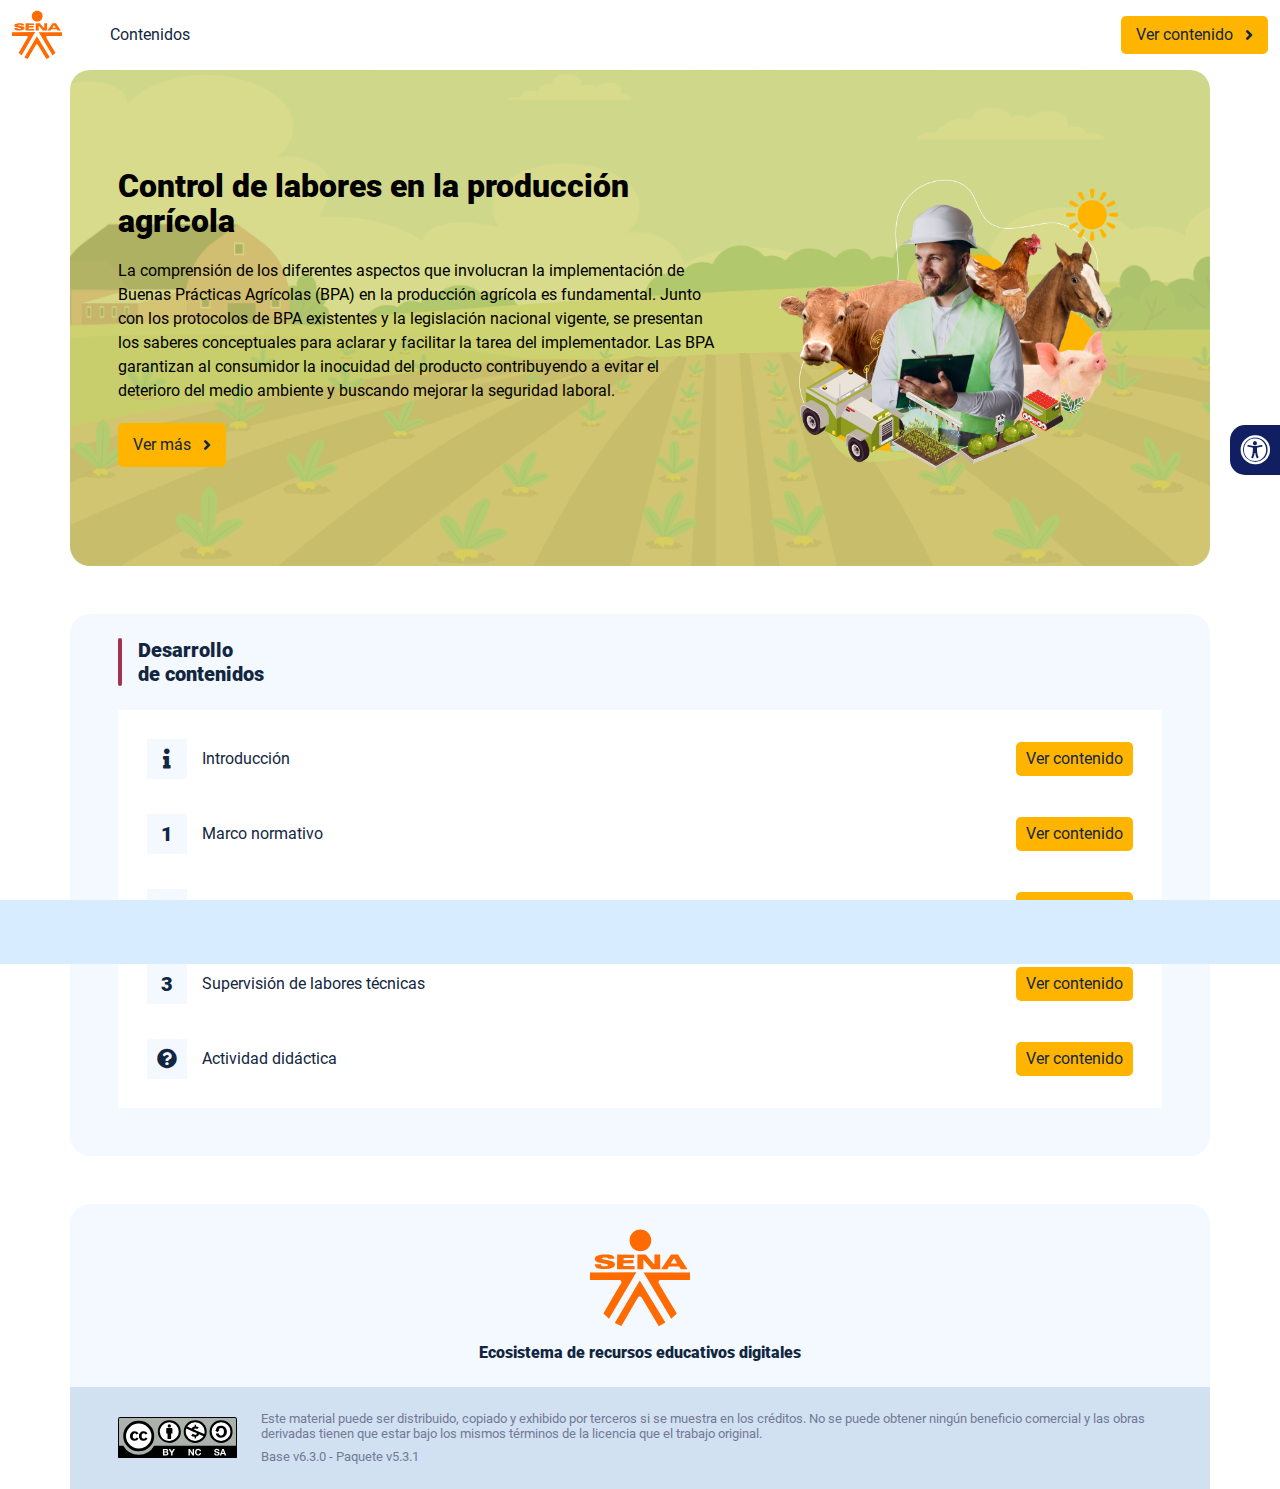
<file: index.html>
<!DOCTYPE html><html lang=""><head><meta charset="utf-8"><meta http-equiv="X-UA-Compatible" content="IE=edge"><meta name="viewport" content="width=device-width,initial-scale=1"><link rel="icon" href="favicon.ico"><title>Control de labores en la producción agrícola</title><link href="css/chunk-0c047e41.3babef71.css" rel="prefetch"><link href="css/chunk-25b302c8.3babef71.css" rel="prefetch"><link href="css/chunk-26fc7596.3babef71.css" rel="prefetch"><link href="css/chunk-2d2747e2.3babef71.css" rel="prefetch"><link href="css/chunk-32334cb6.3babef71.css" rel="prefetch"><link href="css/chunk-3c57cd7b.3babef71.css" rel="prefetch"><link href="css/chunk-4f2d402a.3babef71.css" rel="prefetch"><link href="css/chunk-4fde0a08.14d1f3e8.css" rel="prefetch"><link href="css/chunk-515a8379.bb2bc5e6.css" rel="prefetch"><link href="css/chunk-59974754.20285685.css" rel="prefetch"><link href="css/chunk-6e1e538a.5eb299c6.css" rel="prefetch"><link href="css/chunk-766a929b.f1616980.css" rel="prefetch"><link href="css/chunk-f2df7d2c.3babef71.css" rel="prefetch"><link href="css/comple.48f9c709.css" rel="prefetch"><link href="css/creditos.4fd0710a.css" rel="prefetch"><link href="css/glosario.498576a9.css" rel="prefetch"><link href="css/referencias.d4e3d8d4.css" rel="prefetch"><link href="js/actividad.502f6f93.js" rel="prefetch"><link href="js/chunk-0206bfa0.cf27e61f.js" rel="prefetch"><link href="js/chunk-0c047e41.84819c38.js" rel="prefetch"><link href="js/chunk-13a6037e.3cae9480.js" rel="prefetch"><link href="js/chunk-18f95272.5e79974e.js" rel="prefetch"><link href="js/chunk-25b302c8.946ba3d6.js" rel="prefetch"><link href="js/chunk-26fc7596.4914ee44.js" rel="prefetch"><link href="js/chunk-2c06842c.8e9ed93f.js" rel="prefetch"><link href="js/chunk-2d0e96ec.f870501a.js" rel="prefetch"><link href="js/chunk-2d208d90.f57cf2fd.js" rel="prefetch"><link href="js/chunk-2d21d0e2.c54a443b.js" rel="prefetch"><link href="js/chunk-2d22c123.7226dd6c.js" rel="prefetch"><link href="js/chunk-2d2747e2.49a034a7.js" rel="prefetch"><link href="js/chunk-2e80bb9a.b8262be8.js" rel="prefetch"><link href="js/chunk-319206de.40605bf6.js" rel="prefetch"><link href="js/chunk-32334cb6.99748653.js" rel="prefetch"><link href="js/chunk-3c57cd7b.fb5d082c.js" rel="prefetch"><link href="js/chunk-3d6834f6.97d11617.js" rel="prefetch"><link href="js/chunk-4cdd78c0.769ff73c.js" rel="prefetch"><link href="js/chunk-4f2d402a.46a58889.js" rel="prefetch"><link href="js/chunk-4fde0a08.9dfe2234.js" rel="prefetch"><link href="js/chunk-515a8379.412b2e01.js" rel="prefetch"><link href="js/chunk-53ccb27e.0804d0de.js" rel="prefetch"><link href="js/chunk-55d286b8.99651b53.js" rel="prefetch"><link href="js/chunk-59974754.592119e8.js" rel="prefetch"><link href="js/chunk-6e1e538a.c00572c3.js" rel="prefetch"><link href="js/chunk-766a929b.aa4eb545.js" rel="prefetch"><link href="js/chunk-c796899c.694e4d75.js" rel="prefetch"><link href="js/chunk-e8a7823a.6ac30017.js" rel="prefetch"><link href="js/chunk-f2df7d2c.b4059d15.js" rel="prefetch"><link href="js/chunk-fde47172.03ac2392.js" rel="prefetch"><link href="js/comple.02c63722.js" rel="prefetch"><link href="js/creditos.38c0925a.js" rel="prefetch"><link href="js/glosario.a9153e15.js" rel="prefetch"><link href="js/intro.114c4ede.js" rel="prefetch"><link href="js/referencias.35ddbc72.js" rel="prefetch"><link href="js/sintesis.c83f7a2e.js" rel="prefetch"><link href="js/tema1.00980f91.js" rel="prefetch"><link href="js/tema2.c2a4c51c.js" rel="prefetch"><link href="js/tema3.1758c084.js" rel="prefetch"><link href="css/app.9bb2b206.css" rel="preload" as="style"><link href="css/chunk-vendors.cf628c0a.css" rel="preload" as="style"><link href="js/app.032ec411.js" rel="preload" as="script"><link href="js/chunk-vendors.210506de.js" rel="preload" as="script"><link href="css/chunk-vendors.cf628c0a.css" rel="stylesheet"><link href="css/app.9bb2b206.css" rel="stylesheet"></head><body><noscript><strong>We're sorry but Control de labores en la producción agrícola doesn't work properly without JavaScript enabled. Please enable it to continue.</strong></noscript><div id="app"></div><script src="js/chunk-vendors.210506de.js"></script><script src="js/app.032ec411.js"></script></body></html>
</file>
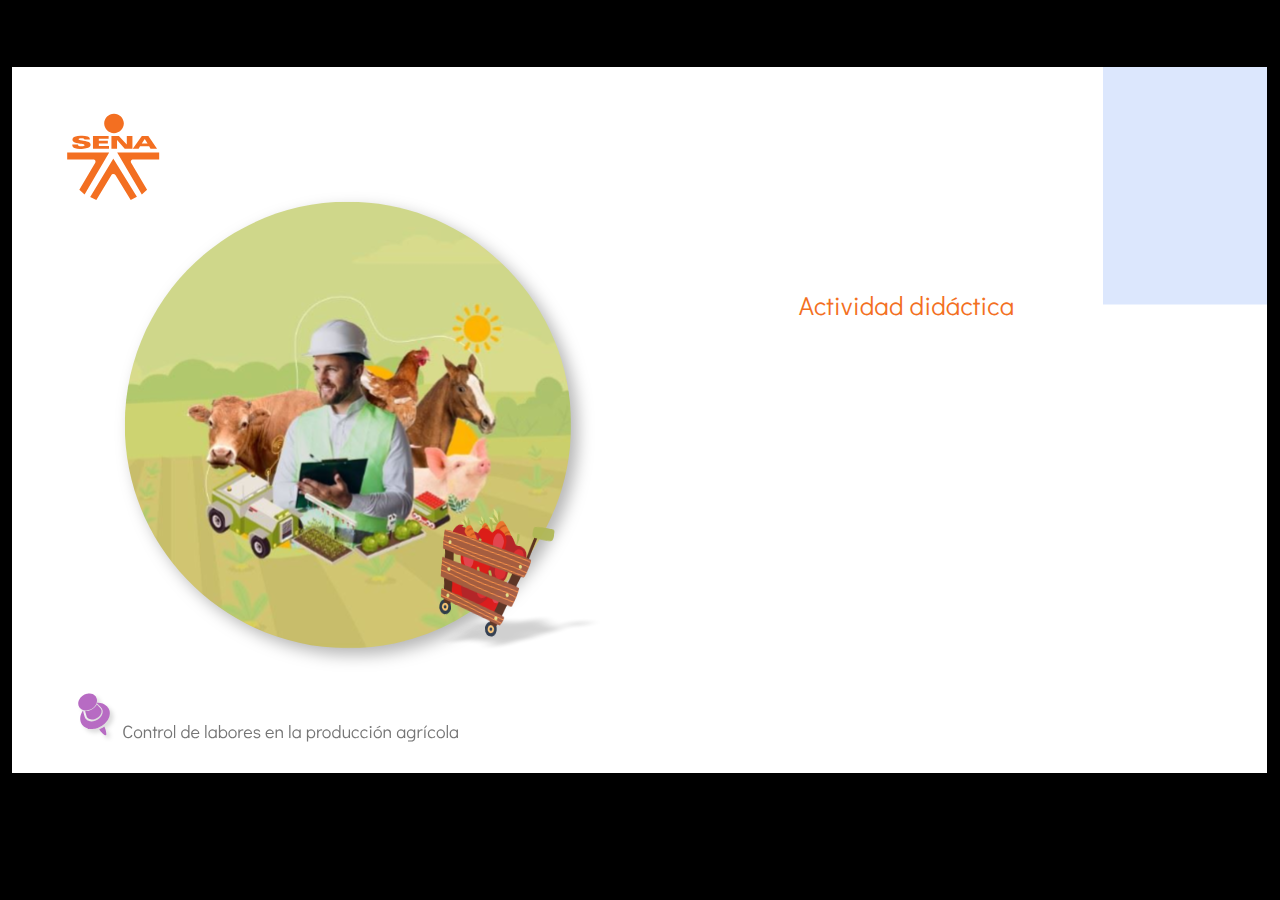
<file: actividades/story.html>
﻿<!doctype html>
<html lang="es">
<head>
  <meta charset="utf-8">
  <!-- Creado con Storyline 360 - http://www.articulate.com  -->
  <!-- version: 3.67.28569.0 -->
  <title>ActividadDidactica#6</title>
  <meta http-equiv="x-ua-compatible" content="IE=edge"/>
  <meta name="viewport" content="width=device-width,initial-scale=1,user-scalable=no,shrink-to-fit=no,minimal-ui"/>
  <meta name="apple-mobile-web-app-capable" content="yes"/>
  <style>
    html, body { height: 100%; padding: 0; margin: 0 }
    #app { height: 100%; width: 100%; }
  </style>

  <script>
    window.DS = {};
    window.globals = {
      DATA_PATH_BASE: '',
      HAS_FRAME: true,
      HAS_SLIDE: true,

      lmsPresent: false,
      tinCanPresent: false,
      cmi5Present: false,
      aoSupport: false,
      scale: 'show all',
      captureRc: false,
      browserSize: 'optimal',
      bgColor: '#000000',
      features: 'AccessibleVideo,FullScreenToggle,IE11Warning,InsertSvgPicture,LayerPresentAsDialog,MultipleQuizTracking,QuestionCorrectVariable,UpdatedThemeEditor',
      themeName: 'classic',
      preloaderColor: '#FFFFFF',
      suppressAnalytics: false,
      productChannel: 'stable',
      publishSource: 'storyline',
      aid: 'aid|5304b41d-7af7-4125-b8d1-83eb222823e2',
      cid: 'f8034d16-571c-41fd-8237-1650501e79e0',
      playerVersion: '3.67.28569.0',
      publishTimestamp: '2022-09-13T15:54:03.9674467Z',
      maxIosVideoElements: 10,
      connectionSettings: { },

      
      parseParams: function(qs) {
        if (window.globals.parsedParams != null) {
          return window.globals.parsedParams;
        }
        qs = (qs || window.location.search.substr(1)).split('+').join(' ');
        var params = {},
            tokens,
            re = /[?&]?([^=]+)=([^&]*)/g;

        while (tokens = re.exec(qs)) {
          params[decodeURIComponent(tokens[1]).trim()] =
            decodeURIComponent(tokens[2]).trim();
        }
        window.globals.parsedParams = params;
        return params;
      }

    };
  </script>
  <script>
    var isIe11 = ('ActiveXObject' in window || window.MSBlobBuilder != null)
      && window.msCrypto != null && !window.ActiveXObject;
    if (isIe11 && window.globals.features.indexOf('IE11Warning') != -1) {
      window.globals.unsupportedBrowser = true;
      document.write(atob('[base64]'));
    }
  </script>
  
  <script>window.THREE = { };</script>
  
</head>
<body style="background: #000000" class="cs-HTML theme-classic">
  <!-- 360 -->
  <script>!function(e){var i=/iPhone/i,o=/iPod/i,n=/iPad/i,t=/(?=.*\bAndroid\b)(?=.*\bMobile\b)/i,d=/Android/i,s=/(?=.*\bAndroid\b)(?=.*\bSD4930UR\b)/i,b=/(?=.*\bAndroid\b)(?=.*\b(?:KFOT|KFTT|KFJWI|KFJWA|KFSOWI|KFTHWI|KFTHWA|KFAPWI|KFAPWA|KFARWI|KFASWI|KFSAWI|KFSAWA)\b)/i,r=/IEMobile/i,h=/(?=.*\bWindows\b)(?=.*\bARM\b)/i,a=/BlackBerry/i,l=/BB10/i,p=/Opera Mini/i,f=/(CriOS|Chrome)(?=.*\bMobile\b)/i,u=/(?=.*\bFirefox\b)(?=.*\bMobile\b)/i,c=new RegExp("(?:Nexus 7|BNTV250|Kindle Fire|Silk|GT-P1000)","i"),w=function(e,i){return e.test(i)},A=function(e){var A=e||navigator.userAgent,v=A.split("[FBAN");if(void 0!==v[1]&&(A=v[0]),this.apple={phone:w(i,A),ipod:w(o,A),tablet:!w(i,A)&&w(n,A),device:w(i,A)||w(o,A)||w(n,A)},this.amazon={phone:w(s,A),tablet:!w(s,A)&&w(b,A),device:w(s,A)||w(b,A)},this.android={phone:w(s,A)||w(t,A),tablet:!w(s,A)&&!w(t,A)&&(w(b,A)||w(d,A)),device:w(s,A)||w(b,A)||w(t,A)||w(d,A)},this.windows={phone:w(r,A),tablet:w(h,A),device:w(r,A)||w(h,A)},this.other={blackberry:w(a,A),blackberry10:w(l,A),opera:w(p,A),firefox:w(u,A),chrome:w(f,A),device:w(a,A)||w(l,A)||w(p,A)||w(u,A)||w(f,A)},this.seven_inch=w(c,A),this.any=this.apple.device||this.android.device||this.windows.device||this.other.device||this.seven_inch,this.phone=this.apple.phone||this.android.phone||this.windows.phone,this.tablet=this.apple.tablet||this.android.tablet||this.windows.tablet,"undefined"==typeof window)return this},v=function(){var e=new A;return e.Class=A,e};"undefined"!=typeof module&&module.exports&&"undefined"==typeof window?module.exports=A:"undefined"!=typeof module&&module.exports&&"undefined"!=typeof window?module.exports=v():"function"==typeof define&&define.amd?define("isMobile",[],e.isMobile=v()):e.isMobile=v()}(this);
    window.isMobile.apple.tablet = window.isMobile.apple.tablet ||
      (navigator.platform === 'MacIntel' && navigator.maxTouchPoints > 1);
    window.isMobile.apple.device = window.isMobile.apple.device || window.isMobile.apple.tablet;
    window.isMobile.tablet = window.isMobile.tablet || window.isMobile.apple.tablet;
    window.isMobile.any = window.isMobile.any || window.isMobile.apple.tablet;
  </script>

  <div id="focus-sink" tabindex="-1"></div>

  <div id="preso"></div>
  <script>
    (function() {

      var classTypes = [ 'desktop', 'mobile', 'phone', 'tablet' ];

      var addDeviceClasses = function(prefix, testObj) {
        var curr, i;
        for (i = 0; i < classTypes.length; i++) {
          curr = classTypes[i];
          if (testObj[curr]) {
            document.body.classList.add(prefix + curr);
          }
        }
      };

      var params = window.globals.parseParams(),
          isDevicePreview = params.devicepreview === '1',
          isPhoneOverride = params.deviceType === 'phone' || (isDevicePreview && params.phone == '1'),
          isTabletOverride = (params.deviceType === 'tablet' || isDevicePreview) && !isPhoneOverride,
          isMobileOverride = isPhoneOverride || isTabletOverride;

      var deviceView = {
        desktop: !window.isMobile.any && !isMobileOverride,
        mobile: window.isMobile.any || isMobileOverride,
        phone: isPhoneOverride || (window.isMobile.phone && !isTabletOverride),
        tablet: isTabletOverride || window.isMobile.tablet
      };

      window.globals.deviceView = deviceView;
      window.isMobile.desktop = !window.isMobile.any;
      window.isMobile.mobile = window.isMobile.any;

      addDeviceClasses('view-', deviceView);

    })();
  </script>
  
  <script src='story_content/user.js' type=text/javascript></script>
  <div class="slide-loader"></div>

  <script>
    if (window.globals.deviceView.isMobile) { var doc = document, loader = doc.body.querySelector('.slide-loader'); [ 1, 2, 3 ].forEach(function(n) { var d = doc.createElement('div'); d.style.backgroundColor = window.globals.preloaderColor; d.classList.add('mobile-loader-dot'); d.classList.add('dot' + n); loader.appendChild(d); }); }
  </script>

  <div class="mobile-load-title-overlay" style="display: none">
    <div class="mobile-load-title">ActividadDidactica#6</div>
  </div>

  <div class="mobile-chrome-warning"></div>

  
<style>
  .warn-connection-dialog {
    display: none;
    background: transparent;
    pointer-events: none;
    position: fixed;
    left: 0;
    top: 0;
    width: 100%;
    height: 100%;
    z-index: 999;
  }

  .warn-connection-content {
    border-radius: 4px;
    background: white;
    border: 1px solid #E7E7E7;
    color: #333333;
    box-shadow: 0 2px 4px rgba(0, 0, 0, 0.25);
    transition: all 150ms ease-out;
    position: absolute;
    white-space: nowrap;
  }

  .view-phone.is-landscape .warn-connection-content {
    left: 23px;
    bottom: 23px;
  }

  .view-tablet.is-landscape .warn-connection-content {
    left: 50%;
    top: 20px;
    transform: translateX(-50%);
  }

  .is-portrait .warn-connection-content {
    transform: translate(-50%, calc(-100% - 15px));
  }

  .warn-connection-content p {
    display: inline-block;
    margin: 0 8px 0 0;
    line-height: 33px;
    font-size: 11px;
  }

  .warn-connection-content svg {
    position: relative;
    vertical-align: middle;
    margin: 0 2px 2px 8px;
  }

  .view-desktop .warn-connection-content {
    left: 1.5em;
    bottom: 1.5em;
  }

  .view-desktop .warn-connection-content p {
    font-size: 1.1em;
  }

  .is-offline .warn-connection-dialog {
    display: block;
  }

  .is-offline .cs-panel * {
    pointer-events: none !important;
  }

  .is-offline .cs-panel {
    pointer-events: all !important;
  }

  .is-offline #nav-controls * {
    pointer-events: none !important;
  }

  .is-offline #nav-controls {
    pointer-events: all !important;
  }
</style>

<div class="warn-connection-dialog">
  <div class="warn-connection-content">
    <svg width="17" height="15" viewBox="0 0 17 15" xmlns="http://www.w3.org/2000/svg">
      <path fill="#8F0000" stroke="white" d="M16.07,12.98 L15.88,12.23 L9.51,1.21 C8.97,0.26,7.6,0.26,7.06,1.21 L0.69,12.23 C0.15,13.16,0.81,14.36,1.91,14.36 H14.65 C15.47,14.36,16.05,13.7,16.07,12.98 Z"/>
      <path fill="white" stroke="white" d="M8.58,5.5 C8.35,5.28,8.5,5.35,8.21,5.32 C8.09,5.35,7.97,5.49,7.96,5.67 C7.97,5.79,7.98,5.92,7.98,6.04 L7.98,6.04 C7.99,6.17,8,6.31,8.01,6.43 L8.01,6.44 C8.03,6.92,8.06,7.41,8.09,7.9 L8.09,7.9 C8.12,8.39,8.14,8.88,8.17,9.37 C8.17,9.39,8.18,9.42,8.2,9.44 C8.23,9.46,8.25,9.47,8.28,9.47 C8.31,9.47,8.34,9.46,8.35,9.44 C8.37,9.43,8.38,9.4,8.39,9.35 L8.39,9.34 C8.39,9.24,8.4,9.15,8.4,9.05 L8.4,9.05 C8.41,8.96,8.41,8.86,8.42,8.75 C8.43,8.44,8.45,8.12,8.47,7.81 L8.47,7.81 C8.49,7.49,8.51,7.18,8.53,6.87 C8.55,6.46,8.56,6.05,8.59,5.64 L8.6,5.62 C8.6,5.57,8.59,5.53,8.58,5.5 L8.21,5.32 Z"/>
      <circle fill="white" stroke="white" cx="8.3" cy="11.35" r="0.3"/>
    </svg>
    <p>You are offline. Trying to reconnect...</p>
  </div>
</div>

<script>
  (function() {
    window.DS.connection = {
      warningShown: false,
      assets: {},
      loadingAssetGroup: false,
      retryDelay: 500
    };

    // @TODO this is POC code and can be cleaned up a bit more if we move forward
    // with the feature



    // The `window.globals.features` variable must be set in `webpack.dev.config` when testing locally - it is not enough
    // to have it in the data - but it must be set there as well.
    var useConnectionMessages = window.AbortController != null &&
      window.location.protocol != 'file:' &&
      window.globals.features.indexOf('ConnectionMessages') != -1;

    window.DS.connection.useConnectionMessages = useConnectionMessages

    var assetCount = 0;
    var checkLoadedId;
    var connectionSettings = window.globals.connectionSettings;

    if (useConnectionMessages && connectionSettings != null) {
      var contentEl = document.querySelector('.warn-connection-content');
      var messageEl = contentEl.querySelector('p')

      if (connectionSettings.useDarkTheme) {
        contentEl.style.borderColor = '#BABBBA';
        contentEl.style.backgroundColor = '#282828';
        contentEl.style.color = '#FFFFFF';
      }

      if (connectionSettings.message != null) {
        messageEl.textContent = window.decodeURIComponent(connectionSettings.message);
      }
    }

    function checkAssetsReady() {
      for (var i in DS.connection.assets) {
        if (!DS.connection.assets[i].success) {
          return false;
        }
      }
      return true;
    }

    function stopAssetGroup() {
      if (!useConnectionMessages) { return; }

      assetCount = 0;

      DS.connection.oldAssetGroup = DS.connection.assets;
      DS.connection.assets = {};
      DS.connection.loadingAssetGroup = false;
      clearInterval(checkLoadedId);
    }

    function startAssetGroup() {
      if (!useConnectionMessages) { return; }
      var ticks = 0;
      clearInterval(checkLoadedId);
      checkLoadedId = setInterval(function() {
        var loaded = 0;
        if (assetCount === 0 && loaded === 0) {
          clearInterval(checkLoadedId);
          return;
        }

        for (var i in DS.connection.assets) {
          if (DS.connection.assets[i].success) {
            loaded++;
          }
        }

        if (assetCount === loaded && checkAssetsReady()) {
          for (var i in DS.connection.assets) {
            if (DS.connection.assets[i].action) {
              DS.connection.assets[i].action();
            }
          }
          hideWarning();
          stopAssetGroup();
        }
      }, 100)
    }

    function requiredAsset(url, action, retry, type) {
      if (!useConnectionMessages) { return; }
      if (DS.connection.assets[url]) { return; }

      DS.connection.assets[url] = {
        success: false, action: action, retry: retry, type: type
      };
      assetCount = Object.keys(DS.connection.assets).length;
      if (!DS.connection.loadingAssetGroup) {
        startAssetGroup();
      }
      DS.connection.loadingAssetGroup = true;
    }

    function assetLoaded(url) {
      if (!useConnectionMessages) { return; }
      if (DS.connection.assets[url]) {
        DS.connection.assets[url].success = true;
      }
    }

    function assetFailed(url) {
      if (!useConnectionMessages) { return; }
      if (!DS.connection.assets[url]) {
        if (/\.js$/.test(url)) {
          setTimeout(function() {
            if (DS.connection.lastSlideLoaded != null) {
              DS.connection.lastSlideLoaded();
            }
          }, DS.connection.retryDelay);
        }
        return;
      }
      if (!DS.connection.warningShown) { showWarning(); }
      if (DS.connection.assets[url].retry) {
        setTimeout(function() {
          if (!DS.connection.assets[url].success) {
            DS.connection.assets[url].retry()
          }
        }, DS.connection.retryDelay);
      }
    }

    function hideWarning() {
      document.body.classList.remove('is-offline');
      DS.connection.warningShown = false;
    }
    DS.connection.hideWarning = hideWarning

    function showWarning(btn) {
      document.body.classList.add('is-offline')
      DS.connection.warningShown = true;
      updateWarningPosition();
    }

    function updateWarningPosition() {
      if (!DS.connection.warningShown) {
        return;
      }

      var isPortrait = document.body.classList.contains('is-portrait');
      var warningEl = document.querySelector('.warn-connection-content');

      if (isPortrait) {
        var slide = document.querySelector('.primary-slide');
        var slideRect = slide.getBoundingClientRect();

        warningEl.style.top = `${slideRect.top}px`
        warningEl.style.left = `${slideRect.left + slideRect.width / 2}px`
      } else {
        warningEl.style.top = null;
        warningEl.style.left = null;
      }

      window.requestAnimationFrame(updateWarningPosition);
    }

    // these will all be noops if the feature flag isn't set in
    // the data and `window.globals.features`
    DS.connection.requiredAsset = requiredAsset;
    DS.connection.assetLoaded = assetLoaded;
    DS.connection.assetFailed = assetFailed;
    DS.connection.stopAssetGroup = stopAssetGroup;
    DS.connection.startAssetGroup = startAssetGroup;
  })();
</script>


  <script>
    
    if (window.autoSpider && window.vInterfaceObject) {
      document.querySelector('.mobile-load-title-overlay').style.display = 'none';
    }
  </script>

  

  <link rel="stylesheet" href="html5/data/css/output.min.css" data-noprefix/>
</body>
<script src="html5/lib/scripts/bootstrapper.min.js"></script>
</html>
</file>
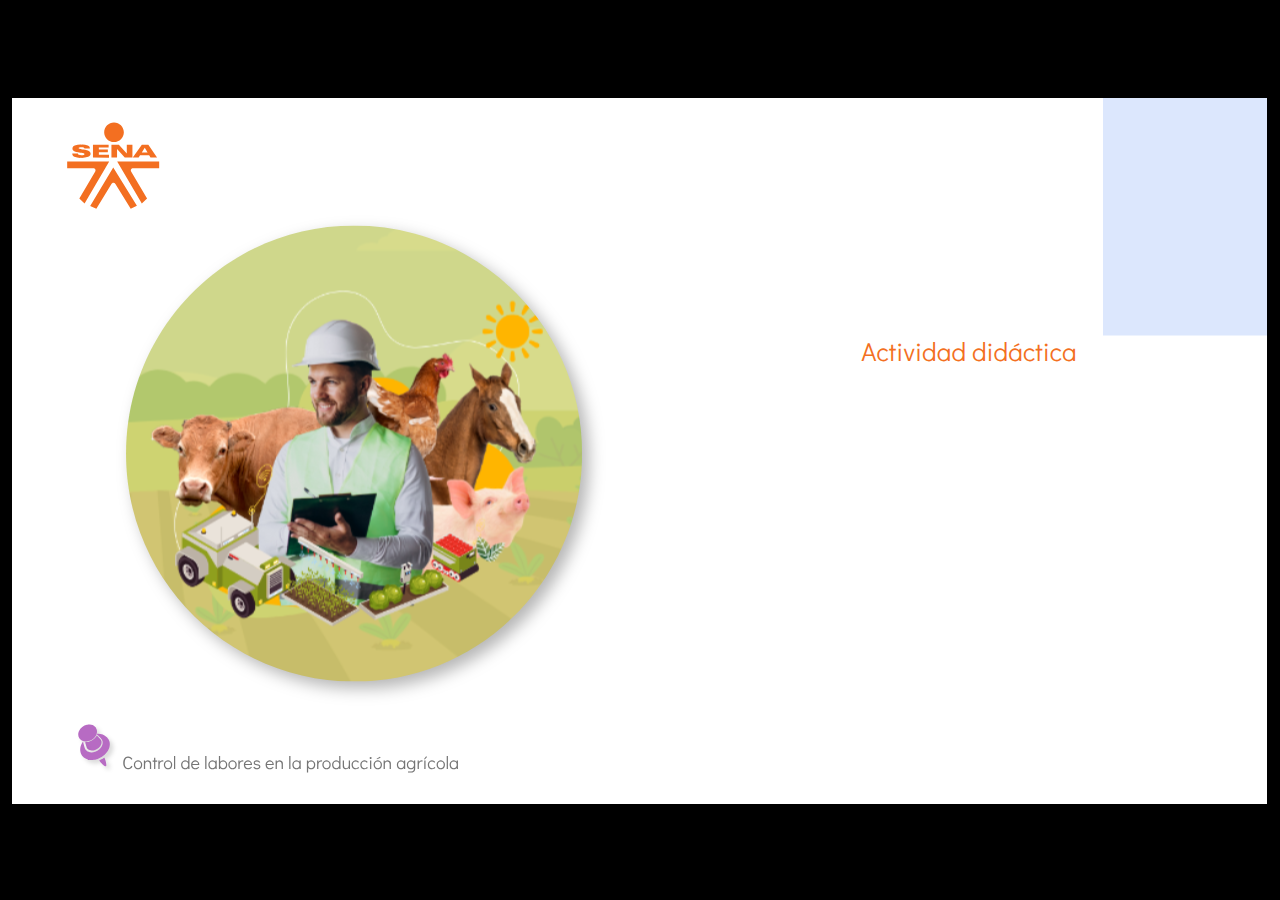
<file: actividades_2/story.html>
﻿<!doctype html>
<html lang="es">
<head>
  <meta charset="utf-8">
  <!-- Creado con Storyline 360 - http://www.articulate.com  -->
  <!-- version: 3.67.28569.0 -->
  <title>Actividad did&#225;ctica</title>
  <meta http-equiv="x-ua-compatible" content="IE=edge"/>
  <meta name="viewport" content="width=device-width,initial-scale=1,user-scalable=no,shrink-to-fit=no,minimal-ui"/>
  <meta name="apple-mobile-web-app-capable" content="yes"/>
  <style>
    html, body { height: 100%; padding: 0; margin: 0 }
    #app { height: 100%; width: 100%; }
  </style>

  <script>
    window.DS = {};
    window.globals = {
      DATA_PATH_BASE: '',
      HAS_FRAME: true,
      HAS_SLIDE: true,

      lmsPresent: false,
      tinCanPresent: false,
      cmi5Present: false,
      aoSupport: false,
      scale: 'show all',
      captureRc: false,
      browserSize: 'optimal',
      bgColor: '#000000',
      features: 'AccessibleVideo,FullScreenToggle,IE11Warning,InsertSvgPicture,LayerPresentAsDialog,MultipleQuizTracking,QuestionCorrectVariable,UpdatedThemeEditor',
      themeName: 'classic',
      preloaderColor: '#FFFFFF',
      suppressAnalytics: false,
      productChannel: 'stable',
      publishSource: 'storyline',
      aid: 'aid|5304b41d-7af7-4125-b8d1-83eb222823e2',
      cid: '04bfd34e-cd07-4569-9f02-371561cab23e',
      playerVersion: '3.67.28569.0',
      publishTimestamp: '2022-09-15T03:03:44.1817656Z',
      maxIosVideoElements: 10,
      connectionSettings: { },

      
      parseParams: function(qs) {
        if (window.globals.parsedParams != null) {
          return window.globals.parsedParams;
        }
        qs = (qs || window.location.search.substr(1)).split('+').join(' ');
        var params = {},
            tokens,
            re = /[?&]?([^=]+)=([^&]*)/g;

        while (tokens = re.exec(qs)) {
          params[decodeURIComponent(tokens[1]).trim()] =
            decodeURIComponent(tokens[2]).trim();
        }
        window.globals.parsedParams = params;
        return params;
      }

    };
  </script>
  <script>
    var isIe11 = ('ActiveXObject' in window || window.MSBlobBuilder != null)
      && window.msCrypto != null && !window.ActiveXObject;
    if (isIe11 && window.globals.features.indexOf('IE11Warning') != -1) {
      window.globals.unsupportedBrowser = true;
      document.write(atob('[base64]'));
    }
  </script>
  
  <script>window.THREE = { };</script>
  
</head>
<body style="background: #000000" class="cs-HTML theme-classic">
  <!-- 360 -->
  <script>!function(e){var i=/iPhone/i,o=/iPod/i,n=/iPad/i,t=/(?=.*\bAndroid\b)(?=.*\bMobile\b)/i,d=/Android/i,s=/(?=.*\bAndroid\b)(?=.*\bSD4930UR\b)/i,b=/(?=.*\bAndroid\b)(?=.*\b(?:KFOT|KFTT|KFJWI|KFJWA|KFSOWI|KFTHWI|KFTHWA|KFAPWI|KFAPWA|KFARWI|KFASWI|KFSAWI|KFSAWA)\b)/i,r=/IEMobile/i,h=/(?=.*\bWindows\b)(?=.*\bARM\b)/i,a=/BlackBerry/i,l=/BB10/i,p=/Opera Mini/i,f=/(CriOS|Chrome)(?=.*\bMobile\b)/i,u=/(?=.*\bFirefox\b)(?=.*\bMobile\b)/i,c=new RegExp("(?:Nexus 7|BNTV250|Kindle Fire|Silk|GT-P1000)","i"),w=function(e,i){return e.test(i)},A=function(e){var A=e||navigator.userAgent,v=A.split("[FBAN");if(void 0!==v[1]&&(A=v[0]),this.apple={phone:w(i,A),ipod:w(o,A),tablet:!w(i,A)&&w(n,A),device:w(i,A)||w(o,A)||w(n,A)},this.amazon={phone:w(s,A),tablet:!w(s,A)&&w(b,A),device:w(s,A)||w(b,A)},this.android={phone:w(s,A)||w(t,A),tablet:!w(s,A)&&!w(t,A)&&(w(b,A)||w(d,A)),device:w(s,A)||w(b,A)||w(t,A)||w(d,A)},this.windows={phone:w(r,A),tablet:w(h,A),device:w(r,A)||w(h,A)},this.other={blackberry:w(a,A),blackberry10:w(l,A),opera:w(p,A),firefox:w(u,A),chrome:w(f,A),device:w(a,A)||w(l,A)||w(p,A)||w(u,A)||w(f,A)},this.seven_inch=w(c,A),this.any=this.apple.device||this.android.device||this.windows.device||this.other.device||this.seven_inch,this.phone=this.apple.phone||this.android.phone||this.windows.phone,this.tablet=this.apple.tablet||this.android.tablet||this.windows.tablet,"undefined"==typeof window)return this},v=function(){var e=new A;return e.Class=A,e};"undefined"!=typeof module&&module.exports&&"undefined"==typeof window?module.exports=A:"undefined"!=typeof module&&module.exports&&"undefined"!=typeof window?module.exports=v():"function"==typeof define&&define.amd?define("isMobile",[],e.isMobile=v()):e.isMobile=v()}(this);
    window.isMobile.apple.tablet = window.isMobile.apple.tablet ||
      (navigator.platform === 'MacIntel' && navigator.maxTouchPoints > 1);
    window.isMobile.apple.device = window.isMobile.apple.device || window.isMobile.apple.tablet;
    window.isMobile.tablet = window.isMobile.tablet || window.isMobile.apple.tablet;
    window.isMobile.any = window.isMobile.any || window.isMobile.apple.tablet;
  </script>

  <div id="focus-sink" tabindex="-1"></div>

  <div id="preso"></div>
  <script>
    (function() {

      var classTypes = [ 'desktop', 'mobile', 'phone', 'tablet' ];

      var addDeviceClasses = function(prefix, testObj) {
        var curr, i;
        for (i = 0; i < classTypes.length; i++) {
          curr = classTypes[i];
          if (testObj[curr]) {
            document.body.classList.add(prefix + curr);
          }
        }
      };

      var params = window.globals.parseParams(),
          isDevicePreview = params.devicepreview === '1',
          isPhoneOverride = params.deviceType === 'phone' || (isDevicePreview && params.phone == '1'),
          isTabletOverride = (params.deviceType === 'tablet' || isDevicePreview) && !isPhoneOverride,
          isMobileOverride = isPhoneOverride || isTabletOverride;

      var deviceView = {
        desktop: !window.isMobile.any && !isMobileOverride,
        mobile: window.isMobile.any || isMobileOverride,
        phone: isPhoneOverride || (window.isMobile.phone && !isTabletOverride),
        tablet: isTabletOverride || window.isMobile.tablet
      };

      window.globals.deviceView = deviceView;
      window.isMobile.desktop = !window.isMobile.any;
      window.isMobile.mobile = window.isMobile.any;

      addDeviceClasses('view-', deviceView);

    })();
  </script>
  
  <script src='story_content/user.js' type=text/javascript></script>
  <div class="slide-loader"></div>

  <script>
    if (window.globals.deviceView.isMobile) { var doc = document, loader = doc.body.querySelector('.slide-loader'); [ 1, 2, 3 ].forEach(function(n) { var d = doc.createElement('div'); d.style.backgroundColor = window.globals.preloaderColor; d.classList.add('mobile-loader-dot'); d.classList.add('dot' + n); loader.appendChild(d); }); }
  </script>

  <div class="mobile-load-title-overlay" style="display: none">
    <div class="mobile-load-title">Actividad did&#225;ctica</div>
  </div>

  <div class="mobile-chrome-warning"></div>

  
<style>
  .warn-connection-dialog {
    display: none;
    background: transparent;
    pointer-events: none;
    position: fixed;
    left: 0;
    top: 0;
    width: 100%;
    height: 100%;
    z-index: 999;
  }

  .warn-connection-content {
    border-radius: 4px;
    background: white;
    border: 1px solid #E7E7E7;
    color: #333333;
    box-shadow: 0 2px 4px rgba(0, 0, 0, 0.25);
    transition: all 150ms ease-out;
    position: absolute;
    white-space: nowrap;
  }

  .view-phone.is-landscape .warn-connection-content {
    left: 23px;
    bottom: 23px;
  }

  .view-tablet.is-landscape .warn-connection-content {
    left: 50%;
    top: 20px;
    transform: translateX(-50%);
  }

  .is-portrait .warn-connection-content {
    transform: translate(-50%, calc(-100% - 15px));
  }

  .warn-connection-content p {
    display: inline-block;
    margin: 0 8px 0 0;
    line-height: 33px;
    font-size: 11px;
  }

  .warn-connection-content svg {
    position: relative;
    vertical-align: middle;
    margin: 0 2px 2px 8px;
  }

  .view-desktop .warn-connection-content {
    left: 1.5em;
    bottom: 1.5em;
  }

  .view-desktop .warn-connection-content p {
    font-size: 1.1em;
  }

  .is-offline .warn-connection-dialog {
    display: block;
  }

  .is-offline .cs-panel * {
    pointer-events: none !important;
  }

  .is-offline .cs-panel {
    pointer-events: all !important;
  }

  .is-offline #nav-controls * {
    pointer-events: none !important;
  }

  .is-offline #nav-controls {
    pointer-events: all !important;
  }
</style>

<div class="warn-connection-dialog">
  <div class="warn-connection-content">
    <svg width="17" height="15" viewBox="0 0 17 15" xmlns="http://www.w3.org/2000/svg">
      <path fill="#8F0000" stroke="white" d="M16.07,12.98 L15.88,12.23 L9.51,1.21 C8.97,0.26,7.6,0.26,7.06,1.21 L0.69,12.23 C0.15,13.16,0.81,14.36,1.91,14.36 H14.65 C15.47,14.36,16.05,13.7,16.07,12.98 Z"/>
      <path fill="white" stroke="white" d="M8.58,5.5 C8.35,5.28,8.5,5.35,8.21,5.32 C8.09,5.35,7.97,5.49,7.96,5.67 C7.97,5.79,7.98,5.92,7.98,6.04 L7.98,6.04 C7.99,6.17,8,6.31,8.01,6.43 L8.01,6.44 C8.03,6.92,8.06,7.41,8.09,7.9 L8.09,7.9 C8.12,8.39,8.14,8.88,8.17,9.37 C8.17,9.39,8.18,9.42,8.2,9.44 C8.23,9.46,8.25,9.47,8.28,9.47 C8.31,9.47,8.34,9.46,8.35,9.44 C8.37,9.43,8.38,9.4,8.39,9.35 L8.39,9.34 C8.39,9.24,8.4,9.15,8.4,9.05 L8.4,9.05 C8.41,8.96,8.41,8.86,8.42,8.75 C8.43,8.44,8.45,8.12,8.47,7.81 L8.47,7.81 C8.49,7.49,8.51,7.18,8.53,6.87 C8.55,6.46,8.56,6.05,8.59,5.64 L8.6,5.62 C8.6,5.57,8.59,5.53,8.58,5.5 L8.21,5.32 Z"/>
      <circle fill="white" stroke="white" cx="8.3" cy="11.35" r="0.3"/>
    </svg>
    <p>You are offline. Trying to reconnect...</p>
  </div>
</div>

<script>
  (function() {
    window.DS.connection = {
      warningShown: false,
      assets: {},
      loadingAssetGroup: false,
      retryDelay: 500
    };

    // @TODO this is POC code and can be cleaned up a bit more if we move forward
    // with the feature



    // The `window.globals.features` variable must be set in `webpack.dev.config` when testing locally - it is not enough
    // to have it in the data - but it must be set there as well.
    var useConnectionMessages = window.AbortController != null &&
      window.location.protocol != 'file:' &&
      window.globals.features.indexOf('ConnectionMessages') != -1;

    window.DS.connection.useConnectionMessages = useConnectionMessages

    var assetCount = 0;
    var checkLoadedId;
    var connectionSettings = window.globals.connectionSettings;

    if (useConnectionMessages && connectionSettings != null) {
      var contentEl = document.querySelector('.warn-connection-content');
      var messageEl = contentEl.querySelector('p')

      if (connectionSettings.useDarkTheme) {
        contentEl.style.borderColor = '#BABBBA';
        contentEl.style.backgroundColor = '#282828';
        contentEl.style.color = '#FFFFFF';
      }

      if (connectionSettings.message != null) {
        messageEl.textContent = window.decodeURIComponent(connectionSettings.message);
      }
    }

    function checkAssetsReady() {
      for (var i in DS.connection.assets) {
        if (!DS.connection.assets[i].success) {
          return false;
        }
      }
      return true;
    }

    function stopAssetGroup() {
      if (!useConnectionMessages) { return; }

      assetCount = 0;

      DS.connection.oldAssetGroup = DS.connection.assets;
      DS.connection.assets = {};
      DS.connection.loadingAssetGroup = false;
      clearInterval(checkLoadedId);
    }

    function startAssetGroup() {
      if (!useConnectionMessages) { return; }
      var ticks = 0;
      clearInterval(checkLoadedId);
      checkLoadedId = setInterval(function() {
        var loaded = 0;
        if (assetCount === 0 && loaded === 0) {
          clearInterval(checkLoadedId);
          return;
        }

        for (var i in DS.connection.assets) {
          if (DS.connection.assets[i].success) {
            loaded++;
          }
        }

        if (assetCount === loaded && checkAssetsReady()) {
          for (var i in DS.connection.assets) {
            if (DS.connection.assets[i].action) {
              DS.connection.assets[i].action();
            }
          }
          hideWarning();
          stopAssetGroup();
        }
      }, 100)
    }

    function requiredAsset(url, action, retry, type) {
      if (!useConnectionMessages) { return; }
      if (DS.connection.assets[url]) { return; }

      DS.connection.assets[url] = {
        success: false, action: action, retry: retry, type: type
      };
      assetCount = Object.keys(DS.connection.assets).length;
      if (!DS.connection.loadingAssetGroup) {
        startAssetGroup();
      }
      DS.connection.loadingAssetGroup = true;
    }

    function assetLoaded(url) {
      if (!useConnectionMessages) { return; }
      if (DS.connection.assets[url]) {
        DS.connection.assets[url].success = true;
      }
    }

    function assetFailed(url) {
      if (!useConnectionMessages) { return; }
      if (!DS.connection.assets[url]) {
        if (/\.js$/.test(url)) {
          setTimeout(function() {
            if (DS.connection.lastSlideLoaded != null) {
              DS.connection.lastSlideLoaded();
            }
          }, DS.connection.retryDelay);
        }
        return;
      }
      if (!DS.connection.warningShown) { showWarning(); }
      if (DS.connection.assets[url].retry) {
        setTimeout(function() {
          if (!DS.connection.assets[url].success) {
            DS.connection.assets[url].retry()
          }
        }, DS.connection.retryDelay);
      }
    }

    function hideWarning() {
      document.body.classList.remove('is-offline');
      DS.connection.warningShown = false;
    }
    DS.connection.hideWarning = hideWarning

    function showWarning(btn) {
      document.body.classList.add('is-offline')
      DS.connection.warningShown = true;
      updateWarningPosition();
    }

    function updateWarningPosition() {
      if (!DS.connection.warningShown) {
        return;
      }

      var isPortrait = document.body.classList.contains('is-portrait');
      var warningEl = document.querySelector('.warn-connection-content');

      if (isPortrait) {
        var slide = document.querySelector('.primary-slide');
        var slideRect = slide.getBoundingClientRect();

        warningEl.style.top = `${slideRect.top}px`
        warningEl.style.left = `${slideRect.left + slideRect.width / 2}px`
      } else {
        warningEl.style.top = null;
        warningEl.style.left = null;
      }

      window.requestAnimationFrame(updateWarningPosition);
    }

    // these will all be noops if the feature flag isn't set in
    // the data and `window.globals.features`
    DS.connection.requiredAsset = requiredAsset;
    DS.connection.assetLoaded = assetLoaded;
    DS.connection.assetFailed = assetFailed;
    DS.connection.stopAssetGroup = stopAssetGroup;
    DS.connection.startAssetGroup = startAssetGroup;
  })();
</script>


  <script>
    
    if (window.autoSpider && window.vInterfaceObject) {
      document.querySelector('.mobile-load-title-overlay').style.display = 'none';
    }
  </script>

  

  <link rel="stylesheet" href="html5/data/css/output.min.css" data-noprefix/>
</body>
<script src="html5/lib/scripts/bootstrapper.min.js"></script>
</html>
</file>
<file: css/chunk-0c047e41.3babef71.css>
.actividad[data-v-22adfd6b]{background-color:#f2f2f2}.horizontal-scroll__wrapper[data-v-22adfd6b]{overflow:hidden}.horizontal-scroll[data-v-22adfd6b]{display:flex;transition:transform .5s ease-in-out;align-items:center;flex-wrap:nowrap}.horizontal-scroll[data-v-22adfd6b]:not(.row){width:100%}.horizontal-scroll--item-fw[data-v-22adfd6b]>div{flex-grow:0;flex-shrink:0;width:100%;margin:0!important}
</file>
<file: css/chunk-25b302c8.3babef71.css>
.actividad[data-v-22adfd6b]{background-color:#f2f2f2}.horizontal-scroll__wrapper[data-v-22adfd6b]{overflow:hidden}.horizontal-scroll[data-v-22adfd6b]{display:flex;transition:transform .5s ease-in-out;align-items:center;flex-wrap:nowrap}.horizontal-scroll[data-v-22adfd6b]:not(.row){width:100%}.horizontal-scroll--item-fw[data-v-22adfd6b]>div{flex-grow:0;flex-shrink:0;width:100%;margin:0!important}
</file>
<file: css/chunk-26fc7596.3babef71.css>
.actividad[data-v-22adfd6b]{background-color:#f2f2f2}.horizontal-scroll__wrapper[data-v-22adfd6b]{overflow:hidden}.horizontal-scroll[data-v-22adfd6b]{display:flex;transition:transform .5s ease-in-out;align-items:center;flex-wrap:nowrap}.horizontal-scroll[data-v-22adfd6b]:not(.row){width:100%}.horizontal-scroll--item-fw[data-v-22adfd6b]>div{flex-grow:0;flex-shrink:0;width:100%;margin:0!important}
</file>
<file: css/chunk-2d2747e2.3babef71.css>
.actividad[data-v-22adfd6b]{background-color:#f2f2f2}.horizontal-scroll__wrapper[data-v-22adfd6b]{overflow:hidden}.horizontal-scroll[data-v-22adfd6b]{display:flex;transition:transform .5s ease-in-out;align-items:center;flex-wrap:nowrap}.horizontal-scroll[data-v-22adfd6b]:not(.row){width:100%}.horizontal-scroll--item-fw[data-v-22adfd6b]>div{flex-grow:0;flex-shrink:0;width:100%;margin:0!important}
</file>
<file: css/chunk-32334cb6.3babef71.css>
.actividad[data-v-22adfd6b]{background-color:#f2f2f2}.horizontal-scroll__wrapper[data-v-22adfd6b]{overflow:hidden}.horizontal-scroll[data-v-22adfd6b]{display:flex;transition:transform .5s ease-in-out;align-items:center;flex-wrap:nowrap}.horizontal-scroll[data-v-22adfd6b]:not(.row){width:100%}.horizontal-scroll--item-fw[data-v-22adfd6b]>div{flex-grow:0;flex-shrink:0;width:100%;margin:0!important}
</file>
<file: css/chunk-3c57cd7b.3babef71.css>
.actividad[data-v-22adfd6b]{background-color:#f2f2f2}.horizontal-scroll__wrapper[data-v-22adfd6b]{overflow:hidden}.horizontal-scroll[data-v-22adfd6b]{display:flex;transition:transform .5s ease-in-out;align-items:center;flex-wrap:nowrap}.horizontal-scroll[data-v-22adfd6b]:not(.row){width:100%}.horizontal-scroll--item-fw[data-v-22adfd6b]>div{flex-grow:0;flex-shrink:0;width:100%;margin:0!important}
</file>
<file: css/chunk-4f2d402a.3babef71.css>
.actividad[data-v-22adfd6b]{background-color:#f2f2f2}.horizontal-scroll__wrapper[data-v-22adfd6b]{overflow:hidden}.horizontal-scroll[data-v-22adfd6b]{display:flex;transition:transform .5s ease-in-out;align-items:center;flex-wrap:nowrap}.horizontal-scroll[data-v-22adfd6b]:not(.row){width:100%}.horizontal-scroll--item-fw[data-v-22adfd6b]>div{flex-grow:0;flex-shrink:0;width:100%;margin:0!important}
</file>
<file: css/chunk-4fde0a08.14d1f3e8.css>
.actividad[data-v-a108b06a]{background-color:#f2f2f2}.header[data-v-a108b06a]{position:sticky;top:0;padding-top:10px;padding-bottom:10px;background-color:#fff;z-index:10010;line-height:1.1em}.header__logo[data-v-a108b06a]{width:50px}@media (max-width:576px){.header__componente-formativo[data-v-a108b06a]{font-size:.8em}}.header__menu[data-v-a108b06a]{cursor:pointer}.header__menu span[data-v-a108b06a]{font-size:.7em;display:block;line-height:1em;text-align:center;color:#111e61}.header__menu__btn[data-v-a108b06a]{width:30px;height:30px;position:relative;margin-bottom:4px}.header__menu__btn .line-1[data-v-a108b06a],.header__menu__btn .line-2[data-v-a108b06a],.header__menu__btn .line-3[data-v-a108b06a]{height:4px;width:30px;background-color:#111e61;transform-origin:center center;position:absolute;left:0;border-radius:2px}.header__menu__btn .line-1[data-v-a108b06a]{top:4px;-webkit-animation:line-1-inactive-data-v-a108b06a .5s ease-in-out forwards;animation:line-1-inactive-data-v-a108b06a .5s ease-in-out forwards}.header__menu__btn .line-2[data-v-a108b06a]{top:13px;-webkit-animation:line-2-inactive-data-v-a108b06a .5s ease-in-out forwards;animation:line-2-inactive-data-v-a108b06a .5s ease-in-out forwards}.header__menu__btn .line-3[data-v-a108b06a]{top:22px;-webkit-animation:line-3-inactive-data-v-a108b06a .5s ease-in-out forwards;animation:line-3-inactive-data-v-a108b06a .5s ease-in-out forwards}.header__menu__btn[data-v-a108b06a]:hover{cursor:pointer}.header__menu__btn--open .line-1[data-v-a108b06a]{-webkit-animation:line-1-active-data-v-a108b06a .5s ease-in-out forwards;animation:line-1-active-data-v-a108b06a .5s ease-in-out forwards}.header__menu__btn--open .line-2[data-v-a108b06a]{-webkit-animation:line-2-active-data-v-a108b06a .5s ease-in-out forwards;animation:line-2-active-data-v-a108b06a .5s ease-in-out forwards}.header__menu__btn--open .line-3[data-v-a108b06a]{-webkit-animation:line-3-active-data-v-a108b06a .5s ease-in-out forwards;animation:line-3-active-data-v-a108b06a .5s ease-in-out forwards}@-webkit-keyframes line-1-active-data-v-a108b06a{0%{transform:translate(0) rotate(0)}50%{transform:translateY(9px) rotate(0)}to{transform:translateY(9px) rotate(45deg)}}@keyframes line-1-active-data-v-a108b06a{0%{transform:translate(0) rotate(0)}50%{transform:translateY(9px) rotate(0)}to{transform:translateY(9px) rotate(45deg)}}@-webkit-keyframes line-2-active-data-v-a108b06a{0%{transform:scale(1)}to{transform:scale(0)}}@keyframes line-2-active-data-v-a108b06a{0%{transform:scale(1)}to{transform:scale(0)}}@-webkit-keyframes line-3-active-data-v-a108b06a{0%{transform:translate(0) rotate(0)}50%{transform:translateY(-9px) rotate(0)}to{transform:translateY(-9px) rotate(-45deg)}}@keyframes line-3-active-data-v-a108b06a{0%{transform:translate(0) rotate(0)}50%{transform:translateY(-9px) rotate(0)}to{transform:translateY(-9px) rotate(-45deg)}}@-webkit-keyframes line-1-inactive-data-v-a108b06a{0%{transform:translateY(9px) rotate(45deg)}50%{transform:translateY(9px) rotate(0)}to{transform:translate(0) rotate(0)}}@keyframes line-1-inactive-data-v-a108b06a{0%{transform:translateY(9px) rotate(45deg)}50%{transform:translateY(9px) rotate(0)}to{transform:translate(0) rotate(0)}}@-webkit-keyframes line-2-inactive-data-v-a108b06a{0%{transform:scale(0)}to{transform:scale(1)}}@keyframes line-2-inactive-data-v-a108b06a{0%{transform:scale(0)}to{transform:scale(1)}}@-webkit-keyframes line-3-inactive-data-v-a108b06a{0%{transform:translateY(-9px) rotate(-45deg)}50%{transform:translateY(-9px) rotate(0)}to{transform:translate(0) rotate(0)}}@keyframes line-3-inactive-data-v-a108b06a{0%{transform:translateY(-9px) rotate(-45deg)}50%{transform:translateY(-9px) rotate(0)}to{transform:translate(0) rotate(0)}}
</file>
<file: css/chunk-515a8379.bb2bc5e6.css>
.actividad{background-color:#f2f2f2}.banner-interno{position:relative}.banner-interno__fondo{position:absolute;top:0;bottom:-50px;left:0;right:0;background-color:#ced371;background-size:cover;background-position:50%}.banner-interno__titulo{display:flex;align-items:center}.banner-interno__titulo__icono{display:block;width:32px;height:32px;border-radius:50%;background-color:#fff;position:relative}.banner-interno__titulo__icono i{color:#ced371;position:absolute;left:50%;top:50%;transform:translate(-50%,-50%)}.banner-interno__titulo h1,.banner-interno__titulo h2,.banner-interno__titulo h3,.banner-interno__titulo h4,.banner-interno__titulo h5,.banner-interno__titulo h6{color:#fff;line-height:1.1em}
</file>
<file: css/chunk-59974754.20285685.css>
.actividad{background-color:#f2f2f2}.aside-menu{position:sticky;top:70px;flex:0 0 0;width:0;min-height:calc(100vh - 70px);max-height:calc(100vh - 70px);background-color:#f3f9ff;transition:flex .5s ease-in-out,width .5s ease-in-out;overflow-x:hidden;z-index:100001}.aside-menu a{color:#111e61}.aside-menu--open{flex:0 0 300px;width:300px}.aside-menu__content{width:300px;display:flex;flex-direction:column;justify-content:space-between;min-height:calc(100vh - 70px);max-height:calc(100vh - 70px);border-right:1px solid #d8ecff}@media (max-height:800px){.aside-menu__content{min-height:800px;max-height:800px;overflow-y:auto}}.aside-menu__header{padding:10px;text-align:center;background-color:#d8ecff}.aside-menu__header h4{margin:0}.aside-menu__menu{overflow-y:auto;flex-grow:1;list-style:none;padding-left:0;margin-bottom:0}.aside-menu__menu__item--active .aside-menu__menu__item__lnk,.aside-menu__menu__item--active .aside-menu__sec-menu__item__lnk{background-color:#d8ecff;font-weight:700}.aside-menu__menu__item--sub-menu:hover,.aside-menu__menu__item:hover,.aside-menu__sec-menu__item:hover{background-color:#d8ecff}.aside-menu__menu__item--sub-menu{padding-left:10px}.aside-menu__menu__item--sub-menu--active .aside-menu__menu__item__lnk,.aside-menu__menu__item--sub-menu--active .aside-menu__sec-menu__item__lnk{background-color:#d8ecff;font-weight:700;position:relative}.aside-menu__menu__item--sub-menu--active .aside-menu__menu__item__lnk:before,.aside-menu__menu__item--sub-menu--active .aside-menu__sec-menu__item__lnk:before{content:"";display:block;position:absolute;left:0;bottom:0;top:0;width:4px;border-radius:2px;background-color:#a3314f}.aside-menu__menu__item__lnk,.aside-menu__sec-menu__item__lnk{display:flex;align-items:center;padding:10px 15px;line-height:1.1em}.aside-menu__menu__item__lnk i,.aside-menu__menu__item__lnk span,.aside-menu__sec-menu__item__lnk i,.aside-menu__sec-menu__item__lnk span{margin-right:10px}.aside-menu__menu__item__lnk i:last-child,.aside-menu__menu__item__lnk span:last-child,.aside-menu__sec-menu__item__lnk i:last-child,.aside-menu__sec-menu__item__lnk span:last-child{margin-right:0}.aside-menu__sec-menu{background-color:#d8ecff;padding:10px 0;flex-shrink:0;margin-bottom:0}.aside-menu__sec-menu__item{padding:10px 15px}.aside-menu__sec-menu__item__lnk{padding:0;border-radius:1em}.aside-menu__sec-menu__item__lnk i{display:block;width:2em;height:2em;padding:.5em 0;text-align:center;background-color:#fff;border-radius:50%}.aside-menu__sec-menu__item__lnk:hover{background-color:#fff}@media (max-width:992px){.aside-menu{position:fixed;top:70px}}@media (max-width:576px){.aside-menu__sec-menu{padding-bottom:110px}}
</file>
<file: css/chunk-6e1e538a.5eb299c6.css>
.actividad[data-v-4f6b7c58]{background-color:#f2f2f2}.accesibilidad[data-v-4f6b7c58]{position:fixed;right:0;top:50vh;height:50px;background-color:#111e61;border-top-left-radius:15px;border-bottom-left-radius:15px;transform:translateY(-50%) translateX(100%) translateX(-50px);overflow:hidden;transition:transform .3s ease-in-out,height .3s ease-in-out}.accesibilidad[data-v-4f6b7c58]:hover{transform:translateY(-50%) translateX(0);height:12.75rem}.accesibilidad [data-v-4f6b7c58]{color:#fff}.accesibilidad__menu__content .accesibilidad__menu__item[data-v-4f6b7c58]{cursor:pointer}.accesibilidad__menu__content .accesibilidad__menu__item[data-v-4f6b7c58]:hover{background-color:#273685}.accesibilidad__menu__content .accesibilidad__menu__item[data-v-4f6b7c58]:last-child{border:none}.accesibilidad__menu__item[data-v-4f6b7c58]{display:flex;align-items:center;padding:10px;border-bottom:1px solid #273685;line-height:1em;-moz-user-select:none;-ms-user-select:none;user-select:none}.accesibilidad__menu i[data-v-4f6b7c58]{font-size:30px;font-style:normal;margin-right:10px;line-height:1em}.accesibilidad__menu img[data-v-4f6b7c58]{width:30px;margin-right:10px}
</file>
<file: css/chunk-766a929b.f1616980.css>
.actividad{background-color:#f2f2f2}.barra-avance{display:flex;align-items:center;justify-content:space-between;position:fixed;bottom:0;left:0;width:100%;padding:10px;background-color:#d8ecff;transition:transform .5s ease-in-out;z-index:100000}.barra-avance__barra{margin:0 20px;flex:1;position:relative;max-width:800px}.barra-avance__barra--amarilla,.barra-avance__barra--blanca{height:4px}.barra-avance__barra--amarilla:after,.barra-avance__barra--amarilla:before,.barra-avance__barra--blanca:after,.barra-avance__barra--blanca:before{content:"";display:block;width:10px;height:10px;border-radius:50%;position:absolute;top:50%}.barra-avance__barra--amarilla:before,.barra-avance__barra--blanca:before{left:0;transform:translate(-50%,-50%)}.barra-avance__barra--amarilla:after,.barra-avance__barra--blanca:after{right:0;transform:translate(50%,-50%)}.barra-avance__barra--blanca{background-color:#fff}.barra-avance__barra--blanca:after,.barra-avance__barra--blanca:before{background-color:#fff}.barra-avance__barra--amarilla{position:absolute;width:100%;top:0;background-color:#ffb500}.barra-avance__barra--amarilla:after,.barra-avance__barra--amarilla:before{background-color:#ffb500}.barra-avance__boton--regresar{background-color:#b0c0d2}.barra-avance__boton--regresar span{color:#111e61!important}.barra-avance__boton--disable{opacity:0;pointer-events:none}.barra-avance--open{transform:translateY(0)}.barra-avance--close{transform:translateY(100%)}
</file>
<file: css/chunk-f2df7d2c.3babef71.css>
.actividad[data-v-22adfd6b]{background-color:#f2f2f2}.horizontal-scroll__wrapper[data-v-22adfd6b]{overflow:hidden}.horizontal-scroll[data-v-22adfd6b]{display:flex;transition:transform .5s ease-in-out;align-items:center;flex-wrap:nowrap}.horizontal-scroll[data-v-22adfd6b]:not(.row){width:100%}.horizontal-scroll--item-fw[data-v-22adfd6b]>div{flex-grow:0;flex-shrink:0;width:100%;margin:0!important}
</file>
<file: css/comple.48f9c709.css>
.banner-interno{position:relative}.banner-interno__fondo{position:absolute;top:0;bottom:-50px;left:0;right:0;background-color:#ced371;background-size:cover;background-position:50%}.banner-interno__titulo{display:flex;align-items:center}.banner-interno__titulo__icono{display:block;width:32px;height:32px;border-radius:50%;background-color:#fff;position:relative}.banner-interno__titulo__icono i{color:#ced371;position:absolute;left:50%;top:50%;transform:translate(-50%,-50%)}.banner-interno__titulo h1,.banner-interno__titulo h2,.banner-interno__titulo h3,.banner-interno__titulo h4,.banner-interno__titulo h5,.banner-interno__titulo h6{color:#fff;line-height:1.1em}.actividad{background-color:#f2f2f2}.complementario__enlaces{display:flex;justify-content:center;flex-wrap:wrap}.complementario__enlaces a{margin:0 5px}.complementario__btn{font-size:1.5em;line-height:1em}table{width:calc(100% - 1px);min-width:800px}table thead{background-color:#d8ecff}table thead th{border-color:#d8ecff}table td,table th{padding:25px 20px;text-align:center}
</file>
<file: css/creditos.4fd0710a.css>
.banner-interno{position:relative}.banner-interno__fondo{position:absolute;top:0;bottom:-50px;left:0;right:0;background-color:#ced371;background-size:cover;background-position:50%}.banner-interno__titulo{display:flex;align-items:center}.banner-interno__titulo__icono{display:block;width:32px;height:32px;border-radius:50%;background-color:#fff;position:relative}.banner-interno__titulo__icono i{color:#ced371;position:absolute;left:50%;top:50%;transform:translate(-50%,-50%)}.banner-interno__titulo h1,.banner-interno__titulo h2,.banner-interno__titulo h3,.banner-interno__titulo h4,.banner-interno__titulo h5,.banner-interno__titulo h6{color:#fff;line-height:1.1em}.actividad{background-color:#f2f2f2}.creditos-vista .tarjeta.credito{background-color:#d2e1f1}.creditos{color:#727997;overflow-x:auto}.creditos__item{min-width:490px}.creditos p{line-height:1.3em;margin-bottom:0;color:#727997}.creditos__titulo{font-weight:700;background-color:#d2e1f1;padding:5px 10px;border-top-radius:5px;border-top-left-radius:5px;border-top-right-radius:5px}.creditos table td,.creditos table th{border-color:#d2e1f1}
</file>
<file: css/glosario.498576a9.css>
.banner-interno{position:relative}.banner-interno__fondo{position:absolute;top:0;bottom:-50px;left:0;right:0;background-color:#ced371;background-size:cover;background-position:50%}.banner-interno__titulo{display:flex;align-items:center}.banner-interno__titulo__icono{display:block;width:32px;height:32px;border-radius:50%;background-color:#fff;position:relative}.banner-interno__titulo__icono i{color:#ced371;position:absolute;left:50%;top:50%;transform:translate(-50%,-50%)}.banner-interno__titulo h1,.banner-interno__titulo h2,.banner-interno__titulo h3,.banner-interno__titulo h4,.banner-interno__titulo h5,.banner-interno__titulo h6{color:#fff;line-height:1.1em}.actividad{background-color:#f2f2f2}.glosario__letra-item{display:flex}.glosario__letra-item__texto{padding-top:5px}.glosario__letra-item__letra__icono{width:32px;height:32px;position:relative;line-height:1em;border-radius:50%;background-color:#d2e1f1}.glosario__letra-item__letra__icono span{position:absolute;left:50%;top:50%;transform:translate(-50%,-50%);font-size:1.1em;font-weight:900}
</file>
<file: css/referencias.d4e3d8d4.css>
.banner-interno{position:relative}.banner-interno__fondo{position:absolute;top:0;bottom:-50px;left:0;right:0;background-color:#ced371;background-size:cover;background-position:50%}.banner-interno__titulo{display:flex;align-items:center}.banner-interno__titulo__icono{display:block;width:32px;height:32px;border-radius:50%;background-color:#fff;position:relative}.banner-interno__titulo__icono i{color:#ced371;position:absolute;left:50%;top:50%;transform:translate(-50%,-50%)}.banner-interno__titulo h1,.banner-interno__titulo h2,.banner-interno__titulo h3,.banner-interno__titulo h4,.banner-interno__titulo h5,.banner-interno__titulo h6{color:#fff;line-height:1.1em}.actividad{background-color:#f2f2f2}.referencias__item:last-child hr{display:none}.referencias__item a{color:#2196f3;text-decoration:underline;overflow-wrap:break-word}
</file>
<file: css/app.9bb2b206.css>
*{box-sizing:inherit}:after,:before{box-sizing:inherit}html{height:100%;line-height:1.15;box-sizing:border-box;-webkit-font-smoothing:antialiased;-moz-osx-font-smoothing:grayscale;-webkit-text-size-adjust:100%;-ms-text-size-adjust:100%;text-rendering:optimizeLegibility}a,abbr,acronym,address,applet,article,aside,audio,b,big,blockquote,body,canvas,caption,center,cite,code,dd,del,details,dfn,div,dl,dt,em,embed,fieldset,figcaption,figure,footer,form,h1,h2,h3,h4,h5,h6,header,hgroup,html,i,iframe,img,ins,kbd,label,legend,li,mark,menu,nav,object,ol,output,p,pre,q,ruby,s,samp,section,small,span,strike,strong,sub,summary,sup,table,tbody,td,tfoot,th,thead,time,tr,tt,u,ul,var,video{margin:0;padding:0;border:0;outline:0;background:transparent;vertical-align:baseline}article,aside,details,figcaption,figure,footer,header,main,menu,nav,section,summary{display:block}[hidden],template{display:none}hr{box-sizing:content-box;height:0;border-bottom:1px solid #e8e8e8;border-left:0;border-right:0;border-top:0;margin:1.5em 0;overflow:visible}[hidden]{display:none}a{font-family:Roboto,sans-serif;font-size:1em;font-weight:400;text-decoration:none;color:#12263f;background-color:transparent;transition:all .15s ease-in-out;-webkit-text-decoration-skip:objects}a:active,a:hover{outline-width:0}a:active,a:focus,a:hover{color:#000}[type=button],[type=reset],[type=submit],button{-webkit-appearance:none;-moz-appearance:none;appearance:none;cursor:pointer;display:inline-block;vertical-align:middle;border:0;border-radius:5px;color:#12263f;background-color:#ffb500;font-family:Roboto,sans-serif;font-weight:400;font-size:1em;-webkit-font-smoothing:antialiased;line-height:1em;white-space:nowrap;text-decoration:none;text-transform:none;padding:.75em 1.5em;margin:0;-moz-user-select:none;-ms-user-select:none;user-select:none;overflow:visible;transition:background-color .15s ease-in-out}[type=button]:focus,[type=button]:hover,[type=reset]:focus,[type=reset]:hover,[type=submit]:focus,[type=submit]:hover,button:focus,button:hover{background-color:#ffb500;color:#12263f}[type=button]:disabled,[type=reset]:disabled,[type=submit]:disabled,button:disabled{cursor:not-allowed;opacity:.5}[type=button]:disabled:hover,[type=reset]:disabled:hover,[type=submit]:disabled:hover,button:disabled:hover{background-color:#ffb500}input,select,textarea{margin:0;display:block;font-family:Roboto,sans-serif;font-size:16px}input{overflow:visible}[type=color],[type=date],[type=datetime-local],[type=datetime],[type=email],[type=month],[type=number],[type=password],[type=search],[type=tel],[type=text],[type=time],[type=url],[type=week],input:not([type]),select,select[multiple],textarea{background-color:#fff;border:1px solid #e8e8e8;border-radius:5px;box-shadow:inset 0 1px 3px rgba(0,0,0,.06);box-sizing:inherit;margin-bottom:.75em;padding:.5em;transition:border-color .15s ease-in-out;width:100%}[type=color]:hover,[type=date]:hover,[type=datetime-local]:hover,[type=datetime]:hover,[type=email]:hover,[type=month]:hover,[type=number]:hover,[type=password]:hover,[type=search]:hover,[type=tel]:hover,[type=text]:hover,[type=time]:hover,[type=url]:hover,[type=week]:hover,input:not([type]):hover,select:hover,select[multiple]:hover,textarea:hover{border-color:shade(#e8e8e8,20%)}[type=color]:focus,[type=date]:focus,[type=datetime-local]:focus,[type=datetime]:focus,[type=email]:focus,[type=month]:focus,[type=number]:focus,[type=password]:focus,[type=search]:focus,[type=tel]:focus,[type=text]:focus,[type=time]:focus,[type=url]:focus,[type=week]:focus,input:not([type]):focus,select:focus,select[multiple]:focus,textarea:focus{border-color:#a3314f;box-shadow:inset 0 1px 3px rgba(0,0,0,.06),0 0 5px rgba(199,205,94,.7);outline:none}[type=color]:disabled,[type=date]:disabled,[type=datetime-local]:disabled,[type=datetime]:disabled,[type=email]:disabled,[type=month]:disabled,[type=number]:disabled,[type=password]:disabled,[type=search]:disabled,[type=tel]:disabled,[type=text]:disabled,[type=time]:disabled,[type=url]:disabled,[type=week]:disabled,input:not([type]):disabled,select:disabled,select[multiple]:disabled,textarea:disabled{background-color:shade(#fff,5%);cursor:not-allowed}[type=color]:disabled:hover,[type=date]:disabled:hover,[type=datetime-local]:disabled:hover,[type=datetime]:disabled:hover,[type=email]:disabled:hover,[type=month]:disabled:hover,[type=number]:disabled:hover,[type=password]:disabled:hover,[type=search]:disabled:hover,[type=tel]:disabled:hover,[type=text]:disabled:hover,[type=time]:disabled:hover,[type=url]:disabled:hover,[type=week]:disabled:hover,input:not([type]):disabled:hover,select:disabled:hover,select[multiple]:disabled:hover,textarea:disabled:hover{border:1px solid #e8e8e8}select{text-transform:none;max-width:100%;border-radius:5px}::-webkit-file-upload-button{background-color:#ffb500;border:none;cursor:pointer;color:#12263f;border-radius:5px;padding:.75em 1.5em}::-webkit-file-upload-button:hover{background-color:#ffb500}optgroup{font-weight:700}fieldset{border:1px solid #e8e8e8;background-color:transparent;padding:1.5em;-webkit-margin-start:0;-webkit-margin-end:0;-webkit-padding-before:1.5em;-webkit-padding-start:1.5em;-webkit-padding-end:1.5em;-webkit-padding-after:1.5em}legend{box-sizing:border-box;color:inherit;display:table;max-width:100%;padding:0;white-space:normal;font-weight:600;-webkit-padding-start:0;-webkit-padding-end:0}label,legend{margin-bottom:.375em}label{display:block;font-size:1em;font-family:Roboto,sans-serif;font-weight:900}textarea{overflow:auto;resize:vertical}[type=checkbox],[type=radio]{box-sizing:border-box;padding:0;display:inline;margin-right:.375em}[type=number]::-webkit-inner-spin-button,[type=number]::-webkit-outer-spin-button{height:auto}[type=search]{-webkit-appearance:textfield;outline-offset:-2px}[type=search]::-webkit-search-cancel-button,[type=search]::-webkit-search-decoration{-webkit-appearance:none;-moz-appearance:none}::-moz-placeholder{color:#999}:-ms-input-placeholder{color:#999}::placeholder{color:#999}::-webkit-file-upload-button{-webkit-appearance:button;-moz-appearance:button;font:inherit}[type=file]{margin-bottom:.75em;width:100%}[type=button],[type=reset],[type=submit],button{-webkit-appearance:button}[type=button]::-moz-focus-inner,[type=reset]::-moz-focus-inner,[type=submit]::-moz-focus-inner,button::-moz-focus-inner{border-style:none;padding:0}[type=button]:-moz-focusring,[type=reset]:-moz-focusring,[type=submit]:-moz-focusring,button:-moz-focusring{outline:1px dotted ButtonText}progress{vertical-align:baseline}ol,ul{list-style:none;margin-bottom:1em}dt{font-weight:700}figure,img,picture,svg{margin:0;width:100%;max-width:100%}figcaption{display:block;background-color:#e8e8e8;padding:.75em 1.5em;font-size:.8em;font-weight:700}img,svg{display:block;border-style:none}svg:not(:root){overflow:hidden}audio,canvas,progress,video{display:inline-block}audio:not([controls]){display:none;height:0}template{display:none}table{border-collapse:collapse;border-spacing:0;table-layout:fixed;width:100%}td,th,tr{vertical-align:middle}td,th{border:1px solid #e8e8e8;padding:.75em}th{font-size:.875em;line-height:1.2}td{line-height:1.5}body{font-size:16px;font-weight:400;line-height:1.5}body,h1,h2,h3,h4,h5,h6{color:#12263f;font-family:Roboto,sans-serif}h1,h2,h3,h4,h5,h6{font-weight:900;line-height:1.2;margin:0 0 .75em}h1{font-size:2em}h2{font-size:1.5em}h3{font-size:1.25em}h4{font-size:1.125em}h5{font-size:1em}h6{font-size:.875em}p{font-family:Roboto,sans-serif;font-size:1em;font-weight:400;line-height:1.5;color:#12263f;margin-bottom:1em}b,strong{font-weight:700}dfn,em,i{font-style:italic}br{line-height:2em}u{text-decoration:underline}code,kbd,pre,samp{color:#727997;font-family:Lucida Console,Courier New,monospace;font-size:1em}sub,sup{font-size:75%;line-height:0;position:relative;vertical-align:baseline}sub{bottom:-.25em}sup{top:-.5em}small{font-size:80%}mark{background-color:#ffeb3b;color:#000}abbr[title]{border-bottom:none;text-decoration:underline;text-decoration:underline dotted}blockquote,q{quotes:none}::selection{background:#2196f3!important;color:#fff!important;text-shadow:none}::-moz-selection{background:#2196f3!important;color:#fff!important;text-shadow:none}img::selection{background:transparent}img::-moz-selection{background:transparent}body{-webkit-tap-highlight-color:#2196F3!important}details,menu{display:block}summary{display:list-item}@media print{*{background:transparent!important;color:#000!important;box-shadow:none!important;text-shadow:none!important}:after,:before,:first-letter,:first-line{background:transparent!important;color:#000!important;box-shadow:none!important;text-shadow:none!important}a,a:visited{text-decoration:underline}a[href]:after{content:" (" attr(href) ")"}a abbr[title]:after{content:" (" attr(title) ")"}a[href^="#"]:after,a[href^="javascript:"]:after{content:""}blockquote,pre{border:1px solid #999;page-break-inside:avoid}thead{display:table-header-group}img,tr{page-break-inside:avoid}img{max-width:100%!important}h2,h3,p{orphans:3;widows:3}h2,h3{page-break-after:avoid}}[data-aos][data-aos][data-aos-duration="50"],body[data-aos-duration="50"] [data-aos]{transition-duration:50ms}[data-aos][data-aos][data-aos-delay="50"],body[data-aos-delay="50"] [data-aos]{transition-delay:0s}[data-aos][data-aos][data-aos-delay="50"].aos-animate,body[data-aos-delay="50"] [data-aos].aos-animate{transition-delay:50ms}[data-aos][data-aos][data-aos-duration="100"],body[data-aos-duration="100"] [data-aos]{transition-duration:.1s}[data-aos][data-aos][data-aos-delay="100"],body[data-aos-delay="100"] [data-aos]{transition-delay:0s}[data-aos][data-aos][data-aos-delay="100"].aos-animate,body[data-aos-delay="100"] [data-aos].aos-animate{transition-delay:.1s}[data-aos][data-aos][data-aos-duration="150"],body[data-aos-duration="150"] [data-aos]{transition-duration:.15s}[data-aos][data-aos][data-aos-delay="150"],body[data-aos-delay="150"] [data-aos]{transition-delay:0s}[data-aos][data-aos][data-aos-delay="150"].aos-animate,body[data-aos-delay="150"] [data-aos].aos-animate{transition-delay:.15s}[data-aos][data-aos][data-aos-duration="200"],body[data-aos-duration="200"] [data-aos]{transition-duration:.2s}[data-aos][data-aos][data-aos-delay="200"],body[data-aos-delay="200"] [data-aos]{transition-delay:0s}[data-aos][data-aos][data-aos-delay="200"].aos-animate,body[data-aos-delay="200"] [data-aos].aos-animate{transition-delay:.2s}[data-aos][data-aos][data-aos-duration="250"],body[data-aos-duration="250"] [data-aos]{transition-duration:.25s}[data-aos][data-aos][data-aos-delay="250"],body[data-aos-delay="250"] [data-aos]{transition-delay:0s}[data-aos][data-aos][data-aos-delay="250"].aos-animate,body[data-aos-delay="250"] [data-aos].aos-animate{transition-delay:.25s}[data-aos][data-aos][data-aos-duration="300"],body[data-aos-duration="300"] [data-aos]{transition-duration:.3s}[data-aos][data-aos][data-aos-delay="300"],body[data-aos-delay="300"] [data-aos]{transition-delay:0s}[data-aos][data-aos][data-aos-delay="300"].aos-animate,body[data-aos-delay="300"] [data-aos].aos-animate{transition-delay:.3s}[data-aos][data-aos][data-aos-duration="350"],body[data-aos-duration="350"] [data-aos]{transition-duration:.35s}[data-aos][data-aos][data-aos-delay="350"],body[data-aos-delay="350"] [data-aos]{transition-delay:0s}[data-aos][data-aos][data-aos-delay="350"].aos-animate,body[data-aos-delay="350"] [data-aos].aos-animate{transition-delay:.35s}[data-aos][data-aos][data-aos-duration="400"],body[data-aos-duration="400"] [data-aos]{transition-duration:.4s}[data-aos][data-aos][data-aos-delay="400"],body[data-aos-delay="400"] [data-aos]{transition-delay:0s}[data-aos][data-aos][data-aos-delay="400"].aos-animate,body[data-aos-delay="400"] [data-aos].aos-animate{transition-delay:.4s}[data-aos][data-aos][data-aos-duration="450"],body[data-aos-duration="450"] [data-aos]{transition-duration:.45s}[data-aos][data-aos][data-aos-delay="450"],body[data-aos-delay="450"] [data-aos]{transition-delay:0s}[data-aos][data-aos][data-aos-delay="450"].aos-animate,body[data-aos-delay="450"] [data-aos].aos-animate{transition-delay:.45s}[data-aos][data-aos][data-aos-duration="500"],body[data-aos-duration="500"] [data-aos]{transition-duration:.5s}[data-aos][data-aos][data-aos-delay="500"],body[data-aos-delay="500"] [data-aos]{transition-delay:0s}[data-aos][data-aos][data-aos-delay="500"].aos-animate,body[data-aos-delay="500"] [data-aos].aos-animate{transition-delay:.5s}[data-aos][data-aos][data-aos-duration="550"],body[data-aos-duration="550"] [data-aos]{transition-duration:.55s}[data-aos][data-aos][data-aos-delay="550"],body[data-aos-delay="550"] [data-aos]{transition-delay:0s}[data-aos][data-aos][data-aos-delay="550"].aos-animate,body[data-aos-delay="550"] [data-aos].aos-animate{transition-delay:.55s}[data-aos][data-aos][data-aos-duration="600"],body[data-aos-duration="600"] [data-aos]{transition-duration:.6s}[data-aos][data-aos][data-aos-delay="600"],body[data-aos-delay="600"] [data-aos]{transition-delay:0s}[data-aos][data-aos][data-aos-delay="600"].aos-animate,body[data-aos-delay="600"] [data-aos].aos-animate{transition-delay:.6s}[data-aos][data-aos][data-aos-duration="650"],body[data-aos-duration="650"] [data-aos]{transition-duration:.65s}[data-aos][data-aos][data-aos-delay="650"],body[data-aos-delay="650"] [data-aos]{transition-delay:0s}[data-aos][data-aos][data-aos-delay="650"].aos-animate,body[data-aos-delay="650"] [data-aos].aos-animate{transition-delay:.65s}[data-aos][data-aos][data-aos-duration="700"],body[data-aos-duration="700"] [data-aos]{transition-duration:.7s}[data-aos][data-aos][data-aos-delay="700"],body[data-aos-delay="700"] [data-aos]{transition-delay:0s}[data-aos][data-aos][data-aos-delay="700"].aos-animate,body[data-aos-delay="700"] [data-aos].aos-animate{transition-delay:.7s}[data-aos][data-aos][data-aos-duration="750"],body[data-aos-duration="750"] [data-aos]{transition-duration:.75s}[data-aos][data-aos][data-aos-delay="750"],body[data-aos-delay="750"] [data-aos]{transition-delay:0s}[data-aos][data-aos][data-aos-delay="750"].aos-animate,body[data-aos-delay="750"] [data-aos].aos-animate{transition-delay:.75s}[data-aos][data-aos][data-aos-duration="800"],body[data-aos-duration="800"] [data-aos]{transition-duration:.8s}[data-aos][data-aos][data-aos-delay="800"],body[data-aos-delay="800"] [data-aos]{transition-delay:0s}[data-aos][data-aos][data-aos-delay="800"].aos-animate,body[data-aos-delay="800"] [data-aos].aos-animate{transition-delay:.8s}[data-aos][data-aos][data-aos-duration="850"],body[data-aos-duration="850"] [data-aos]{transition-duration:.85s}[data-aos][data-aos][data-aos-delay="850"],body[data-aos-delay="850"] [data-aos]{transition-delay:0s}[data-aos][data-aos][data-aos-delay="850"].aos-animate,body[data-aos-delay="850"] [data-aos].aos-animate{transition-delay:.85s}[data-aos][data-aos][data-aos-duration="900"],body[data-aos-duration="900"] [data-aos]{transition-duration:.9s}[data-aos][data-aos][data-aos-delay="900"],body[data-aos-delay="900"] [data-aos]{transition-delay:0s}[data-aos][data-aos][data-aos-delay="900"].aos-animate,body[data-aos-delay="900"] [data-aos].aos-animate{transition-delay:.9s}[data-aos][data-aos][data-aos-duration="950"],body[data-aos-duration="950"] [data-aos]{transition-duration:.95s}[data-aos][data-aos][data-aos-delay="950"],body[data-aos-delay="950"] [data-aos]{transition-delay:0s}[data-aos][data-aos][data-aos-delay="950"].aos-animate,body[data-aos-delay="950"] [data-aos].aos-animate{transition-delay:.95s}[data-aos][data-aos][data-aos-duration="1000"],body[data-aos-duration="1000"] [data-aos]{transition-duration:1s}[data-aos][data-aos][data-aos-delay="1000"],body[data-aos-delay="1000"] [data-aos]{transition-delay:0s}[data-aos][data-aos][data-aos-delay="1000"].aos-animate,body[data-aos-delay="1000"] [data-aos].aos-animate{transition-delay:1s}[data-aos][data-aos][data-aos-duration="1050"],body[data-aos-duration="1050"] [data-aos]{transition-duration:1.05s}[data-aos][data-aos][data-aos-delay="1050"],body[data-aos-delay="1050"] [data-aos]{transition-delay:0s}[data-aos][data-aos][data-aos-delay="1050"].aos-animate,body[data-aos-delay="1050"] [data-aos].aos-animate{transition-delay:1.05s}[data-aos][data-aos][data-aos-duration="1100"],body[data-aos-duration="1100"] [data-aos]{transition-duration:1.1s}[data-aos][data-aos][data-aos-delay="1100"],body[data-aos-delay="1100"] [data-aos]{transition-delay:0s}[data-aos][data-aos][data-aos-delay="1100"].aos-animate,body[data-aos-delay="1100"] [data-aos].aos-animate{transition-delay:1.1s}[data-aos][data-aos][data-aos-duration="1150"],body[data-aos-duration="1150"] [data-aos]{transition-duration:1.15s}[data-aos][data-aos][data-aos-delay="1150"],body[data-aos-delay="1150"] [data-aos]{transition-delay:0s}[data-aos][data-aos][data-aos-delay="1150"].aos-animate,body[data-aos-delay="1150"] [data-aos].aos-animate{transition-delay:1.15s}[data-aos][data-aos][data-aos-duration="1200"],body[data-aos-duration="1200"] [data-aos]{transition-duration:1.2s}[data-aos][data-aos][data-aos-delay="1200"],body[data-aos-delay="1200"] [data-aos]{transition-delay:0s}[data-aos][data-aos][data-aos-delay="1200"].aos-animate,body[data-aos-delay="1200"] [data-aos].aos-animate{transition-delay:1.2s}[data-aos][data-aos][data-aos-duration="1250"],body[data-aos-duration="1250"] [data-aos]{transition-duration:1.25s}[data-aos][data-aos][data-aos-delay="1250"],body[data-aos-delay="1250"] [data-aos]{transition-delay:0s}[data-aos][data-aos][data-aos-delay="1250"].aos-animate,body[data-aos-delay="1250"] [data-aos].aos-animate{transition-delay:1.25s}[data-aos][data-aos][data-aos-duration="1300"],body[data-aos-duration="1300"] [data-aos]{transition-duration:1.3s}[data-aos][data-aos][data-aos-delay="1300"],body[data-aos-delay="1300"] [data-aos]{transition-delay:0s}[data-aos][data-aos][data-aos-delay="1300"].aos-animate,body[data-aos-delay="1300"] [data-aos].aos-animate{transition-delay:1.3s}[data-aos][data-aos][data-aos-duration="1350"],body[data-aos-duration="1350"] [data-aos]{transition-duration:1.35s}[data-aos][data-aos][data-aos-delay="1350"],body[data-aos-delay="1350"] [data-aos]{transition-delay:0s}[data-aos][data-aos][data-aos-delay="1350"].aos-animate,body[data-aos-delay="1350"] [data-aos].aos-animate{transition-delay:1.35s}[data-aos][data-aos][data-aos-duration="1400"],body[data-aos-duration="1400"] [data-aos]{transition-duration:1.4s}[data-aos][data-aos][data-aos-delay="1400"],body[data-aos-delay="1400"] [data-aos]{transition-delay:0s}[data-aos][data-aos][data-aos-delay="1400"].aos-animate,body[data-aos-delay="1400"] [data-aos].aos-animate{transition-delay:1.4s}[data-aos][data-aos][data-aos-duration="1450"],body[data-aos-duration="1450"] [data-aos]{transition-duration:1.45s}[data-aos][data-aos][data-aos-delay="1450"],body[data-aos-delay="1450"] [data-aos]{transition-delay:0s}[data-aos][data-aos][data-aos-delay="1450"].aos-animate,body[data-aos-delay="1450"] [data-aos].aos-animate{transition-delay:1.45s}[data-aos][data-aos][data-aos-duration="1500"],body[data-aos-duration="1500"] [data-aos]{transition-duration:1.5s}[data-aos][data-aos][data-aos-delay="1500"],body[data-aos-delay="1500"] [data-aos]{transition-delay:0s}[data-aos][data-aos][data-aos-delay="1500"].aos-animate,body[data-aos-delay="1500"] [data-aos].aos-animate{transition-delay:1.5s}[data-aos][data-aos][data-aos-duration="1550"],body[data-aos-duration="1550"] [data-aos]{transition-duration:1.55s}[data-aos][data-aos][data-aos-delay="1550"],body[data-aos-delay="1550"] [data-aos]{transition-delay:0s}[data-aos][data-aos][data-aos-delay="1550"].aos-animate,body[data-aos-delay="1550"] [data-aos].aos-animate{transition-delay:1.55s}[data-aos][data-aos][data-aos-duration="1600"],body[data-aos-duration="1600"] [data-aos]{transition-duration:1.6s}[data-aos][data-aos][data-aos-delay="1600"],body[data-aos-delay="1600"] [data-aos]{transition-delay:0s}[data-aos][data-aos][data-aos-delay="1600"].aos-animate,body[data-aos-delay="1600"] [data-aos].aos-animate{transition-delay:1.6s}[data-aos][data-aos][data-aos-duration="1650"],body[data-aos-duration="1650"] [data-aos]{transition-duration:1.65s}[data-aos][data-aos][data-aos-delay="1650"],body[data-aos-delay="1650"] [data-aos]{transition-delay:0s}[data-aos][data-aos][data-aos-delay="1650"].aos-animate,body[data-aos-delay="1650"] [data-aos].aos-animate{transition-delay:1.65s}[data-aos][data-aos][data-aos-duration="1700"],body[data-aos-duration="1700"] [data-aos]{transition-duration:1.7s}[data-aos][data-aos][data-aos-delay="1700"],body[data-aos-delay="1700"] [data-aos]{transition-delay:0s}[data-aos][data-aos][data-aos-delay="1700"].aos-animate,body[data-aos-delay="1700"] [data-aos].aos-animate{transition-delay:1.7s}[data-aos][data-aos][data-aos-duration="1750"],body[data-aos-duration="1750"] [data-aos]{transition-duration:1.75s}[data-aos][data-aos][data-aos-delay="1750"],body[data-aos-delay="1750"] [data-aos]{transition-delay:0s}[data-aos][data-aos][data-aos-delay="1750"].aos-animate,body[data-aos-delay="1750"] [data-aos].aos-animate{transition-delay:1.75s}[data-aos][data-aos][data-aos-duration="1800"],body[data-aos-duration="1800"] [data-aos]{transition-duration:1.8s}[data-aos][data-aos][data-aos-delay="1800"],body[data-aos-delay="1800"] [data-aos]{transition-delay:0s}[data-aos][data-aos][data-aos-delay="1800"].aos-animate,body[data-aos-delay="1800"] [data-aos].aos-animate{transition-delay:1.8s}[data-aos][data-aos][data-aos-duration="1850"],body[data-aos-duration="1850"] [data-aos]{transition-duration:1.85s}[data-aos][data-aos][data-aos-delay="1850"],body[data-aos-delay="1850"] [data-aos]{transition-delay:0s}[data-aos][data-aos][data-aos-delay="1850"].aos-animate,body[data-aos-delay="1850"] [data-aos].aos-animate{transition-delay:1.85s}[data-aos][data-aos][data-aos-duration="1900"],body[data-aos-duration="1900"] [data-aos]{transition-duration:1.9s}[data-aos][data-aos][data-aos-delay="1900"],body[data-aos-delay="1900"] [data-aos]{transition-delay:0s}[data-aos][data-aos][data-aos-delay="1900"].aos-animate,body[data-aos-delay="1900"] [data-aos].aos-animate{transition-delay:1.9s}[data-aos][data-aos][data-aos-duration="1950"],body[data-aos-duration="1950"] [data-aos]{transition-duration:1.95s}[data-aos][data-aos][data-aos-delay="1950"],body[data-aos-delay="1950"] [data-aos]{transition-delay:0s}[data-aos][data-aos][data-aos-delay="1950"].aos-animate,body[data-aos-delay="1950"] [data-aos].aos-animate{transition-delay:1.95s}[data-aos][data-aos][data-aos-duration="2000"],body[data-aos-duration="2000"] [data-aos]{transition-duration:2s}[data-aos][data-aos][data-aos-delay="2000"],body[data-aos-delay="2000"] [data-aos]{transition-delay:0s}[data-aos][data-aos][data-aos-delay="2000"].aos-animate,body[data-aos-delay="2000"] [data-aos].aos-animate{transition-delay:2s}[data-aos][data-aos][data-aos-duration="2050"],body[data-aos-duration="2050"] [data-aos]{transition-duration:2.05s}[data-aos][data-aos][data-aos-delay="2050"],body[data-aos-delay="2050"] [data-aos]{transition-delay:0s}[data-aos][data-aos][data-aos-delay="2050"].aos-animate,body[data-aos-delay="2050"] [data-aos].aos-animate{transition-delay:2.05s}[data-aos][data-aos][data-aos-duration="2100"],body[data-aos-duration="2100"] [data-aos]{transition-duration:2.1s}[data-aos][data-aos][data-aos-delay="2100"],body[data-aos-delay="2100"] [data-aos]{transition-delay:0s}[data-aos][data-aos][data-aos-delay="2100"].aos-animate,body[data-aos-delay="2100"] [data-aos].aos-animate{transition-delay:2.1s}[data-aos][data-aos][data-aos-duration="2150"],body[data-aos-duration="2150"] [data-aos]{transition-duration:2.15s}[data-aos][data-aos][data-aos-delay="2150"],body[data-aos-delay="2150"] [data-aos]{transition-delay:0s}[data-aos][data-aos][data-aos-delay="2150"].aos-animate,body[data-aos-delay="2150"] [data-aos].aos-animate{transition-delay:2.15s}[data-aos][data-aos][data-aos-duration="2200"],body[data-aos-duration="2200"] [data-aos]{transition-duration:2.2s}[data-aos][data-aos][data-aos-delay="2200"],body[data-aos-delay="2200"] [data-aos]{transition-delay:0s}[data-aos][data-aos][data-aos-delay="2200"].aos-animate,body[data-aos-delay="2200"] [data-aos].aos-animate{transition-delay:2.2s}[data-aos][data-aos][data-aos-duration="2250"],body[data-aos-duration="2250"] [data-aos]{transition-duration:2.25s}[data-aos][data-aos][data-aos-delay="2250"],body[data-aos-delay="2250"] [data-aos]{transition-delay:0s}[data-aos][data-aos][data-aos-delay="2250"].aos-animate,body[data-aos-delay="2250"] [data-aos].aos-animate{transition-delay:2.25s}[data-aos][data-aos][data-aos-duration="2300"],body[data-aos-duration="2300"] [data-aos]{transition-duration:2.3s}[data-aos][data-aos][data-aos-delay="2300"],body[data-aos-delay="2300"] [data-aos]{transition-delay:0s}[data-aos][data-aos][data-aos-delay="2300"].aos-animate,body[data-aos-delay="2300"] [data-aos].aos-animate{transition-delay:2.3s}[data-aos][data-aos][data-aos-duration="2350"],body[data-aos-duration="2350"] [data-aos]{transition-duration:2.35s}[data-aos][data-aos][data-aos-delay="2350"],body[data-aos-delay="2350"] [data-aos]{transition-delay:0s}[data-aos][data-aos][data-aos-delay="2350"].aos-animate,body[data-aos-delay="2350"] [data-aos].aos-animate{transition-delay:2.35s}[data-aos][data-aos][data-aos-duration="2400"],body[data-aos-duration="2400"] [data-aos]{transition-duration:2.4s}[data-aos][data-aos][data-aos-delay="2400"],body[data-aos-delay="2400"] [data-aos]{transition-delay:0s}[data-aos][data-aos][data-aos-delay="2400"].aos-animate,body[data-aos-delay="2400"] [data-aos].aos-animate{transition-delay:2.4s}[data-aos][data-aos][data-aos-duration="2450"],body[data-aos-duration="2450"] [data-aos]{transition-duration:2.45s}[data-aos][data-aos][data-aos-delay="2450"],body[data-aos-delay="2450"] [data-aos]{transition-delay:0s}[data-aos][data-aos][data-aos-delay="2450"].aos-animate,body[data-aos-delay="2450"] [data-aos].aos-animate{transition-delay:2.45s}[data-aos][data-aos][data-aos-duration="2500"],body[data-aos-duration="2500"] [data-aos]{transition-duration:2.5s}[data-aos][data-aos][data-aos-delay="2500"],body[data-aos-delay="2500"] [data-aos]{transition-delay:0s}[data-aos][data-aos][data-aos-delay="2500"].aos-animate,body[data-aos-delay="2500"] [data-aos].aos-animate{transition-delay:2.5s}[data-aos][data-aos][data-aos-duration="2550"],body[data-aos-duration="2550"] [data-aos]{transition-duration:2.55s}[data-aos][data-aos][data-aos-delay="2550"],body[data-aos-delay="2550"] [data-aos]{transition-delay:0s}[data-aos][data-aos][data-aos-delay="2550"].aos-animate,body[data-aos-delay="2550"] [data-aos].aos-animate{transition-delay:2.55s}[data-aos][data-aos][data-aos-duration="2600"],body[data-aos-duration="2600"] [data-aos]{transition-duration:2.6s}[data-aos][data-aos][data-aos-delay="2600"],body[data-aos-delay="2600"] [data-aos]{transition-delay:0s}[data-aos][data-aos][data-aos-delay="2600"].aos-animate,body[data-aos-delay="2600"] [data-aos].aos-animate{transition-delay:2.6s}[data-aos][data-aos][data-aos-duration="2650"],body[data-aos-duration="2650"] [data-aos]{transition-duration:2.65s}[data-aos][data-aos][data-aos-delay="2650"],body[data-aos-delay="2650"] [data-aos]{transition-delay:0s}[data-aos][data-aos][data-aos-delay="2650"].aos-animate,body[data-aos-delay="2650"] [data-aos].aos-animate{transition-delay:2.65s}[data-aos][data-aos][data-aos-duration="2700"],body[data-aos-duration="2700"] [data-aos]{transition-duration:2.7s}[data-aos][data-aos][data-aos-delay="2700"],body[data-aos-delay="2700"] [data-aos]{transition-delay:0s}[data-aos][data-aos][data-aos-delay="2700"].aos-animate,body[data-aos-delay="2700"] [data-aos].aos-animate{transition-delay:2.7s}[data-aos][data-aos][data-aos-duration="2750"],body[data-aos-duration="2750"] [data-aos]{transition-duration:2.75s}[data-aos][data-aos][data-aos-delay="2750"],body[data-aos-delay="2750"] [data-aos]{transition-delay:0s}[data-aos][data-aos][data-aos-delay="2750"].aos-animate,body[data-aos-delay="2750"] [data-aos].aos-animate{transition-delay:2.75s}[data-aos][data-aos][data-aos-duration="2800"],body[data-aos-duration="2800"] [data-aos]{transition-duration:2.8s}[data-aos][data-aos][data-aos-delay="2800"],body[data-aos-delay="2800"] [data-aos]{transition-delay:0s}[data-aos][data-aos][data-aos-delay="2800"].aos-animate,body[data-aos-delay="2800"] [data-aos].aos-animate{transition-delay:2.8s}[data-aos][data-aos][data-aos-duration="2850"],body[data-aos-duration="2850"] [data-aos]{transition-duration:2.85s}[data-aos][data-aos][data-aos-delay="2850"],body[data-aos-delay="2850"] [data-aos]{transition-delay:0s}[data-aos][data-aos][data-aos-delay="2850"].aos-animate,body[data-aos-delay="2850"] [data-aos].aos-animate{transition-delay:2.85s}[data-aos][data-aos][data-aos-duration="2900"],body[data-aos-duration="2900"] [data-aos]{transition-duration:2.9s}[data-aos][data-aos][data-aos-delay="2900"],body[data-aos-delay="2900"] [data-aos]{transition-delay:0s}[data-aos][data-aos][data-aos-delay="2900"].aos-animate,body[data-aos-delay="2900"] [data-aos].aos-animate{transition-delay:2.9s}[data-aos][data-aos][data-aos-duration="2950"],body[data-aos-duration="2950"] [data-aos]{transition-duration:2.95s}[data-aos][data-aos][data-aos-delay="2950"],body[data-aos-delay="2950"] [data-aos]{transition-delay:0s}[data-aos][data-aos][data-aos-delay="2950"].aos-animate,body[data-aos-delay="2950"] [data-aos].aos-animate{transition-delay:2.95s}[data-aos][data-aos][data-aos-duration="3000"],body[data-aos-duration="3000"] [data-aos]{transition-duration:3s}[data-aos][data-aos][data-aos-delay="3000"],body[data-aos-delay="3000"] [data-aos]{transition-delay:0s}[data-aos][data-aos][data-aos-delay="3000"].aos-animate,body[data-aos-delay="3000"] [data-aos].aos-animate{transition-delay:3s}[data-aos]{pointer-events:none}[data-aos].aos-animate{pointer-events:auto}[data-aos][data-aos][data-aos-easing=linear],body[data-aos-easing=linear] [data-aos]{transition-timing-function:cubic-bezier(.25,.25,.75,.75)}[data-aos][data-aos][data-aos-easing=ease],body[data-aos-easing=ease] [data-aos]{transition-timing-function:ease}[data-aos][data-aos][data-aos-easing=ease-in],body[data-aos-easing=ease-in] [data-aos]{transition-timing-function:ease-in}[data-aos][data-aos][data-aos-easing=ease-out],body[data-aos-easing=ease-out] [data-aos]{transition-timing-function:ease-out}[data-aos][data-aos][data-aos-easing=ease-in-out],body[data-aos-easing=ease-in-out] [data-aos]{transition-timing-function:ease-in-out}[data-aos][data-aos][data-aos-easing=ease-in-back],body[data-aos-easing=ease-in-back] [data-aos]{transition-timing-function:cubic-bezier(.6,-.28,.735,.045)}[data-aos][data-aos][data-aos-easing=ease-out-back],body[data-aos-easing=ease-out-back] [data-aos]{transition-timing-function:cubic-bezier(.175,.885,.32,1.275)}[data-aos][data-aos][data-aos-easing=ease-in-out-back],body[data-aos-easing=ease-in-out-back] [data-aos]{transition-timing-function:cubic-bezier(.68,-.55,.265,1.55)}[data-aos][data-aos][data-aos-easing=ease-in-sine],body[data-aos-easing=ease-in-sine] [data-aos]{transition-timing-function:cubic-bezier(.47,0,.745,.715)}[data-aos][data-aos][data-aos-easing=ease-out-sine],body[data-aos-easing=ease-out-sine] [data-aos]{transition-timing-function:cubic-bezier(.39,.575,.565,1)}[data-aos][data-aos][data-aos-easing=ease-in-out-sine],body[data-aos-easing=ease-in-out-sine] [data-aos]{transition-timing-function:cubic-bezier(.445,.05,.55,.95)}[data-aos][data-aos][data-aos-easing=ease-in-quad],body[data-aos-easing=ease-in-quad] [data-aos]{transition-timing-function:cubic-bezier(.55,.085,.68,.53)}[data-aos][data-aos][data-aos-easing=ease-out-quad],body[data-aos-easing=ease-out-quad] [data-aos]{transition-timing-function:cubic-bezier(.25,.46,.45,.94)}[data-aos][data-aos][data-aos-easing=ease-in-out-quad],body[data-aos-easing=ease-in-out-quad] [data-aos]{transition-timing-function:cubic-bezier(.455,.03,.515,.955)}[data-aos][data-aos][data-aos-easing=ease-in-cubic],body[data-aos-easing=ease-in-cubic] [data-aos]{transition-timing-function:cubic-bezier(.55,.085,.68,.53)}[data-aos][data-aos][data-aos-easing=ease-out-cubic],body[data-aos-easing=ease-out-cubic] [data-aos]{transition-timing-function:cubic-bezier(.25,.46,.45,.94)}[data-aos][data-aos][data-aos-easing=ease-in-out-cubic],body[data-aos-easing=ease-in-out-cubic] [data-aos]{transition-timing-function:cubic-bezier(.455,.03,.515,.955)}[data-aos][data-aos][data-aos-easing=ease-in-quart],body[data-aos-easing=ease-in-quart] [data-aos]{transition-timing-function:cubic-bezier(.55,.085,.68,.53)}[data-aos][data-aos][data-aos-easing=ease-out-quart],body[data-aos-easing=ease-out-quart] [data-aos]{transition-timing-function:cubic-bezier(.25,.46,.45,.94)}[data-aos][data-aos][data-aos-easing=ease-in-out-quart],body[data-aos-easing=ease-in-out-quart] [data-aos]{transition-timing-function:cubic-bezier(.455,.03,.515,.955)}@media screen{html:not(.no-js) [data-aos^=fade][data-aos^=fade]{opacity:0;transition-property:opacity,transform}html:not(.no-js) [data-aos^=fade][data-aos^=fade].aos-animate{opacity:1;transform:none}html:not(.no-js) [data-aos=fade-up]{transform:translate3d(0,100px,0)}html:not(.no-js) [data-aos=fade-down]{transform:translate3d(0,-100px,0)}html:not(.no-js) [data-aos=fade-right]{transform:translate3d(-100px,0,0)}html:not(.no-js) [data-aos=fade-left]{transform:translate3d(100px,0,0)}html:not(.no-js) [data-aos=fade-up-right]{transform:translate3d(-100px,100px,0)}html:not(.no-js) [data-aos=fade-up-left]{transform:translate3d(100px,100px,0)}html:not(.no-js) [data-aos=fade-down-right]{transform:translate3d(-100px,-100px,0)}html:not(.no-js) [data-aos=fade-down-left]{transform:translate3d(100px,-100px,0)}html:not(.no-js) [data-aos^=zoom][data-aos^=zoom]{opacity:0;transition-property:opacity,transform}html:not(.no-js) [data-aos^=zoom][data-aos^=zoom].aos-animate{opacity:1;transform:translateZ(0) scale(1)}html:not(.no-js) [data-aos=zoom-in]{transform:scale(.6)}html:not(.no-js) [data-aos=zoom-in-up]{transform:translate3d(0,100px,0) scale(.6)}html:not(.no-js) [data-aos=zoom-in-down]{transform:translate3d(0,-100px,0) scale(.6)}html:not(.no-js) [data-aos=zoom-in-right]{transform:translate3d(-100px,0,0) scale(.6)}html:not(.no-js) [data-aos=zoom-in-left]{transform:translate3d(100px,0,0) scale(.6)}html:not(.no-js) [data-aos=zoom-out]{transform:scale(1.2)}html:not(.no-js) [data-aos=zoom-out-up]{transform:translate3d(0,100px,0) scale(1.2)}html:not(.no-js) [data-aos=zoom-out-down]{transform:translate3d(0,-100px,0) scale(1.2)}html:not(.no-js) [data-aos=zoom-out-right]{transform:translate3d(-100px,0,0) scale(1.2)}html:not(.no-js) [data-aos=zoom-out-left]{transform:translate3d(100px,0,0) scale(1.2)}html:not(.no-js) [data-aos^=flip][data-aos^=flip]{backface-visibility:hidden;transition-property:transform}html:not(.no-js) [data-aos=flip-left]{transform:perspective(2500px) rotateY(-100deg)}html:not(.no-js) [data-aos=flip-left].aos-animate{transform:perspective(2500px) rotateY(0)}html:not(.no-js) [data-aos=flip-right]{transform:perspective(2500px) rotateY(100deg)}html:not(.no-js) [data-aos=flip-right].aos-animate{transform:perspective(2500px) rotateY(0)}html:not(.no-js) [data-aos=flip-up]{transform:perspective(2500px) rotateX(-100deg)}html:not(.no-js) [data-aos=flip-up].aos-animate{transform:perspective(2500px) rotateX(0)}html:not(.no-js) [data-aos=flip-down]{transform:perspective(2500px) rotateX(100deg)}html:not(.no-js) [data-aos=flip-down].aos-animate{transform:perspective(2500px) rotateX(0)}}.actividad{background-color:#f2f2f2}@font-face{font-family:Roboto;font-style:normal;font-weight:100;font-display:swap;src:local("Roboto Thin"),local("Roboto-Thin"),url(/fonts/roboto-100.woff2) format("woff2");unicode-range:U+00??,U+0131,U+0152-0153,U+02bb-02bc,U+02c6,U+02da,U+02dc,U+2000-206f,U+2074,U+20ac,U+2122,U+2191,U+2193,U+2212,U+2215,U+feff,U+fffd}@font-face{font-family:Roboto;font-style:italic;font-weight:100;font-display:swap;src:local("Roboto Thin Italic"),local("Roboto-Thin-Italic"),url(/fonts/roboto-100-italic.woff2) format("woff2");unicode-range:U+00??,U+0131,U+0152-0153,U+02bb-02bc,U+02c6,U+02da,U+02dc,U+2000-206f,U+2074,U+20ac,U+2122,U+2191,U+2193,U+2212,U+2215,U+feff,U+fffd}@font-face{font-family:Roboto;font-style:normal;font-weight:400;font-display:swap;src:local("Roboto Regular"),local("Roboto-Regular"),url(/fonts/roboto-400.woff2) format("woff2");unicode-range:U+00??,U+0131,U+0152-0153,U+02bb-02bc,U+02c6,U+02da,U+02dc,U+2000-206f,U+2074,U+20ac,U+2122,U+2191,U+2193,U+2212,U+2215,U+feff,U+fffd}@font-face{font-family:Roboto;font-style:italic;font-weight:400;font-display:swap;src:local("Roboto Regular Italic"),local("Roboto-Regular-Italic"),url(/fonts/roboto-400-italic.woff2) format("woff2");unicode-range:U+00??,U+0131,U+0152-0153,U+02bb-02bc,U+02c6,U+02da,U+02dc,U+2000-206f,U+2074,U+20ac,U+2122,U+2191,U+2193,U+2212,U+2215,U+feff,U+fffd}@font-face{font-family:Roboto;font-style:normal;font-weight:700;font-display:swap;src:local("Roboto Bold"),local("Roboto-Bold"),url(/fonts/roboto-700.woff2) format("woff2");unicode-range:U+00??,U+0131,U+0152-0153,U+02bb-02bc,U+02c6,U+02da,U+02dc,U+2000-206f,U+2074,U+20ac,U+2122,U+2191,U+2193,U+2212,U+2215,U+feff,U+fffd}@font-face{font-family:Roboto;font-style:italic;font-weight:700;font-display:swap;src:local("Roboto Bold Italic"),local("Roboto-Bold-Italic"),url(/fonts/roboto-700-italic.woff2) format("woff2");unicode-range:U+00??,U+0131,U+0152-0153,U+02bb-02bc,U+02c6,U+02da,U+02dc,U+2000-206f,U+2074,U+20ac,U+2122,U+2191,U+2193,U+2212,U+2215,U+feff,U+fffd}@font-face{font-family:Roboto;font-style:normal;font-weight:900;font-display:swap;src:local("Roboto Black"),local("Roboto-Black"),url(/fonts/roboto-900.woff2) format("woff2");unicode-range:U+00??,U+0131,U+0152-0153,U+02bb-02bc,U+02c6,U+02da,U+02dc,U+2000-206f,U+2074,U+20ac,U+2122,U+2191,U+2193,U+2212,U+2215,U+feff,U+fffd}@font-face{font-family:Roboto;font-style:italic;font-weight:900;font-display:swap;src:local("Roboto Black Italic"),local("Roboto-Black-Italic"),url(/fonts/roboto-900-italic.woff2) format("woff2");unicode-range:U+00??,U+0131,U+0152-0153,U+02bb-02bc,U+02c6,U+02da,U+02dc,U+2000-206f,U+2074,U+20ac,U+2122,U+2191,U+2193,U+2212,U+2215,U+feff,U+fffd}.h1,.h2,.h3,.h4,.h5,.h6,.titulo-principal__numero span{font-family:Roboto,sans-serif;font-weight:900;line-height:1.2;margin:0 0 .75em;color:#12263f}.h1,.titulo-principal__numero span{font-size:2em}.h2{font-size:1.5em}.h3{font-size:1.25em}.h4{font-size:1.125em}.h5{font-size:1em}.h6{font-size:.875em}.text-small{font-size:.8em}.text-thin,.texto-thin{font-weight:100}.text-regular,.texto-regular{font-weight:400}.text-bold,.texto-bold{font-weight:700}.text-black,.texto-black{font-weight:900}.text-center,.texto-centro{text-align:center}.text-white,.text-white *,.text-white i,.text-white span,.texto-blanco,.texto-blanco *,.texto-blanco i,.texto-blanco span{color:#fff!important}.text-white--hover:active,.text-white--hover:focus,.text-white--hover:hover,.texto-blanco--hover:active,.texto-blanco--hover:focus,.texto-blanco--hover:hover{color:#fff!important}.text-white--hover:active *,.text-white--hover:focus *,.text-white--hover:hover *,.texto-blanco--hover:active *,.texto-blanco--hover:focus *,.texto-blanco--hover:hover *{color:#fff!important}.titulo-principal{border-bottom:3px solid #e8e8e8;margin-bottom:48px;padding-bottom:20px;display:flex;align-items:center}.titulo-principal__numero span{margin-bottom:0;position:absolute;top:50%;left:50%;transform:translate(-50%,-50%)}.titulo-principal h1{margin-bottom:0}.titulo-principal.color-primario .titulo-principal__numero{background-color:#ced371}.titulo-principal.color-primario .titulo-principal__numero span{color:#12263f}.titulo-principal.color-secundario .titulo-principal__numero{background-color:#e2e2e2}.titulo-principal.color-secundario .titulo-principal__numero span{color:#12263f}.titulo-principal.color-acento-contenido .titulo-principal__numero{background-color:#a3314f}.titulo-principal.color-acento-contenido .titulo-principal__numero span{color:#fff}.titulo-principal.color-acento-botones .titulo-principal__numero{background-color:#ffb500}.titulo-principal.color-acento-botones .titulo-principal__numero span{color:#fff}.titulo-segundo{margin-bottom:48px}.titulo-segundo:after{border-left-color:#e8e8e8}.titulo-segundo.color-primario:after{border-left-color:#ced371}.titulo-segundo.color-secundario:after{border-left-color:#e2e2e2}.titulo-segundo.color-acento-contenido:after{border-left-color:#a3314f}.titulo-segundo.color-acento-botones:after{border-left-color:#ffb500}.titulo-tercero{margin-bottom:36px}.titulo-cuarto,.titulo-quinto{margin-bottom:24px}.titulo-quinto{text-align:center}.titulo-quinto>*{display:inline-block;border-bottom:4px solid #ced371;padding:0 15px 5px;position:relative}.titulo-quinto>:before{content:"";display:block;position:absolute;transform:translate(-50%,-50%);width:0;height:0;border-left:10px solid transparent;border-right:10px solid transparent;border-top:10px solid;left:50%;top:calc(100% + 6px);border-top-color:#ced371}.titulo-quinto.color-primario>*{border-bottom-color:#ced371!important}.titulo-quinto.color-primario>:before{border-top-color:#ced371}.titulo-quinto.color-secundario>*{border-bottom-color:#e2e2e2!important}.titulo-quinto.color-secundario>:before{border-top-color:#e2e2e2}.titulo-quinto.color-acento-contenido>*{border-bottom-color:#a3314f!important}.titulo-quinto.color-acento-contenido>:before{border-top-color:#a3314f}.titulo-quinto.color-acento-botones>*{border-bottom-color:#ffb500!important}.titulo-quinto.color-acento-botones>:before{border-top-color:#ffb500}.titulo-sexto{margin-bottom:24px;border-left:5px solid;padding:5px 0 5px 15px}.titulo-sexto h5{display:inline-block;margin-right:10px;margin-bottom:0}.titulo-sexto.color-primario{border-left-color:#ced371}.titulo-sexto.color-secundario{border-left-color:#e2e2e2}.titulo-sexto.color-acento-contenido{border-left-color:#a3314f}.titulo-sexto.color-acento-botones{border-left-color:#ffb500}.etiqueta{padding:2px 6px 5px;margin-right:5px;color:#fff;background-color:#ced371}.cajon{position:relative}.cajon:before{content:"";display:block;width:25px;height:10px;position:absolute;top:0;left:0}.cajon.color-primario{background-color:#fff}.cajon.color-primario:before{background-color:#ced371}.cajon.color-secundario{background-color:#fff}.cajon.color-secundario:before{background-color:#e2e2e2}.cajon.color-acento-contenido{background-color:#dd90a4}.cajon.color-acento-contenido:before{background-color:#a3314f}.cajon.color-acento-botones{background-color:#ffe9b3}.cajon.color-acento-botones:before{background-color:#ffb500}.cajon-b{position:relative}.cajon-b:before{content:"";display:block;position:absolute;opacity:.35;top:0;left:0;right:60%;bottom:50%}.cajon-b>*{position:relative}.cajon-b.arriba-derecha:before{top:0;left:60%;right:0;bottom:50%}.cajon-b.abajo-derecha:before{top:50%;left:60%;right:0;bottom:0}.cajon-b.abajo-izquierda:before{top:50%;left:0;right:60%;bottom:0}.cajon-b.color-primario:before{background-color:#ced371}.cajon-b.color-secundario:before{background-color:#e2e2e2}.cajon-b.color-acento-contenido:before{background-color:#a3314f}.cajon-b.color-acento-botones:before{background-color:#ffb500}.lista-ol--cuadro li,.lista-ol li,.lista-ul--color li,.lista-ul--separador li,.lista-ul li{display:flex;margin-bottom:10px}.lista-ol--cuadro li>span:first-of-type,.lista-ol li>span:first-of-type,.lista-ul--color li>span:first-of-type,.lista-ul--separador li>span:first-of-type,.lista-ul li>span:first-of-type{margin-right:5px}.lista-ol--separador li,.lista-ul--separador li{padding-bottom:15px;margin-bottom:15px;border-bottom:1px solid #b0c0d2}.lista-ol--separador li:last-child,.lista-ul--separador li:last-child{padding-bottom:0;border-bottom:none}.lista-ol--cuadro li{display:flex}.lista-ol--cuadro__vineta{background-color:#a3314f;display:inline-block;min-width:24px;height:24px;color:#fff;position:relative;margin-right:8px}.lista-ol--cuadro__vineta span{position:absolute;top:50%;left:50%;transform:translate(-50%,-50%);line-height:1em}.lista-ul--color li>i:first-of-type,.lista-ul--separador li>i:first-of-type,.lista-ul li>i:first-of-type{position:relative;top:4px;margin-right:7px}.lista-ul--color li ul,.lista-ul--separador li ul,.lista-ul li ul{padding-left:15px}.lista-ul--color li ul .lista-ul__vineta:before,.lista-ul--separador li ul .lista-ul__vineta:before,.lista-ul li ul .lista-ul__vineta:before{content:"- "}.lista-ul__vineta{top:0!important}.lista-ul__vineta:before{content:"• ";line-height:1em}.lista-ul--color li>i:first-of-type{color:#a3314f}a{cursor:pointer}p a{text-decoration:underline}.boton,.boton--sm{background-color:#ffb500;color:#12263f;padding:10px 15px;border-radius:5px;display:inline-block;display:inline-flex;align-items:center;transform:scale(1)}.boton *,.boton--sm *{color:#12263f}.boton--sm span+i,.boton span+i{margin-left:8px}.boton--sm:active,.boton--sm:focus,.boton--sm:hover,.boton:active,.boton:focus,.boton:hover{background-color:#ffb500;transform:scale(1.05)}.boton--sm:active *,.boton--sm:focus *,.boton--sm:hover *,.boton:active *,.boton:focus *,.boton:hover *{color:#12263f}.boton--sm{padding:5px 10px}.boton.color-primario,.color-primario.boton--sm{background-color:#ced371}.boton.color-primario *,.color-primario.boton--sm *{color:#12263f}.boton.color-primario:active,.boton.color-primario:focus,.boton.color-primario:hover,.color-primario.boton--sm:active,.color-primario.boton--sm:focus,.color-primario.boton--sm:hover{background-color:#ced371}.boton.color-primario:active *,.boton.color-primario:focus *,.boton.color-primario:hover *,.color-primario.boton--sm:active *,.color-primario.boton--sm:focus *,.color-primario.boton--sm:hover *{color:#12263f}.boton.color-secundario,.color-secundario.boton--sm{background-color:#e2e2e2}.boton.color-secundario *,.color-secundario.boton--sm *{color:#12263f}.boton.color-secundario:active,.boton.color-secundario:focus,.boton.color-secundario:hover,.color-secundario.boton--sm:active,.color-secundario.boton--sm:focus,.color-secundario.boton--sm:hover{background-color:#e2e2e2}.boton.color-secundario:active *,.boton.color-secundario:focus *,.boton.color-secundario:hover *,.color-secundario.boton--sm:active *,.color-secundario.boton--sm:focus *,.color-secundario.boton--sm:hover *{color:#12263f}.boton.color-acento-contenido,.color-acento-contenido.boton--sm{background-color:#a3314f}.boton.color-acento-contenido *,.color-acento-contenido.boton--sm *{color:#fff}.boton.color-acento-contenido:active,.boton.color-acento-contenido:focus,.boton.color-acento-contenido:hover,.color-acento-contenido.boton--sm:active,.color-acento-contenido.boton--sm:focus,.color-acento-contenido.boton--sm:hover{background-color:#a3314f}.boton.color-acento-contenido:active *,.boton.color-acento-contenido:focus *,.boton.color-acento-contenido:hover *,.color-acento-contenido.boton--sm:active *,.color-acento-contenido.boton--sm:focus *,.color-acento-contenido.boton--sm:hover *{color:#fff}.boton.color-acento-botones,.color-acento-botones.boton--sm{background-color:#ffb500}.boton.color-acento-botones *,.color-acento-botones.boton--sm *{color:#fff}.boton.color-acento-botones:active,.boton.color-acento-botones:focus,.boton.color-acento-botones:hover,.color-acento-botones.boton--sm:active,.color-acento-botones.boton--sm:focus,.color-acento-botones.boton--sm:hover{background-color:#ffb500}.boton.color-acento-botones:active *,.boton.color-acento-botones:focus *,.boton.color-acento-botones:hover *,.color-acento-botones.boton--sm:active *,.color-acento-botones.boton--sm:focus *,.color-acento-botones.boton--sm:hover *{color:#fff}.info-state,.info-state-bg,.info-state-bg p,.info-state p{color:#03a9f4}.info-state-bg{background-color:#edf9ff}.success-state,.success-state-bg,.success-state-bg label,.success-state-bg p,.success-state label,.success-state p{color:#449d48}.success-state-bg [type=color],.success-state-bg [type=date],.success-state-bg [type=datetime-local],.success-state-bg [type=datetime],.success-state-bg [type=email],.success-state-bg [type=month],.success-state-bg [type=number],.success-state-bg [type=password],.success-state-bg [type=search],.success-state-bg [type=tel],.success-state-bg [type=text],.success-state-bg [type=time],.success-state-bg [type=url],.success-state-bg [type=week],.success-state-bg input:not([type]),.success-state-bg select,.success-state-bg select[multiple],.success-state-bg textarea,.success-state [type=color],.success-state [type=date],.success-state [type=datetime-local],.success-state [type=datetime],.success-state [type=email],.success-state [type=month],.success-state [type=number],.success-state [type=password],.success-state [type=search],.success-state [type=tel],.success-state [type=text],.success-state [type=time],.success-state [type=url],.success-state [type=week],.success-state input:not([type]),.success-state select,.success-state select[multiple],.success-state textarea{background-color:#fcfefc;border-color:#6ec071;color:#449d48}.success-state-bg [type=color]:focus,.success-state-bg [type=date]:focus,.success-state-bg [type=datetime-local]:focus,.success-state-bg [type=datetime]:focus,.success-state-bg [type=email]:focus,.success-state-bg [type=month]:focus,.success-state-bg [type=number]:focus,.success-state-bg [type=password]:focus,.success-state-bg [type=search]:focus,.success-state-bg [type=tel]:focus,.success-state-bg [type=text]:focus,.success-state-bg [type=time]:focus,.success-state-bg [type=url]:focus,.success-state-bg [type=week]:focus,.success-state-bg input:not([type]):focus,.success-state-bg select:focus,.success-state-bg select[multiple]:focus,.success-state-bg textarea:focus,.success-state [type=color]:focus,.success-state [type=date]:focus,.success-state [type=datetime-local]:focus,.success-state [type=datetime]:focus,.success-state [type=email]:focus,.success-state [type=month]:focus,.success-state [type=number]:focus,.success-state [type=password]:focus,.success-state [type=search]:focus,.success-state [type=tel]:focus,.success-state [type=text]:focus,.success-state [type=time]:focus,.success-state [type=url]:focus,.success-state [type=week]:focus,.success-state input:not([type]):focus,.success-state select:focus,.success-state select[multiple]:focus,.success-state textarea:focus{border-color:#6ec071;box-shadow:inset 0 1px 3px rgba(0,0,0,.06),0 0 5px rgba(92,184,96,.7)}.success-state-bg{background-color:#f2f9f2}.warning-state,.warning-state-bg,.warning-state-bg label,.warning-state-bg p,.warning-state label,.warning-state p{color:#a19100}.warning-state-bg [type=color],.warning-state-bg [type=date],.warning-state-bg [type=datetime-local],.warning-state-bg [type=datetime],.warning-state-bg [type=email],.warning-state-bg [type=month],.warning-state-bg [type=number],.warning-state-bg [type=password],.warning-state-bg [type=search],.warning-state-bg [type=tel],.warning-state-bg [type=text],.warning-state-bg [type=time],.warning-state-bg [type=url],.warning-state-bg [type=week],.warning-state-bg input:not([type]),.warning-state-bg select,.warning-state-bg select[multiple],.warning-state-bg textarea,.warning-state [type=color],.warning-state [type=date],.warning-state [type=datetime-local],.warning-state [type=datetime],.warning-state [type=email],.warning-state [type=month],.warning-state [type=number],.warning-state [type=password],.warning-state [type=search],.warning-state [type=tel],.warning-state [type=text],.warning-state [type=time],.warning-state [type=url],.warning-state [type=week],.warning-state input:not([type]),.warning-state select,.warning-state select[multiple],.warning-state textarea{background-color:#fffffd;border-color:#fff388;color:#bba700}.warning-state-bg [type=color]:focus,.warning-state-bg [type=date]:focus,.warning-state-bg [type=datetime-local]:focus,.warning-state-bg [type=datetime]:focus,.warning-state-bg [type=email]:focus,.warning-state-bg [type=month]:focus,.warning-state-bg [type=number]:focus,.warning-state-bg [type=password]:focus,.warning-state-bg [type=search]:focus,.warning-state-bg [type=tel]:focus,.warning-state-bg [type=text]:focus,.warning-state-bg [type=time]:focus,.warning-state-bg [type=url]:focus,.warning-state-bg [type=week]:focus,.warning-state-bg input:not([type]):focus,.warning-state-bg select:focus,.warning-state-bg select[multiple]:focus,.warning-state-bg textarea:focus,.warning-state [type=color]:focus,.warning-state [type=date]:focus,.warning-state [type=datetime-local]:focus,.warning-state [type=datetime]:focus,.warning-state [type=email]:focus,.warning-state [type=month]:focus,.warning-state [type=number]:focus,.warning-state [type=password]:focus,.warning-state [type=search]:focus,.warning-state [type=tel]:focus,.warning-state [type=text]:focus,.warning-state [type=time]:focus,.warning-state [type=url]:focus,.warning-state [type=week]:focus,.warning-state input:not([type]):focus,.warning-state select:focus,.warning-state select[multiple]:focus,.warning-state textarea:focus{border-color:#fff388;box-shadow:inset 0 1px 3px rgba(0,0,0,.06),0 0 5px rgba(255,243,136,.7)}.warning-state-bg{background-color:#fffcde}.danger-state,.danger-state-bg,.danger-state-bg label,.danger-state-bg p,.danger-state label,.danger-state p{color:#c1271c}.danger-state-bg [type=color],.danger-state-bg [type=date],.danger-state-bg [type=datetime-local],.danger-state-bg [type=datetime],.danger-state-bg [type=email],.danger-state-bg [type=month],.danger-state-bg [type=number],.danger-state-bg [type=password],.danger-state-bg [type=search],.danger-state-bg [type=tel],.danger-state-bg [type=text],.danger-state-bg [type=time],.danger-state-bg [type=url],.danger-state-bg [type=week],.danger-state-bg input:not([type]),.danger-state-bg select,.danger-state-bg select[multiple],.danger-state-bg textarea,.danger-state [type=color],.danger-state [type=date],.danger-state [type=datetime-local],.danger-state [type=datetime],.danger-state [type=email],.danger-state [type=month],.danger-state [type=number],.danger-state [type=password],.danger-state [type=search],.danger-state [type=tel],.danger-state [type=text],.danger-state [type=time],.danger-state [type=url],.danger-state [type=week],.danger-state input:not([type]),.danger-state select,.danger-state select[multiple],.danger-state textarea{background-color:#fffdfc;border-color:#e45146;color:#c1271c}.danger-state-bg [type=color]:focus,.danger-state-bg [type=date]:focus,.danger-state-bg [type=datetime-local]:focus,.danger-state-bg [type=datetime]:focus,.danger-state-bg [type=email]:focus,.danger-state-bg [type=month]:focus,.danger-state-bg [type=number]:focus,.danger-state-bg [type=password]:focus,.danger-state-bg [type=search]:focus,.danger-state-bg [type=tel]:focus,.danger-state-bg [type=text]:focus,.danger-state-bg [type=time]:focus,.danger-state-bg [type=url]:focus,.danger-state-bg [type=week]:focus,.danger-state-bg input:not([type]):focus,.danger-state-bg select:focus,.danger-state-bg select[multiple]:focus,.danger-state-bg textarea:focus,.danger-state [type=color]:focus,.danger-state [type=date]:focus,.danger-state [type=datetime-local]:focus,.danger-state [type=datetime]:focus,.danger-state [type=email]:focus,.danger-state [type=month]:focus,.danger-state [type=number]:focus,.danger-state [type=password]:focus,.danger-state [type=search]:focus,.danger-state [type=tel]:focus,.danger-state [type=text]:focus,.danger-state [type=time]:focus,.danger-state [type=url]:focus,.danger-state [type=week]:focus,.danger-state input:not([type]):focus,.danger-state select:focus,.danger-state select[multiple]:focus,.danger-state textarea:focus{border-color:#e45146;box-shadow:inset 0 1px 3px rgba(0,0,0,.06),0 0 5px rgba(225,60,48,.7)}.danger-state-bg{background-color:#fdf4f4}.hidden-slot{position:absolute;opacity:0;height:0;overflow:hidden;pointer-events:none}.hidden-slot *{width:0;height:0}.html-constraste-activo .barra-avance,.html-constraste-activo .barra-avance iframe,.html-constraste-activo .barra-avance img,.html-constraste-activo .contenedor-principal,.html-constraste-activo .contenedor-principal iframe,.html-constraste-activo .contenedor-principal img,.html-constraste-activo .header,.html-constraste-activo .header iframe,.html-constraste-activo .header img{filter:invert(100%)}.contenedor-principal{display:flex;align-items:flex-start}.seccion-principal{width:100%}.seccion-principal--barra-avance-open .curso-main-container{padding-bottom:80px!important}.insignia{display:inline-block;color:#fff;background-color:#a3314f;border-radius:.5em;padding:5px;line-height:1em}.tarjeta__template--azul-claro{background-color:#f3f9ff}.titulo__template--a{position:relative;padding-left:20px}.titulo__template--a span{line-height:1.1em}.titulo__template--a:before{content:"";display:block;width:4px;background-color:#a3314f;position:absolute;top:0;bottom:0;left:0;border-radius:2px}.container,.container-fluid{position:relative}.curso-main-container{min-height:100vh;background-color:#f3f9ff}.curso-main-container>.container{overflow-x:hidden}.curso-main-container:after{content:"";display:block;height:1px}hr{border-color:#b0c0d2}.video{border-radius:10px}.carousel-control-next,.carousel-control-prev{background-color:transparent;border-radius:0}.separador-container{padding:45px 0}.separador{height:20px;overflow:hidden;position:relative}.separador:after{content:"";position:absolute;top:0;left:50%;display:block;background-color:#ccc;width:40%;height:15px;filter:blur(5px);transform:translate(-50%,-50%);border-radius:50%}.acordion{position:relative}.acordion__header{display:flex;align-items:center;margin-bottom:25px;cursor:pointer;justify-content:space-between}.acordion__accion__btn--a,.acordion__accion__btn--b{width:40px;height:40px;border-radius:50%;position:relative}.acordion__accion__btn--a i,.acordion__accion__btn--b i{position:absolute;top:50%;left:50%;transform:translate(-50%,-50%)}.acordion__accion__btn--a{background-color:#fff;box-shadow:0 3px 5px 0 rgba(17,30,97,.3)}.acordion__accion__btn--b{border:1px solid #111e61}.acordion__contenido{overflow:hidden;transition:height .5s ease-in-out}.acordion .indicador__container{transform:translateY(15px)}.bloque-texto-a{position:relative}.bloque-texto-a:before{content:"";display:block;position:absolute;top:0;bottom:0;left:50%;right:0}.bloque-texto-a>div{position:relative}.bloque-texto-a.color-primario,.bloque-texto-a__texto{background-color:#fff}.bloque-texto-a.color-primario:before{background-color:#ced371}.bloque-texto-a.color-secundario{background-color:#fff}.bloque-texto-a.color-secundario:before{background-color:#e2e2e2}.bloque-texto-a.color-acento-contenido{background-color:#d87c94}.bloque-texto-a.color-acento-contenido:before{background-color:#a3314f}.bloque-texto-a.color-acento-botones{background-color:#ffe199}.bloque-texto-a.color-acento-botones:before{background-color:#ffb500}.bloque-texto-b{position:relative}.bloque-texto-b:before{content:"";display:block;position:absolute;top:40%;bottom:0;left:35%;right:0}.bloque-texto-b__texto{position:relative}.bloque-texto-b__texto *{display:inline}.bloque-texto-b i{font-size:2.5em;color:#a3314f}.bloque-texto-b i:first-of-type{margin-right:15px}.bloque-texto-b i:last-of-type{margin-left:15px;vertical-align:text-top}.bloque-texto-b.color-primario:before{background-color:#ced371}.bloque-texto-b.color-secundario:before{background-color:#e2e2e2}.bloque-texto-b.color-acento-contenido:before{background-color:#a3314f}.bloque-texto-b.color-acento-botones:before{background-color:#ffb500}.bloque-texto-c i{font-size:2.5em;color:#a3314f}.bloque-texto-c:after{content:"";display:block;width:30px;height:30px;background-color:#a3314f;position:relative;left:calc(100% - 30px)}.bloque-texto-c.color-primario{background-color:#ced371}.bloque-texto-c.color-secundario{background-color:#e2e2e2}.bloque-texto-c.color-acento-contenido{background-color:#a3314f}.bloque-texto-c.color-acento-botones{background-color:#ffb500}.bloque-texto-d{border-top:1px solid #a3314f;position:relative}.bloque-texto-d:before{content:"";display:block;position:absolute;top:40%;bottom:0;left:35%;right:0}.bloque-texto-d__texto{position:relative}.bloque-texto-d__texto *{display:inline}.bloque-texto-d i{font-size:2.5em;color:#a3314f}.bloque-texto-d i:first-of-type{margin-right:15px}.bloque-texto-d i:last-of-type{margin-left:15px;vertical-align:text-top}.bloque-texto-d__autor,.bloque-texto-e__autor{text-align:right;position:relative}.bloque-texto-d.color-primario:before{background-color:#ced371}.bloque-texto-d.color-secundario:before{background-color:#e2e2e2}.bloque-texto-d.color-acento-contenido:before{background-color:#a3314f}.bloque-texto-d.color-acento-botones:before{background-color:#ffb500}.bloque-texto-e__texto *{display:inline}.bloque-texto-e i{font-size:2.5em;color:#a3314f}.bloque-texto-e i:first-of-type{margin-right:15px}.bloque-texto-e i:last-of-type{margin-left:15px;vertical-align:text-top}.bloque-texto-e.color-primario{background-color:#ced371}.bloque-texto-e.color-secundario{background-color:#e2e2e2}.bloque-texto-e.color-acento-contenido{background-color:#a3314f}.bloque-texto-e.color-acento-botones{background-color:#ffb500}.bloque-texto-f{display:flex;flex-direction:column;position:relative;padding-bottom:50px}.bloque-texto-f:before{content:"";display:block;position:absolute;top:0;left:0;right:0;bottom:50px}.bloque-texto-f__comillas{position:static}.bloque-texto-f__comillas i{position:absolute;font-size:2.5em;color:#a3314f}.bloque-texto-f__comillas i:first-of-type{margin-right:15px;top:0;left:40px;transform:translate(-50%,-50%)}.bloque-texto-f__comillas i:last-of-type{margin-left:15px;vertical-align:text-top;top:calc(100% - 50px);right:10px;margin:0;transform:translate(-50%,-50%)}.bloque-texto-f__texto{position:relative}.bloque-texto-f__texto *{display:inline}.bloque-texto-f__autor{text-align:center;position:relative}.bloque-texto-f__avatar{position:relative;height:50px}.bloque-texto-f__avatar__img{background-color:#fff;position:absolute;top:0;left:50%;transform:translateX(-50%);width:100px;border-radius:50%;overflow:hidden;border:5px solid #fff;box-shadow:0 0 10px 0 rgba(0,0,0,.3)}.bloque-texto-f.color-primario:before{background-color:#ced371}.bloque-texto-f.color-secundario:before{background-color:#e2e2e2}.bloque-texto-f.color-acento-contenido:before{background-color:#a3314f}.bloque-texto-f.color-acento-botones:before{background-color:#ffb500}.bloque-texto-g{position:relative;display:flex;justify-content:flex-end}.bloque-texto-g__img{width:50%;position:absolute;top:0;left:0;bottom:0;background-position:50%;background-size:cover}.bloque-texto-g__texto{position:relative;width:60%;background-color:hsla(0,0%,100%,.95)}.bloque-texto-g__texto *{display:inline}@media (max-width:992px){.bloque-texto-g{padding-top:40%!important}.bloque-texto-g__img{width:100%;height:50%}.bloque-texto-g__texto{width:100%}}@media (max-width:576px){.bloque-texto-g{padding-top:200px!important}.bloque-texto-g__img{height:250px}}.bloque-texto-g.color-primario{background-color:#ced371}.bloque-texto-g.color-secundario{background-color:#e2e2e2}.bloque-texto-g.color-acento-contenido{background-color:#a3314f}.bloque-texto-g.color-acento-botones{background-color:#ffb500}.tabs-a__tab{display:block;width:100%;text-align:left;background-color:#d8ecff;padding:15px 20px;border-radius:5px;color:#111e61;line-height:1.2em}.tabs-a__tab__text{overflow:hidden;text-overflow:ellipsis}.tabs-a__tab:last-child{margin-bottom:0!important}.tabs-a__tab:active,.tabs-a__tab:focus,.tabs-a__tab:hover{color:#111e61}.tabs-a__tab__selected{font-weight:700}@media (min-width:992px){.tabs-a__tab__selected{position:relative}.tabs-a__tab__selected:before{content:"";display:block;position:absolute;right:0;top:50%;width:15px;height:15px;transform:translate(5px,-50%) rotate(45deg);background-color:#ffb500}}.tabs-a__content-item{opacity:0}.tabs-a__content-item--active{-webkit-animation:tab-content-active .5s ease-in-out forwards;animation:tab-content-active .5s ease-in-out forwards}.tabs-a.color-primario .tabs-a__tab:active,.tabs-a.color-primario .tabs-a__tab:focus,.tabs-a.color-primario .tabs-a__tab:hover{background-color:#ced371;color:#12263f}.tabs-a.color-primario .tabs-a__tab__selected{background-color:#ced371;color:#12263f}.tabs-a.color-primario .tabs-a__tab__selected:before{background-color:#ced371}.tabs-a.color-secundario .tabs-a__tab:active,.tabs-a.color-secundario .tabs-a__tab:focus,.tabs-a.color-secundario .tabs-a__tab:hover{background-color:#e2e2e2;color:#12263f}.tabs-a.color-secundario .tabs-a__tab__selected{background-color:#e2e2e2;color:#12263f}.tabs-a.color-secundario .tabs-a__tab__selected:before{background-color:#e2e2e2}.tabs-a.color-acento-contenido .tabs-a__tab:active,.tabs-a.color-acento-contenido .tabs-a__tab:focus,.tabs-a.color-acento-contenido .tabs-a__tab:hover{background-color:#a3314f;color:#fff}.tabs-a.color-acento-contenido .tabs-a__tab__selected{background-color:#a3314f;color:#fff}.tabs-a.color-acento-contenido .tabs-a__tab__selected:before{background-color:#a3314f}.tabs-a.color-acento-botones .tabs-a__tab:active,.tabs-a.color-acento-botones .tabs-a__tab:focus,.tabs-a.color-acento-botones .tabs-a__tab:hover{background-color:#ffb500;color:#fff}.tabs-a.color-acento-botones .tabs-a__tab__selected{background-color:#ffb500;color:#fff}.tabs-a.color-acento-botones .tabs-a__tab__selected:before{background-color:#ffb500}@-webkit-keyframes tab-content-active{0%{opacity:0}to{opacity:1}}@keyframes tab-content-active{0%{opacity:0}to{opacity:1}}.tabs-b{border-bottom:1px solid #afafaf}.tabs-b__tab{display:flex;flex-direction:column;align-items:center;padding:20px;background-color:#f6f6f6;border-right:2px solid #afafaf;border-bottom:2px solid #afafaf;cursor:pointer}.tabs-b__tab:active,.tabs-b__tab:focus,.tabs-b__tab:hover{background-color:#e8e8e8}.tabs-b__tab:last-child{border-right:none}.tabs-b__tab__icon{width:50px;margin-bottom:20px}.tabs-b__tab__title{text-align:center;font-size:.875em;line-height:1.1em;display:flex;height:100%;align-items:center}.tabs-b__tab--active{background-color:transparent;border-top:5px solid!important;border-bottom:none}.tabs-b__tab--active:active,.tabs-b__tab--active:focus,.tabs-b__tab--active:hover{background-color:transparent}.tabs-b__tab--active .tabs-b__tab__title{font-weight:700}@media (min-width:576px) and (max-width:992px){.tabs-b__tab{border-top:2px solid #afafaf}.tabs-b__tab:first-child{border-left:2px solid #afafaf}.tabs-b__tab:last-child{border-right:2px solid #afafaf}.tabs-b__tab:nth-child(4){border-left:2px solid #afafaf}.tabs-b__tab:nth-child(n+4){border-top:none}.tabs-b__tab--active:nth-child(-n+3){border-bottom:2px solid #afafaf}}@media (max-width:576px){.tabs-b__tab:last-child{border-right:2px solid #afafaf}.tabs-b__tab:nth-child(-n+2){border-top:2px solid #afafaf}.tabs-b__tab:nth-child(odd){border-left:2px solid #afafaf}}.tabs-b.color-primario .tabs-b__tab--active{border-top-color:#ced371!important}.tabs-b.color-secundario .tabs-b__tab--active{border-top-color:#e2e2e2!important}.tabs-b.color-acento-contenido .tabs-b__tab--active{border-top-color:#a3314f!important}.tabs-b.color-acento-botones .tabs-b__tab--active{border-top-color:#ffb500!important}.tabs-c{border-bottom:1px solid #afafaf}.tabs-c__header{margin-bottom:15px}.tabs-c__tab{border-bottom:4px solid #e8e8e8;line-height:1.2;text-align:center;display:flex;align-items:center;justify-content:center;position:relative}.tabs-c__tab:after,.tabs-c__tab:before{content:"";display:block;position:absolute;transform:translate(-50%,-50%)}.tabs-c__tab:after{width:2px;height:20px;top:50%;right:-2px;background-color:#e8e8e8}.tabs-c__tab:last-child:after{display:none}@media (min-width:992px) and (max-width:1200px){.tabs-c__tab:nth-child(3n):after{display:none}}@media (min-width:576px) and (max-width:992px){.tabs-c__tab:nth-child(2n):after{display:none}}@media (max-width:576px){.tabs-c__tab:after{display:none}}.tabs-c__tab--active{border-bottom:4px solid!important}.tabs-c__tab--active:before{width:0;height:0;border-left:10px solid transparent;border-right:10px solid transparent;border-top:10px solid;left:50%;top:calc(100% + 6px)}.tabs-c__tab--active:active,.tabs-c__tab--active:focus,.tabs-c__tab--active:hover{background-color:transparent}.tabs-c__tab--active .tabs-b__tab__title{font-weight:700}.tabs-c.color-primario .tabs-c__tab--active{border-bottom-color:#ced371!important}.tabs-c.color-primario .tabs-c__tab--active:before{border-top-color:#ced371}.tabs-c.color-secundario .tabs-c__tab--active{border-bottom-color:#e2e2e2!important}.tabs-c.color-secundario .tabs-c__tab--active:before{border-top-color:#e2e2e2}.tabs-c.color-acento-contenido .tabs-c__tab--active{border-bottom-color:#a3314f!important}.tabs-c.color-acento-contenido .tabs-c__tab--active:before{border-top-color:#a3314f}.tabs-c.color-acento-botones .tabs-c__tab--active{border-bottom-color:#ffb500!important}.tabs-c.color-acento-botones .tabs-c__tab--active:before{border-top-color:#ffb500}.fade-enter-active,.fade-leave-active{transition:opacity .5s}.fade-enter,.fade-leave-to{opacity:0}table *{line-height:1.2}table caption{margin-top:5px;color:#12263f;font-size:.8em;background-color:#e8e8e8;padding:.75em 1.5em;font-weight:700}.tabla-a{overflow-x:auto}.tabla-a table{min-width:700px}.tabla-a thead{border-top:5px solid;color:#111e61;background-color:#e8e8e8}.tabla-a th{border-color:#e8e8e8;font-weight:700;text-align:center;font-size:1.125em}.tabla-a.color-primario thead{border-color:#ced371}.tabla-a.color-secundario thead{border-color:#e2e2e2}.tabla-a.color-acento-contenido thead{border-color:#a3314f}.tabla-a.color-acento-botones thead{border-color:#ffb500}.tabla-b,.tabla-c{overflow-x:auto}.tabla-b__header{background-color:#a3314f;padding:15px;text-align:center;position:sticky;left:0}.tabla-b__header *{color:#fff}.tabla-b table,.tabla-c table{table-layout:auto;min-width:700px}.tabla-b tr:nth-child(2n),.tabla-c tr:nth-child(2n){background-color:hsla(0,0%,91%,.4)}.tabla-b td,.tabla-b th,.tabla-c td,.tabla-c th{border:none;padding:20px 40px}.tabla-b th,.tabla-c th{width:200px;border-right:1px solid #e8e8e8}.color-primario.tabla-c .tabla-b__header,.tabla-b.color-primario .tabla-b__header{background-color:#ced371}.color-primario.tabla-c .tabla-b__header *,.tabla-b.color-primario .tabla-b__header *{color:#12263f}.color-secundario.tabla-c .tabla-b__header,.tabla-b.color-secundario .tabla-b__header{background-color:#e2e2e2}.color-secundario.tabla-c .tabla-b__header *,.tabla-b.color-secundario .tabla-b__header *{color:#12263f}.color-acento-contenido.tabla-c .tabla-b__header,.tabla-b.color-acento-contenido .tabla-b__header{background-color:#a3314f}.color-acento-contenido.tabla-c .tabla-b__header *,.tabla-b.color-acento-contenido .tabla-b__header *{color:#fff}.color-acento-botones.tabla-c .tabla-b__header,.tabla-b.color-acento-botones .tabla-b__header{background-color:#ffb500}.color-acento-botones.tabla-c .tabla-b__header *,.tabla-b.color-acento-botones .tabla-b__header *{color:#fff}.tabla-c{box-shadow:0 0 10px 0 rgba(0,0,0,.25)}.tabla-c table{border-radius:10px;border-collapse:collapse}.tabla-c caption{border-radius:0}.tabla-c td,.tabla-c th{border:none;padding:20px}.tabla-c th{width:16%}.tabla-c th+td{width:36%}.tabla-c td{width:16%}.tabla-c td:first-child{width:36%}.linea-tiempo-a{position:relative;padding:30px 0}.linea-tiempo-a__row{display:flex;align-items:center;margin-bottom:90px;position:relative;cursor:pointer}.linea-tiempo-a__row:after,.linea-tiempo-a__row:before{content:"";display:block;top:50%;left:50%;width:40px;height:40px;border-radius:50%;position:absolute;transform:translate(-50%,-50%)}.linea-tiempo-a__row:after{width:20px;height:20px;background:#d2e1f1}.linea-tiempo-a__row:nth-child(2n){flex-direction:row-reverse}.linea-tiempo-a__row:nth-child(2n) .linea-tiempo-a__content{text-align:left}.linea-tiempo-a__row:nth-child(2n) .linea-tiempo-a__text{align-items:flex-start;margin-right:0;margin-left:80px}.linea-tiempo-a__row:nth-child(2n) .linea-tiempo-a__icon{justify-content:flex-end}.linea-tiempo-a__row:nth-child(2n) .linea-tiempo-a__icon__container{margin-left:0;margin-right:50px}.linea-tiempo-a__row:nth-child(2n) .linea-tiempo-a__icon__container:before{left:auto;right:0;transform:translate(35%,-50%) rotate(45deg)}.linea-tiempo-a__row:nth-child(2n):hover .linea-tiempo-a__icon__container{transform:scale(1.3) translateX(-15px)}.linea-tiempo-a__row:nth-child(2n):hover .linea-tiempo-a__text{transform:translateX(-30px)}.linea-tiempo-a__row:hover .linea-tiempo-a__icon__container{transform:scale(1.3) translateX(15px)}.linea-tiempo-a__row:hover .linea-tiempo-a__text{transform:translateX(30px)}.linea-tiempo-a__row:last-child{margin-bottom:0}.linea-tiempo-a__content{width:50%;text-align:right}.linea-tiempo-a__content span{display:block;margin:0;max-width:250px;line-height:1.1em}.linea-tiempo-a__text{display:flex;flex-direction:column;align-items:flex-end;margin-right:80px;transition:transform .3s ease-in-out}.linea-tiempo-a__icon{display:flex}.linea-tiempo-a__icon__container{position:relative;width:130px;height:130px;background:#a3314f;border-radius:50%;margin-left:50px;transition:transform .3s ease-in-out;display:flex;justify-content:center;align-items:center}.linea-tiempo-a__icon__container:before{content:"";display:block;top:50%;left:0;width:30px;height:30px;position:absolute;background:#a3314f;transform:translate(-35%,-50%) rotate(45deg)}.linea-tiempo-a__icon__container span{position:relative;text-align:center;font-weight:900}.linea-tiempo-a__icon img{width:60px;position:absolute;top:50%;left:50%;transform:translate(-50%,-50%)}.linea-tiempo-a:before{content:"";display:block;top:0;left:50%;width:10px;height:100%;border-radius:5px;position:absolute;background:#d2e1f1;transform:translate(-50%)}@media screen and (max-width:768px){.linea-tiempo-a__row:nth-child(2n) .linea-tiempo-a__text{margin-left:40px}.linea-tiempo-a__row:nth-child(2n):hover .linea-tiempo-a__icon__container{transform:scale(1.3) translateX(-5px)}.linea-tiempo-a__row:nth-child(2n):hover .linea-tiempo-a__text{transform:translateX(-10px)}.linea-tiempo-a__row:hover .linea-tiempo-a__icon__container{transform:scale(1.3) translateX(5px)}.linea-tiempo-a__row:hover .linea-tiempo-a__text{transform:translateX(10px)}.linea-tiempo-a__text{margin-right:40px}}@media screen and (max-width:450px){.linea-tiempo-a__content span{font-size:16px}.linea-tiempo-a__icon__container{width:100px;height:100px}.linea-tiempo-a__icon__container span{font-size:16px}.linea-tiempo-a__icon__inner{width:100%;height:100%}.linea-tiempo-a__icon__inner:after{width:70px;height:70px}.linea-tiempo-a__icon img{width:40px}}.linea-tiempo-a.color-primario .linea-tiempo-a__row:before{background-color:#ced371}.linea-tiempo-a.color-primario .linea-tiempo-a__icon__container{background-color:#ced371;color:#12263f}.linea-tiempo-a.color-primario .linea-tiempo-a__icon__container:before{background-color:#ced371}.linea-tiempo-a.color-secundario .linea-tiempo-a__row:before{background-color:#e2e2e2}.linea-tiempo-a.color-secundario .linea-tiempo-a__icon__container{background-color:#e2e2e2;color:#12263f}.linea-tiempo-a.color-secundario .linea-tiempo-a__icon__container:before{background-color:#e2e2e2}.linea-tiempo-a.color-acento-contenido .linea-tiempo-a__row:before{background-color:#a3314f}.linea-tiempo-a.color-acento-contenido .linea-tiempo-a__icon__container{background-color:#a3314f;color:#fff}.linea-tiempo-a.color-acento-contenido .linea-tiempo-a__icon__container:before{background-color:#a3314f}.linea-tiempo-a.color-acento-botones .linea-tiempo-a__row:before{background-color:#ffb500}.linea-tiempo-a.color-acento-botones .linea-tiempo-a__icon__container{background-color:#ffb500;color:#fff}.linea-tiempo-a.color-acento-botones .linea-tiempo-a__icon__container:before{background-color:#ffb500}.linea-tiempo-b{position:relative}.linea-tiempo-b__icon{padding-top:100%;border-radius:50%;position:relative}.linea-tiempo-b__icon:after{content:"";display:block;width:15px;height:4px;position:absolute;left:100%;top:50%;transform:translateY(-50%)}.linea-tiempo-b__icon img{position:absolute;width:80%;top:50%;left:50%;transform:translate(-50%,-50%)}.linea-tiempo-b__row{margin-bottom:50px}.linea-tiempo-b__row:last-child{margin-bottom:0}@media (min-width:768px){.linea-tiempo-b__row:nth-child(odd){flex-direction:row-reverse}.linea-tiempo-b__row:nth-child(odd) .linea-tiempo-b__content{text-align:right}.linea-tiempo-b__row:nth-child(odd) .linea-tiempo-b__icon:after{right:100%;left:auto}}.linea-tiempo-b__line{margin-left:calc(50% - 2px)}.linea-tiempo-b__line:after{content:"";display:block;position:absolute;border-left:4px dotted #727997;top:0;bottom:0}.linea-tiempo-b.color-primario .linea-tiempo-b__icon{background-color:#ced371}.linea-tiempo-b.color-primario .linea-tiempo-b__icon:after{background-color:#ced371}.linea-tiempo-b.color-secundario .linea-tiempo-b__icon{background-color:#e2e2e2}.linea-tiempo-b.color-secundario .linea-tiempo-b__icon:after{background-color:#e2e2e2}.linea-tiempo-b.color-acento-contenido .linea-tiempo-b__icon{background-color:#a3314f}.linea-tiempo-b.color-acento-contenido .linea-tiempo-b__icon:after{background-color:#a3314f}.linea-tiempo-b.color-acento-botones .linea-tiempo-b__icon{background-color:#ffb500}.linea-tiempo-b.color-acento-botones .linea-tiempo-b__icon:after{background-color:#ffb500}.linea-tiempo-c{display:flex;flex-direction:column}.linea-tiempo-c__header{display:flex;align-items:center}.linea-tiempo-c__header__items{display:flex;flex:auto}.linea-tiempo-c__header__items .horizontal-scroll{align-items:flex-end!important}.linea-tiempo-c__header__item{display:flex;flex-direction:column;align-items:center;cursor:pointer}.linea-tiempo-c__header__item__year{line-height:1.1em;text-align:center;margin-bottom:10px}.linea-tiempo-c__header__item__line-container{width:100%;display:flex;align-items:center}.linea-tiempo-c__header__item__line-container:after,.linea-tiempo-c__header__item__line-container:before{content:"";display:block;width:50%;height:3px;background-color:#ccc}.linea-tiempo-c__header__item__dot{min-width:20px;max-width:20px;min-height:20px;max-height:20px;border:3px solid #ccc;border-radius:50%}.linea-tiempo-c__header__item--active .linea-tiempo-c__header__item__year{font-weight:900}.linea-tiempo-c__header__item--active .linea-tiempo-c__header__item__line-container:before{background-color:#a3314f}.linea-tiempo-c__header__item--active .linea-tiempo-c__header__item__dot{border-color:#a3314f;position:relative}.linea-tiempo-c__header__item--active .linea-tiempo-c__header__item__dot:after{content:"";display:block;width:9px;height:9px;background-color:#a3314f;border-radius:50%;position:absolute;left:50%;top:50%;transform:translate(-50%,-50%)}.linea-tiempo-c__header__item--before .linea-tiempo-c__header__item__line-container:after,.linea-tiempo-c__header__item--before .linea-tiempo-c__header__item__line-container:before{background-color:#a3314f}.linea-tiempo-c__header__item--before .linea-tiempo-c__header__item__dot{border-color:#a3314f}.linea-tiempo-c__header__item:first-child .linea-tiempo-c__header__item__line-container:before{background-color:transparent!important}.linea-tiempo-c__header__item:last-child .linea-tiempo-c__header__item__line-container:after{background-color:transparent!important}.linea-tiempo-c__header__btn,.linea-tiempo-c__header__btn--left,.linea-tiempo-c__header__btn--right,.pasos-b__header__btn--left,.pasos-b__header__btn--right{min-width:50px;max-width:50px;min-height:50px;max-height:50px;flex:auto;border-radius:50%;border:2px solid #ccc;background-color:#fff;position:relative;cursor:pointer;transition:border-color .2s ease-in-out}.linea-tiempo-c__header__btn--left i,.linea-tiempo-c__header__btn--right i,.linea-tiempo-c__header__btn i,.pasos-b__header__btn--left i,.pasos-b__header__btn--right i{position:absolute;left:50%;top:50%;transform:translate(-45%,-45%);font-size:1.3em;display:block;line-height:1em}.linea-tiempo-c__header__btn--left:hover,.linea-tiempo-c__header__btn--right:hover,.linea-tiempo-c__header__btn:hover,.pasos-b__header__btn--left:hover,.pasos-b__header__btn--right:hover{border-color:#a3314f}@media (max-width:768px){.linea-tiempo-c__header__items{flex-wrap:wrap;justify-content:center}.linea-tiempo-c__header__item{flex:none;min-width:25%;margin-bottom:10px}}@media (max-width:576px){.linea-tiempo-c__header__btn,.linea-tiempo-c__header__btn--left,.linea-tiempo-c__header__btn--right,.pasos-b__header__btn--left,.pasos-b__header__btn--right{min-width:30px;max-width:30px;min-height:30px;max-height:30px}}.linea-tiempo-c.color-primario .linea-tiempo-c__header__item--active .linea-tiempo-c__header__item__line-container:before{background-color:#ced371}.linea-tiempo-c.color-primario .linea-tiempo-c__header__item--active .linea-tiempo-c__header__item__dot{border-color:#ced371}.linea-tiempo-c.color-primario .linea-tiempo-c__header__item--active .linea-tiempo-c__header__item__dot:after{background-color:#ced371}.linea-tiempo-c.color-primario .linea-tiempo-c__header__item--before .linea-tiempo-c__header__item__line-container:after,.linea-tiempo-c.color-primario .linea-tiempo-c__header__item--before .linea-tiempo-c__header__item__line-container:before{background-color:#ced371}.linea-tiempo-c.color-primario .linea-tiempo-c__header__item--before .linea-tiempo-c__header__item__dot{border-color:#ced371}.linea-tiempo-c.color-secundario .linea-tiempo-c__header__item--active .linea-tiempo-c__header__item__line-container:before{background-color:#e2e2e2}.linea-tiempo-c.color-secundario .linea-tiempo-c__header__item--active .linea-tiempo-c__header__item__dot{border-color:#e2e2e2}.linea-tiempo-c.color-secundario .linea-tiempo-c__header__item--active .linea-tiempo-c__header__item__dot:after{background-color:#e2e2e2}.linea-tiempo-c.color-secundario .linea-tiempo-c__header__item--before .linea-tiempo-c__header__item__line-container:after,.linea-tiempo-c.color-secundario .linea-tiempo-c__header__item--before .linea-tiempo-c__header__item__line-container:before{background-color:#e2e2e2}.linea-tiempo-c.color-secundario .linea-tiempo-c__header__item--before .linea-tiempo-c__header__item__dot{border-color:#e2e2e2}.linea-tiempo-c.color-acento-contenido .linea-tiempo-c__header__item--active .linea-tiempo-c__header__item__line-container:before{background-color:#a3314f}.linea-tiempo-c.color-acento-contenido .linea-tiempo-c__header__item--active .linea-tiempo-c__header__item__dot{border-color:#a3314f}.linea-tiempo-c.color-acento-contenido .linea-tiempo-c__header__item--active .linea-tiempo-c__header__item__dot:after{background-color:#a3314f}.linea-tiempo-c.color-acento-contenido .linea-tiempo-c__header__item--before .linea-tiempo-c__header__item__line-container:after,.linea-tiempo-c.color-acento-contenido .linea-tiempo-c__header__item--before .linea-tiempo-c__header__item__line-container:before{background-color:#a3314f}.linea-tiempo-c.color-acento-contenido .linea-tiempo-c__header__item--before .linea-tiempo-c__header__item__dot{border-color:#a3314f}.linea-tiempo-c.color-acento-botones .linea-tiempo-c__header__item--active .linea-tiempo-c__header__item__line-container:before{background-color:#ffb500}.linea-tiempo-c.color-acento-botones .linea-tiempo-c__header__item--active .linea-tiempo-c__header__item__dot{border-color:#ffb500}.linea-tiempo-c.color-acento-botones .linea-tiempo-c__header__item--active .linea-tiempo-c__header__item__dot:after{background-color:#ffb500}.linea-tiempo-c.color-acento-botones .linea-tiempo-c__header__item--before .linea-tiempo-c__header__item__line-container:after,.linea-tiempo-c.color-acento-botones .linea-tiempo-c__header__item--before .linea-tiempo-c__header__item__line-container:before{background-color:#ffb500}.linea-tiempo-c.color-acento-botones .linea-tiempo-c__header__item--before .linea-tiempo-c__header__item__dot{border-color:#ffb500}.linea-tiempo-c .indicador__container{transform:translateY(10px)}.linea-tiempo-d__item--selected .linea-tiempo-d__item__content__title,.linea-tiempo-d__item--selected .linea-tiempo-d__item__number{font-weight:700}.linea-tiempo-d__item__col-number{display:flex;flex-direction:column}.linea-tiempo-d__item__dots{flex:1;display:flex;justify-content:center;padding:5px 0}.linea-tiempo-d__item__dots:after{content:"";display:block;width:0;height:100%;border-left:5px dotted #d8ecff}.linea-tiempo-d__item__number{justify-content:center;min-width:40px;transition:background-color .3s ease-in-out,color .3s ease-in-out}.linea-tiempo-d__item__content__title,.linea-tiempo-d__item__number{display:flex;align-items:center;height:40px;cursor:pointer}.linea-tiempo-d__item__content__title:hover{font-weight:700}.linea-tiempo-d__item__content__slot{overflow:hidden;transition:height .5s ease-in-out}.linea-tiempo-d .tarjeta{border-radius:5px}.linea-tiempo-d.color-primario .linea-tiempo-d__item--selected .linea-tiempo-d__item__number{background-color:#ced371;color:#12263f}.linea-tiempo-d.color-secundario .linea-tiempo-d__item--selected .linea-tiempo-d__item__number{background-color:#e2e2e2;color:#12263f}.linea-tiempo-d.color-acento-contenido .linea-tiempo-d__item--selected .linea-tiempo-d__item__number{background-color:#a3314f;color:#fff}.linea-tiempo-d.color-acento-botones .linea-tiempo-d__item--selected .linea-tiempo-d__item__number{background-color:#ffb500;color:#fff}.linea-tiempo-e{width:100%;position:relative}.linea-tiempo-e:before{content:"";position:absolute;top:0;bottom:0;left:25%;width:5px;background:#ddd;transform:translateX(-50%)}.linea-tiempo-e__item{display:flex;position:relative;padding:25px 0}.linea-tiempo-e__item__header{margin-bottom:.5em;width:25%;padding-right:30px;text-align:right;position:relative}.linea-tiempo-e__item__header:before{content:"";position:absolute;width:20px;height:20px;border-radius:50%;border:5px solid;background-color:#fff;top:20px;right:-20px;z-index:99;transform:translateX(-50%)}.linea-tiempo-e__item__body{width:75%;padding-left:30px}@media (max-width:576px){.linea-tiempo-e:before{display:none}.linea-tiempo-e .linea-tiempo-e__item{flex-direction:column}.linea-tiempo-e .linea-tiempo-e__item__header{width:100%;text-align:left;padding:0;margin-bottom:15px}.linea-tiempo-e .linea-tiempo-e__item__header:before{display:none}.linea-tiempo-e .linea-tiempo-e__item__body{width:100%;padding:0}}.linea-tiempo-e.color-primario .linea-tiempo-e__item__header:before{border-color:#ced371}.linea-tiempo-e.color-secundario .linea-tiempo-e__item__header:before{border-color:#e2e2e2}.linea-tiempo-e.color-acento-contenido .linea-tiempo-e__item__header:before{border-color:#a3314f}.linea-tiempo-e.color-acento-botones .linea-tiempo-e__item__header:before{border-color:#ffb500}.anexo{display:block;background-color:#f3f9ff;position:relative;margin-left:30px;padding:20px;padding-left:50px;white-space:normal;text-align:left;border-radius:10px}.anexo *{line-height:1.2;color:#2196f3}.anexo p{margin-bottom:0}.anexo__icono{width:45px;position:absolute;left:-15px;top:0}.anexo:active,.anexo:focus,.anexo:hover{background-color:#daecff}.pasos-a,.pasos-a__numero{position:relative}.pasos-a__numero{align-self:stretch}.pasos-a__numero:after{content:"";position:absolute;border-left:3px solid;z-index:1}.pasos-a .bottom:after{height:50%;left:50%;top:50%}.pasos-a .full:after{height:100%;left:50%}.pasos-a .top:after{height:50%;left:50%;top:0}.pasos-a__linea div{padding:0;height:40px}.pasos-a__linea .hor-line{border-top:3px solid;margin:0;top:17px;position:relative}.pasos-a__linea__esquina{display:flex;overflow:hidden}.pasos-a__linea__esquina__linea{border:3px solid;width:100%;position:relative;border-radius:15px}.pasos-a__linea .top-right{left:50%;top:-50%}.pasos-a__linea .left-bottom{left:calc(-50% + 3px);top:calc(50% - 3px)}.pasos-a__linea .top-left{left:calc(-50% + 3px);top:-50%}.pasos-a__linea .right-bottom{left:50%;top:calc(50% - 3px)}.pasos-a__circle{width:50px;height:50px;min-width:50px;border-radius:50%;z-index:2;position:relative}.pasos-a__circle div{position:absolute;top:50%;left:50%;transform:translate(-50%,-50%)}.pasos-a.color-primario .pasos-a__numero:after{border-left-color:#ced371}.pasos-a.color-primario .pasos-a__linea .hor-line{border-top-color:#ced371}.pasos-a.color-primario .pasos-a__linea__esquina__linea{border-color:#ced371}.pasos-a.color-primario .pasos-a__circle{background-color:#ced371}.pasos-a.color-primario .pasos-a__circle div{color:#12263f}.pasos-a.color-secundario .pasos-a__numero:after{border-left-color:#e2e2e2}.pasos-a.color-secundario .pasos-a__linea .hor-line{border-top-color:#e2e2e2}.pasos-a.color-secundario .pasos-a__linea__esquina__linea{border-color:#e2e2e2}.pasos-a.color-secundario .pasos-a__circle{background-color:#e2e2e2}.pasos-a.color-secundario .pasos-a__circle div{color:#12263f}.pasos-a.color-acento-contenido .pasos-a__numero:after{border-left-color:#a3314f}.pasos-a.color-acento-contenido .pasos-a__linea .hor-line{border-top-color:#a3314f}.pasos-a.color-acento-contenido .pasos-a__linea__esquina__linea{border-color:#a3314f}.pasos-a.color-acento-contenido .pasos-a__circle{background-color:#a3314f}.pasos-a.color-acento-contenido .pasos-a__circle div{color:#fff}.pasos-a.color-acento-botones .pasos-a__numero:after{border-left-color:#ffb500}.pasos-a.color-acento-botones .pasos-a__linea .hor-line{border-top-color:#ffb500}.pasos-a.color-acento-botones .pasos-a__linea__esquina__linea{border-color:#ffb500}.pasos-a.color-acento-botones .pasos-a__circle{background-color:#ffb500}.pasos-a.color-acento-botones .pasos-a__circle div{color:#fff}.pasos-b{flex-direction:column}.pasos-b,.pasos-b__header{display:flex}.pasos-b__header__items{display:flex;flex:auto}.pasos-b__header__item{display:flex;flex-direction:column;align-items:center}.pasos-b__header__item__tittle{text-align:center;line-height:1.1em}.pasos-b__header__item__line-container{width:100%;display:flex;align-items:center;margin-bottom:10px}.pasos-b__header__item__line-container:after,.pasos-b__header__item__line-container:before{content:"";display:block;width:50%;height:3px;background-color:#ccc}.pasos-b__header__item__dot{min-width:40px;max-width:40px;min-height:40px;max-height:40px;border:3px solid #ccc;border-radius:50%;position:relative}.pasos-b__header__item__dot i,.pasos-b__header__item__dot span{display:block;position:absolute;left:50%;top:50%;transform:translate(-50%,-50%);line-height:1em}.pasos-b__header__item__dot i{color:#fff;display:none}.pasos-b__header__item--active .pasos-b__header__item__tittle{font-weight:900}.pasos-b__header__item--active .pasos-b__header__item__line-container:before{background-color:#6ec071}.pasos-b__header__item--active .pasos-b__header__item__dot{position:relative}.pasos-b__header__item--active .pasos-b__header__item__dot span{color:#fff}.pasos-b__header__item--before .pasos-b__header__item__line-container:after,.pasos-b__header__item--before .pasos-b__header__item__line-container:before{background-color:#6ec071}.pasos-b__header__item--before .pasos-b__header__item__dot{border-color:#6ec071;background-color:#6ec071}.pasos-b__header__item--before .pasos-b__header__item__dot span{display:none}.pasos-b__header__item--before .pasos-b__header__item__dot i{display:block}.pasos-b__header__item:first-child .pasos-b__header__item__line-container:before{background-color:transparent}.pasos-b__header__item:last-child .pasos-b__header__item__line-container:after{background-color:transparent}.pasos-b__header__btn{min-width:50px;max-width:50px;min-height:50px;max-height:50px;flex:auto;border-radius:50%;border:2px solid #ccc;background-color:#fff;position:relative;cursor:pointer;transition:border-color .2s ease-in-out}.pasos-b__header__btn i{position:absolute;left:50%;top:50%;transform:translate(-45%,-45%);font-size:1.3em;display:block;line-height:1em}.pasos-b__header__btn:hover{border-color:#a3314f}.pasos-b__header .horizontal-scroll{align-items:baseline!important}@media (max-width:768px){.pasos-b__header__items{flex-wrap:wrap;justify-content:center}.pasos-b__header__item{flex:none;min-width:25%;margin-bottom:10px}}@media (max-width:576px){.pasos-b__header__btn{min-width:30px;max-width:30px;min-height:30px;max-height:30px}}.pasos-b.color-primario .pasos-b__header__item--active .pasos-b__header__item__dot{border-color:#ced371;background-color:#ced371}.pasos-b.color-primario .pasos-b__header__item--active .pasos-b__header__item__dot span{color:#12263f}.pasos-b.color-secundario .pasos-b__header__item--active .pasos-b__header__item__dot{border-color:#e2e2e2;background-color:#e2e2e2}.pasos-b.color-secundario .pasos-b__header__item--active .pasos-b__header__item__dot span{color:#12263f}.pasos-b.color-acento-contenido .pasos-b__header__item--active .pasos-b__header__item__dot{border-color:#a3314f;background-color:#a3314f}.pasos-b.color-acento-contenido .pasos-b__header__item--active .pasos-b__header__item__dot span{color:#fff}.pasos-b.color-acento-botones .pasos-b__header__item--active .pasos-b__header__item__dot{border-color:#ffb500;background-color:#ffb500}.pasos-b.color-acento-botones .pasos-b__header__item--active .pasos-b__header__item__dot span{color:#fff}.pasos-b .indicador__container{transform:translateY(15px)}.video{position:relative;width:100%;padding-top:56.25%}.video iframe{position:absolute;top:0;left:0;width:100%;height:100%}.imagen-titulo,.imagen-titulo--der,.imagen-titulo--izq{position:relative}.imagen-titulo--der:before,.imagen-titulo--izq:before,.imagen-titulo:before{content:"";display:block;position:absolute;width:50%;height:70%;bottom:-10px;border-radius:10px}.imagen-titulo--der figure,.imagen-titulo--izq figure,.imagen-titulo figure{position:relative}.imagen-titulo__titulo{position:absolute;bottom:10%;background-color:#e2e2e2;padding:10px}.imagen-titulo--der{margin-right:10px}.imagen-titulo--der:before{right:-10px}.imagen-titulo--der .imagen-titulo__titulo{right:0}.imagen-titulo--izq{margin-left:10px}.imagen-titulo--izq:before{left:-10px}.imagen-titulo--izq .imagen-titulo__titulo{left:0}.color-primario.imagen-titulo--der:before,.color-primario.imagen-titulo--izq:before,.imagen-titulo.color-primario:before{background-color:#ced371}.color-primario.imagen-titulo--der .imagen-titulo__titulo,.color-primario.imagen-titulo--izq .imagen-titulo__titulo,.imagen-titulo.color-primario .imagen-titulo__titulo{background-color:#ced371}.color-primario.imagen-titulo--der .imagen-titulo__titulo *,.color-primario.imagen-titulo--izq .imagen-titulo__titulo *,.imagen-titulo.color-primario .imagen-titulo__titulo *{color:#12263f}.color-secundario.imagen-titulo--der:before,.color-secundario.imagen-titulo--izq:before,.imagen-titulo.color-secundario:before{background-color:#e2e2e2}.color-secundario.imagen-titulo--der .imagen-titulo__titulo,.color-secundario.imagen-titulo--izq .imagen-titulo__titulo,.imagen-titulo.color-secundario .imagen-titulo__titulo{background-color:#e2e2e2}.color-secundario.imagen-titulo--der .imagen-titulo__titulo *,.color-secundario.imagen-titulo--izq .imagen-titulo__titulo *,.imagen-titulo.color-secundario .imagen-titulo__titulo *{color:#12263f}.color-acento-contenido.imagen-titulo--der:before,.color-acento-contenido.imagen-titulo--izq:before,.imagen-titulo.color-acento-contenido:before{background-color:#a3314f}.color-acento-contenido.imagen-titulo--der .imagen-titulo__titulo,.color-acento-contenido.imagen-titulo--izq .imagen-titulo__titulo,.imagen-titulo.color-acento-contenido .imagen-titulo__titulo{background-color:#a3314f}.color-acento-contenido.imagen-titulo--der .imagen-titulo__titulo *,.color-acento-contenido.imagen-titulo--izq .imagen-titulo__titulo *,.imagen-titulo.color-acento-contenido .imagen-titulo__titulo *{color:#fff}.color-acento-botones.imagen-titulo--der:before,.color-acento-botones.imagen-titulo--izq:before,.imagen-titulo.color-acento-botones:before{background-color:#ffb500}.color-acento-botones.imagen-titulo--der .imagen-titulo__titulo,.color-acento-botones.imagen-titulo--izq .imagen-titulo__titulo,.imagen-titulo.color-acento-botones .imagen-titulo__titulo{background-color:#ffb500}.color-acento-botones.imagen-titulo--der .imagen-titulo__titulo *,.color-acento-botones.imagen-titulo--izq .imagen-titulo__titulo *,.imagen-titulo.color-acento-botones .imagen-titulo__titulo *{color:#fff}.tarjeta{border-radius:20px}.tarjeta--container>.tarjeta{border-radius:0}.tarjeta--container>.tarjeta:first-child{border-top-left-radius:20px;border-bottom-left-radius:20px}.tarjeta--container>.tarjeta:last-child{border-top-right-radius:20px;border-bottom-right-radius:20px}.tarjeta--blanca{background-color:#fff}.tarjeta--gris{background-color:#f6f6f6}.tarjeta--azul{background-color:#d8ecff}.tarjeta--boton{border-radius:20px;background-color:#f6f6f6;cursor:pointer;transition:background-color .3s ease-in-out}.tarjeta--boton.color-primario:active,.tarjeta--boton.color-primario:focus,.tarjeta--boton.color-primario:hover{background-color:#ced371}.tarjeta--boton.color-primario:active *,.tarjeta--boton.color-primario:focus *,.tarjeta--boton.color-primario:hover *{color:#12263f}.tarjeta--boton.color-secundario:active,.tarjeta--boton.color-secundario:focus,.tarjeta--boton.color-secundario:hover{background-color:#e2e2e2}.tarjeta--boton.color-secundario:active *,.tarjeta--boton.color-secundario:focus *,.tarjeta--boton.color-secundario:hover *{color:#12263f}.tarjeta--boton.color-acento-contenido:active,.tarjeta--boton.color-acento-contenido:focus,.tarjeta--boton.color-acento-contenido:hover{background-color:#a3314f}.tarjeta--boton.color-acento-contenido:active *,.tarjeta--boton.color-acento-contenido:focus *,.tarjeta--boton.color-acento-contenido:hover *{color:#fff}.tarjeta--boton.color-acento-botones:active,.tarjeta--boton.color-acento-botones:focus,.tarjeta--boton.color-acento-botones:hover{background-color:#ffb500}.tarjeta--boton.color-acento-botones:active *,.tarjeta--boton.color-acento-botones:focus *,.tarjeta--boton.color-acento-botones:hover *{color:#fff}.tarjeta--tabla{background-color:#d8ecff}.tarjeta--tabla:nth-child(2n){background-color:#f3f9ff}.tarjeta.color-primario{background-color:#ced371}.tarjeta.color-primario *{color:#12263f}.tarjeta.color-primario--borde{background-color:#fff;color:#12263f;border:4px solid #ced371}.tarjeta.color-secundario{background-color:#e2e2e2}.tarjeta.color-secundario *{color:#12263f}.tarjeta.color-secundario--borde{background-color:#fff;color:#12263f;border:4px solid #e2e2e2}.tarjeta.color-acento-contenido{background-color:#a3314f}.tarjeta.color-acento-contenido *{color:#fff}.tarjeta.color-acento-contenido--borde{background-color:#f5dee4;color:#12263f;border:4px solid #a3314f}.tarjeta.color-acento-botones{background-color:#ffb500}.tarjeta.color-acento-botones *{color:#fff}.tarjeta.color-acento-botones--borde{background-color:#fff;color:#12263f;border:4px solid #ffb500}.tarjeta-avatar{height:100%;position:relative;padding-top:75px}.tarjeta-avatar>img{position:absolute;left:50%;top:0;transform:translateX(-50%);display:block;width:150px;margin:0 auto}.tarjeta-avatar .tarjeta{display:inline-block;padding-top:60px!important;height:100%}.tarjeta-avatar-b{display:flex}.tarjeta-avatar-b__img{min-width:20%;max-width:20%;position:relative;display:flex;align-items:center}.tarjeta-avatar-b .tarjeta{width:100%;margin-left:-10%;padding-left:10%}.tarjeta-numerada{border:2px solid;border-radius:20px;position:relative;margin-left:30px}.tarjeta-numerada__numero{border-radius:60px;width:60px;height:60px;display:inline-block;position:absolute;left:0;top:25px;transform:translateX(-50%)}.tarjeta-numerada__numero div{position:absolute;left:50%;top:50%;transform:translate(-50%,-50%)}.tarjeta-numerada.color-primario{border-color:#ced371}.tarjeta-numerada.color-primario .tarjeta-numerada__numero{background-color:#ced371}.tarjeta-numerada.color-primario .tarjeta-numerada__numero div{color:#12263f}.tarjeta-numerada.color-secundario{border-color:#e2e2e2}.tarjeta-numerada.color-secundario .tarjeta-numerada__numero{background-color:#e2e2e2}.tarjeta-numerada.color-secundario .tarjeta-numerada__numero div{color:#12263f}.tarjeta-numerada.color-acento-contenido{border-color:#a3314f}.tarjeta-numerada.color-acento-contenido .tarjeta-numerada__numero{background-color:#a3314f}.tarjeta-numerada.color-acento-contenido .tarjeta-numerada__numero div{color:#fff}.tarjeta-numerada.color-acento-botones{border-color:#ffb500}.tarjeta-numerada.color-acento-botones .tarjeta-numerada__numero{background-color:#ffb500}.tarjeta-numerada.color-acento-botones .tarjeta-numerada__numero div{color:#fff}.tarjeta-flip{background-color:transparent!important;perspective:1000px;height:100%}.tarjeta-flip.tarjeta .tarjeta-flip__contenido,.tarjeta-flip.tarjeta .tarjeta-flip__img{border-radius:20px;overflow:hidden}.tarjeta-flip__contenedor{position:relative;width:100%;height:100%;transition:transform .5s ease-in-out;transform-style:preserve-3d}.tarjeta-flip:hover .tarjeta-flip__contenedor{transform:rotateY(180deg)}.tarjeta-flip__contenido,.tarjeta-flip__img{backface-visibility:hidden}.tarjeta-flip__img{position:absolute;inset:0;background-size:cover;background-position:50%}.tarjeta-flip__contenido{transform:rotateY(180deg);height:100%}.tarjeta-flip.color-primario .tarjeta-flip__img{background-color:#ced371}.tarjeta-flip.color-primario .tarjeta-flip__contenido{background-color:#ced371;color:#12263f}.tarjeta-flip.color-secundario .tarjeta-flip__img{background-color:#e2e2e2}.tarjeta-flip.color-secundario .tarjeta-flip__contenido{background-color:#e2e2e2;color:#12263f}.tarjeta-flip.color-acento-contenido .tarjeta-flip__img{background-color:#a3314f}.tarjeta-flip.color-acento-contenido .tarjeta-flip__contenido{background-color:#a3314f;color:#fff}.tarjeta-flip.color-acento-botones .tarjeta-flip__img{background-color:#ffb500}.tarjeta-flip.color-acento-botones .tarjeta-flip__contenido{background-color:#ffb500;color:#fff}.tarjeta-slide{height:100%;position:relative;overflow:hidden}.tarjeta-slide__img{position:absolute;inset:0;background-size:cover;background-position:50%;transform:translate(0);transition:transform .3s ease-in-out}.tarjeta-slide.arriba:hover .tarjeta-slide__img{transform:translateY(-100%)}.tarjeta-slide.abajo:hover .tarjeta-slide__img{transform:translateY(100%)}.tarjeta-slide.izquierda:hover .tarjeta-slide__img{transform:translate(-100%)}.tarjeta-slide.derecha:hover .tarjeta-slide__img{transform:translate(100%)}.tarjeta-slide.color-primario .tarjeta-slide__img{background-color:#ced371}.tarjeta-slide.color-secundario .tarjeta-slide__img{background-color:#e2e2e2}.tarjeta-slide.color-acento-contenido .tarjeta-slide__img{background-color:#a3314f}.tarjeta-slide.color-acento-botones .tarjeta-slide__img{background-color:#ffb500}.tarjeta-avatar-slide{overflow-x:hidden}.tarjeta-avatar-slide:hover .tarjeta-avatar-slide__img{transform:translateX(-50%)}.tarjeta-avatar-slide__img{display:flex;width:200%;position:relative;transition:transform .3s ease-in-out}.tarjeta-avatar-slide__img__item{flex:1;display:flex;justify-content:center}.slyder-a{position:relative}.slyder-a__btn--atrs,.slyder-a__btn--sigt{width:50px;height:50px;background-color:#fff;border-radius:50%;background-image:url(../img/arrow.813beb4d.svg);background-repeat:no-repeat;background-size:16px 24px;background-position:50%;border:1px solid #d8ecff;top:50%;z-index:10000;opacity:.7;box-shadow:0 0 0 0 rgba(0,0,0,.3);transition:opacity .3s ease-in-out,box-shadow .3s ease-in-out;cursor:pointer}.slyder-a__btn--atrs:hover,.slyder-a__btn--sigt:hover{opacity:1;box-shadow:0 0 5px 0 rgba(0,0,0,.3);border-color:#fff}.slyder-a__bullets{display:flex;z-index:10000}.slyder-a__bullets__item{width:15px;height:15px;background-color:#fff;border-radius:50%;box-shadow:0 0 5px 0 transparent;margin:0 10px;cursor:pointer;opacity:.7;transition:opacity .3s ease-in-out,box-shadow .3s ease-in-out;border:1px solid #d8ecff}.slyder-a__bullets__item--active{background-color:#727997;border-color:#727997;opacity:1}.slyder-a__bullets__item:hover{opacity:1;box-shadow:0 0 5px 0 rgba(0,0,0,.3);border-color:#727997}.slyder-a__tipo-a{position:absolute;inset:0}.slyder-a__tipo-a .slyder-a__btn--atrs,.slyder-a__tipo-a .slyder-a__btn--sigt{position:absolute}.slyder-a__tipo-a .slyder-a__btn--sigt{transform:translateY(-50%) rotate(-90deg);right:15px}.slyder-a__tipo-a .slyder-a__btn--sigt .indicador__container{transform:translateY(15px) rotate(90deg)}.slyder-a__tipo-a .slyder-a__btn--atrs{transform:translateY(-50%) rotate(90deg);left:15px}.slyder-a__tipo-a .slyder-a__bullets{position:absolute;bottom:50px;left:50%;transform:translateX(-50%)}.slyder-a__tipo-b{position:relative;display:flex;justify-content:space-between;align-items:center}.slyder-a__tipo-b .slyder-a__btn--sigt{transform:rotate(-90deg);right:15px}.slyder-a__tipo-b .slyder-a__btn--sigt .indicador__container{transform:rotate(90deg)}.slyder-a__tipo-b .slyder-a__btn--atrs{transform:rotate(90deg);left:15px}.slyder-a__tipo-b .slyder-a__bullets{position:relative}.slyder-a__tipo-b .hide{opacity:0;pointer-events:none}.slyder-b__img,.slyder-c__img{border-radius:10px;overflow:hidden}.slyder-c__content__header{align-items:center;justify-content:space-between}.slyder-c .indicador__container{transform:translateX(-15px)}.slyder-d__imagen{position:relative}.slyder-d__content{position:absolute;bottom:0}.slyder-d__content__card{background-color:#fff}@media (max-width:768px){.slyder-d__content{position:relative}}.slyder-d .indicador__container{transform:translateY(5px)}.slyder__action{display:flex;align-items:center;justify-content:flex-end}.slyder__btn{display:block;width:30px;height:30px;position:relative;background-color:#e8e8e8;margin-left:15px}.slyder__btn i{position:absolute;top:50%;left:50%;transform:translate(-50%,-50%)}.slyder__btn:hover{background-color:#b0c0d2}.slyder-f{display:flex}.slyder-f__main{width:84%}.slyder-f__btn{width:8%;display:flex;align-items:center;justify-content:center;cursor:pointer}.slyder-f__btn i{font-size:4rem}.modal-a{pointer-events:none}.modal-a__content{position:fixed;top:50%;left:50%;background-color:#fff;width:90%;max-width:1300px;max-height:100vh;overflow-y:auto;z-index:110001;border-radius:20px;transform:translate(-50%,-50%) scale(0);transition:transform .3s ease-in-out}.modal-a__fondo{position:fixed;background-color:rgba(0,0,0,.9);top:0;left:0;bottom:0;right:0;opacity:0;z-index:110000;transition:opacity .3s ease-in-out;cursor:pointer}.modal-a__close-btn{position:absolute;width:30px;height:30px;top:10px;right:10px;border-radius:50%;cursor:pointer}.modal-a__close-btn i{font-size:1.5em;position:absolute;top:50%;left:50%;transform:translate(-50%,-50%)}.modal-a--abierto{pointer-events:auto}.modal-a--abierto .modal-a__content{transform:translate(-50%,-50%) scale(1)}.modal-a--abierto .modal-a__fondo{opacity:1}.img-infografica,.img-infografica-b{position:relative}.img-infografica-b__item,.img-infografica__item{position:absolute;cursor:pointer;transform:translate(-50%,-50%);width:2.5%}.img-infografica-b__item:hover .img-infografica-b__item__tooltip,.img-infografica-b__item:hover .img-infografica__item__tooltip,.img-infografica__item:hover .img-infografica-b__item__tooltip,.img-infografica__item:hover .img-infografica__item__tooltip{opacity:1}.img-infografica-b__item__tooltip,.img-infografica__item__tooltip{position:absolute;bottom:calc(100% + 5px);left:50%;transform:translateX(-50%);background-color:#ccc;padding:10px;width:150px;opacity:0;transition:opacity .3s ease-in-out;pointer-events:none}.img-infografica-b__item__tooltip span,.img-infografica__item__tooltip span{display:block;text-align:center;line-height:1em}.img-infografica-b__item__dot,.img-infografica__item__dot{position:relative;width:100%;padding-top:100%}.img-infografica-b__item__dot i,.img-infografica__item__dot i{position:absolute;top:50%;left:50%;transform:translate(-50%,-50%)}.img-infografica-b__item__dot:after,.img-infografica-b__item__dot:before,.img-infografica__item__dot:after,.img-infografica__item__dot:before{content:"";display:block;width:100%;height:100%;border-radius:50%;position:absolute;top:0;left:0;transition:transform .3s ease-in-out,opacity .3s ease-in-out;opacity:.7}.img-infografica-b__item__dot:after,.img-infografica__item__dot:after{-webkit-animation:pulse 2s infinite;animation:pulse 2s infinite;pointer-events:none}.img-infografica-b__item__numero,.img-infografica__item__numero{position:absolute;left:50%;top:50%;transform:translate(-50%,-50%);font-weight:700;line-height:1em}.img-infografica-b__card,.img-infografica__card{position:absolute;width:300px;opacity:0;pointer-events:none;transition:opacity .3s ease-in-out,transform .3s ease-in-out;transform:translateY(-10px);cursor:pointer}.img-infografica-b__card--selected,.img-infografica__card--selected{opacity:1;transform:translateY(0);pointer-events:auto}.img-infografica-b__indicador,.img-infografica__indicador{position:absolute}.img-infografica-b.color-primario .img-infografica-b__item__dot i,.img-infografica-b.color-primario .img-infografica__item__dot i,.img-infografica.color-primario .img-infografica-b__item__dot i,.img-infografica.color-primario .img-infografica__item__dot i{color:#12263f}.img-infografica-b.color-primario .img-infografica-b__item__dot:after,.img-infografica-b.color-primario .img-infografica-b__item__dot:before,.img-infografica-b.color-primario .img-infografica__item__dot:after,.img-infografica-b.color-primario .img-infografica__item__dot:before,.img-infografica.color-primario .img-infografica-b__item__dot:after,.img-infografica.color-primario .img-infografica-b__item__dot:before,.img-infografica.color-primario .img-infografica__item__dot:after,.img-infografica.color-primario .img-infografica__item__dot:before{background-color:#ced371}.img-infografica-b.color-primario .img-infografica__item__numero,.img-infografica-b.color-secundario .img-infografica-b__item__dot i,.img-infografica-b.color-secundario .img-infografica__item__dot i,.img-infografica.color-primario .img-infografica__item__numero,.img-infografica.color-secundario .img-infografica-b__item__dot i,.img-infografica.color-secundario .img-infografica__item__dot i{color:#12263f}.img-infografica-b.color-secundario .img-infografica-b__item__dot:after,.img-infografica-b.color-secundario .img-infografica-b__item__dot:before,.img-infografica-b.color-secundario .img-infografica__item__dot:after,.img-infografica-b.color-secundario .img-infografica__item__dot:before,.img-infografica.color-secundario .img-infografica-b__item__dot:after,.img-infografica.color-secundario .img-infografica-b__item__dot:before,.img-infografica.color-secundario .img-infografica__item__dot:after,.img-infografica.color-secundario .img-infografica__item__dot:before{background-color:#e2e2e2}.img-infografica-b.color-secundario .img-infografica__item__numero,.img-infografica.color-secundario .img-infografica__item__numero{color:#12263f}.img-infografica-b.color-acento-contenido .img-infografica-b__item__dot i,.img-infografica-b.color-acento-contenido .img-infografica__item__dot i,.img-infografica.color-acento-contenido .img-infografica-b__item__dot i,.img-infografica.color-acento-contenido .img-infografica__item__dot i{color:#fff}.img-infografica-b.color-acento-contenido .img-infografica-b__item__dot:after,.img-infografica-b.color-acento-contenido .img-infografica-b__item__dot:before,.img-infografica-b.color-acento-contenido .img-infografica__item__dot:after,.img-infografica-b.color-acento-contenido .img-infografica__item__dot:before,.img-infografica.color-acento-contenido .img-infografica-b__item__dot:after,.img-infografica.color-acento-contenido .img-infografica-b__item__dot:before,.img-infografica.color-acento-contenido .img-infografica__item__dot:after,.img-infografica.color-acento-contenido .img-infografica__item__dot:before{background-color:#a3314f}.img-infografica-b.color-acento-botones .img-infografica-b__item__dot i,.img-infografica-b.color-acento-botones .img-infografica__item__dot i,.img-infografica-b.color-acento-contenido .img-infografica__item__numero,.img-infografica.color-acento-botones .img-infografica-b__item__dot i,.img-infografica.color-acento-botones .img-infografica__item__dot i,.img-infografica.color-acento-contenido .img-infografica__item__numero{color:#fff}.img-infografica-b.color-acento-botones .img-infografica-b__item__dot:after,.img-infografica-b.color-acento-botones .img-infografica-b__item__dot:before,.img-infografica-b.color-acento-botones .img-infografica__item__dot:after,.img-infografica-b.color-acento-botones .img-infografica__item__dot:before,.img-infografica.color-acento-botones .img-infografica-b__item__dot:after,.img-infografica.color-acento-botones .img-infografica-b__item__dot:before,.img-infografica.color-acento-botones .img-infografica__item__dot:after,.img-infografica.color-acento-botones .img-infografica__item__dot:before{background-color:#ffb500}.img-infografica-b.color-acento-botones .img-infografica__item__numero,.img-infografica.color-acento-botones .img-infografica__item__numero{color:#fff}@media (max-width:768px){.img-infografica-b__item,.img-infografica__item{width:5%}}.img-infografica-b--open .img-infografica-b__img{position:absolute;width:100%}.img-infografica-b__modal{background-color:rgba(0,0,0,.9);-webkit-animation:entrada-modal .2s ease-in-out forwards;animation:entrada-modal .2s ease-in-out forwards}.img-infografica-b__modal__contenido div>*{color:#fff!important}.img-infografica-b__modal__btn-cerrar{position:absolute;right:10px;top:10px;padding:5px;cursor:pointer}.img-infografica-b__modal__btn-cerrar i{display:block;line-height:.8em;font-size:1.5rem;color:#fff}@media (max-width:1200px){.img-infografica-b__modal__btn-cerrar{right:0;top:0}.img-infografica-b__modal__btn-cerrar i{font-size:1rem}}.img-infografica-b.color-primario .img-infografica-b__item__numero,.img-infografica-b.color-primario .img-infografica-b__item__numero i,.img-infografica-b.color-secundario .img-infografica-b__item__numero,.img-infografica-b.color-secundario .img-infografica-b__item__numero i{color:#12263f}.img-infografica-b.color-acento-botones .img-infografica-b__item__numero,.img-infografica-b.color-acento-botones .img-infografica-b__item__numero i,.img-infografica-b.color-acento-contenido .img-infografica-b__item__numero,.img-infografica-b.color-acento-contenido .img-infografica-b__item__numero i{color:#fff}@-webkit-keyframes pulse{0%{transform:scale(1);opacity:0}10%{opacity:.7}to{transform:scale(2);opacity:0}}@keyframes pulse{0%{transform:scale(1);opacity:0}10%{opacity:.7}to{transform:scale(2);opacity:0}}@-webkit-keyframes entrada-modal{0%{transform:scale(.9);opacity:0}to{transform:scale(1);opacity:1}}@keyframes entrada-modal{0%{transform:scale(.9);opacity:0}to{transform:scale(1);opacity:1}}.indicador__container{position:relative;z-index:1001}.indicador--click,.indicador--hover{position:absolute;top:50%;left:50%;pointer-events:none;z-index:1001}.indicador--click:after,.indicador--hover:after{content:"";display:block;position:absolute;width:50px;height:50px;z-index:1001;background-image:url(../img/puntero.0121b65a.svg)}.indicador--sm{transform:scale(.6)}.indicador--hover:after{-webkit-animation:indicador-hover 5s infinite;animation:indicador-hover 5s infinite}.indicador--click:after{-webkit-animation:indicador-click 5s infinite;animation:indicador-click 5s infinite}.indicador--click:before{content:"";display:block;position:absolute;width:10px;height:10px;top:0;left:0;border:1px solid #000;border-radius:50%;-webkit-animation:indicador-onda 5s infinite;animation:indicador-onda 5s infinite}.indicador--left .indicador--hover:after{-webkit-animation:indicador-hover-left 5s infinite;animation:indicador-hover-left 5s infinite}.indicador--left .indicador--click:after{-webkit-animation:indicador-click-left 5s infinite;animation:indicador-click-left 5s infinite}@-webkit-keyframes indicador-hover{0%{transform:translatex(150px);opacity:0}30%{transform:translatex(0);opacity:1}55%{transform:translatex(0);opacity:1}65%{transform:translatex(0);opacity:0}to{transform:translatex(0);opacity:0}}@keyframes indicador-hover{0%{transform:translatex(150px);opacity:0}30%{transform:translatex(0);opacity:1}55%{transform:translatex(0);opacity:1}65%{transform:translatex(0);opacity:0}to{transform:translatex(0);opacity:0}}@-webkit-keyframes indicador-hover-left{0%{transform:translatex(-150px);opacity:0}30%{transform:translatex(0);opacity:1}55%{transform:translatex(0);opacity:1}65%{transform:translatex(0);opacity:0}to{transform:translatex(0);opacity:0}}@keyframes indicador-hover-left{0%{transform:translatex(-150px);opacity:0}30%{transform:translatex(0);opacity:1}55%{transform:translatex(0);opacity:1}65%{transform:translatex(0);opacity:0}to{transform:translatex(0);opacity:0}}@-webkit-keyframes indicador-click{0%{transform:translatex(150px);opacity:0}20%{transform:translatex(0);opacity:1}23%{transform:scale(.9)}27%{transform:scale(1)}30%{transform:translatex(0);opacity:1}40%{transform:translatex(0);opacity:1}50%{transform:translatex(0);opacity:0}to{transform:translatex(0);opacity:0}}@keyframes indicador-click{0%{transform:translatex(150px);opacity:0}20%{transform:translatex(0);opacity:1}23%{transform:scale(.9)}27%{transform:scale(1)}30%{transform:translatex(0);opacity:1}40%{transform:translatex(0);opacity:1}50%{transform:translatex(0);opacity:0}to{transform:translatex(0);opacity:0}}@-webkit-keyframes indicador-click-left{0%{transform:translatex(-150px);opacity:0}20%{transform:translatex(0);opacity:1}23%{transform:scale(.9)}27%{transform:scale(1)}30%{transform:translatex(0);opacity:1}40%{transform:translatex(0);opacity:1}50%{transform:translatex(0);opacity:0}to{transform:translatex(0);opacity:0}}@keyframes indicador-click-left{0%{transform:translatex(-150px);opacity:0}20%{transform:translatex(0);opacity:1}23%{transform:scale(.9)}27%{transform:scale(1)}30%{transform:translatex(0);opacity:1}40%{transform:translatex(0);opacity:1}50%{transform:translatex(0);opacity:0}to{transform:translatex(0);opacity:0}}@-webkit-keyframes indicador-onda{0%{opacity:0}20%{transform:scale(.5);opacity:0}23%{transform:scale(.5);opacity:1}30%{transform:scale(5);opacity:0}to{opacity:0}}@keyframes indicador-onda{0%{opacity:0}20%{transform:scale(.5);opacity:0}23%{transform:scale(.5);opacity:1}30%{transform:scale(5);opacity:0}to{opacity:0}}.zoom,.zoom__img{position:relative}.zoom__img{cursor:crosshair}.zoom__lens{background:#fff;border-radius:50%;position:absolute;border:2px solid #fff;pointer-events:none;transition:transform .25s ease-in-out,opacity .2s ease;opacity:0;transform-origin:50% 50%;overflow:hidden;z-index:100}.zoom__lens:before{content:"";position:absolute;margin:auto;left:0;top:0;right:0;bottom:0;width:100%;height:100%;border-radius:50%;display:none}.zoom__lens img{position:absolute;left:0;top:0;transition:opacity .25s ease;display:initial;width:auto;max-width:none}.zoom__lens.show{opacity:1}.audio{width:34px;height:34px;display:flex;align-items:center;justify-content:center}.audio__btn{border-radius:50%;width:100%;display:block;padding:0;transition-property:background-color,transform;transition-duration:.2s}.audio__btn:hover{transform:scale(1.1)}.audio .spinner-border{border-right-color:transparent!important}.audio.color-primario .audio__btn,.tarjeta-audio.color-primario .audio__btn,.tarjeta-dialogo.color-primario .audio__btn{background-color:#ced371}.audio.color-primario .audio__btn:hover,.tarjeta-audio.color-primario .audio__btn:hover,.tarjeta-dialogo.color-primario .audio__btn:hover{background-color:#c1c74a}.audio.color-primario .spinner-border,.tarjeta-audio.color-primario .spinner-border,.tarjeta-dialogo.color-primario .spinner-border{border-color:#ced371}.audio.color-secundario .audio__btn,.tarjeta-audio.color-secundario .audio__btn,.tarjeta-dialogo.color-secundario .audio__btn{background-color:#e2e2e2}.audio.color-secundario .audio__btn:hover,.tarjeta-audio.color-secundario .audio__btn:hover,.tarjeta-dialogo.color-secundario .audio__btn:hover{background-color:#c9c9c9}.audio.color-secundario .spinner-border,.tarjeta-audio.color-secundario .spinner-border,.tarjeta-dialogo.color-secundario .spinner-border{border-color:#e2e2e2}.audio.color-acento-contenido .audio__btn,.tarjeta-audio.color-acento-contenido .audio__btn,.tarjeta-dialogo.color-acento-contenido .audio__btn{background-color:#a3314f}.audio.color-acento-contenido .audio__btn:hover,.tarjeta-audio.color-acento-contenido .audio__btn:hover,.tarjeta-dialogo.color-acento-contenido .audio__btn:hover{background-color:#7c253c}.audio.color-acento-contenido .spinner-border,.tarjeta-audio.color-acento-contenido .spinner-border,.tarjeta-dialogo.color-acento-contenido .spinner-border{border-color:#a3314f}.audio.color-acento-botones .audio__btn,.tarjeta-audio.color-acento-botones .audio__btn,.tarjeta-dialogo.color-acento-botones .audio__btn{background-color:#ffb500}.audio.color-acento-botones .audio__btn:hover,.tarjeta-audio.color-acento-botones .audio__btn:hover,.tarjeta-dialogo.color-acento-botones .audio__btn:hover{background-color:#cc9100}.audio.color-acento-botones .spinner-border,.tarjeta-audio.color-acento-botones .spinner-border,.tarjeta-dialogo.color-acento-botones .spinner-border{border-color:#ffb500}.audio.color-adicional-1 .audio__btn,.tarjeta-audio.color-adicional-1 .audio__btn,.tarjeta-dialogo.color-adicional-1 .audio__btn{background-color:#cddc39}.audio.color-adicional-1 .audio__btn:hover,.tarjeta-audio.color-adicional-1 .audio__btn:hover,.tarjeta-dialogo.color-adicional-1 .audio__btn:hover{background-color:#b2c022}.audio.color-adicional-1 .spinner-border,.tarjeta-audio.color-adicional-1 .spinner-border,.tarjeta-dialogo.color-adicional-1 .spinner-border{border-color:#cddc39}.audio.color-adicional-2 .audio__btn,.tarjeta-audio.color-adicional-2 .audio__btn,.tarjeta-dialogo.color-adicional-2 .audio__btn{background-color:#00bcd4}.audio.color-adicional-2 .audio__btn:hover,.tarjeta-audio.color-adicional-2 .audio__btn:hover,.tarjeta-dialogo.color-adicional-2 .audio__btn:hover{background-color:#008fa1}.audio.color-adicional-2 .spinner-border,.tarjeta-audio.color-adicional-2 .spinner-border,.tarjeta-dialogo.color-adicional-2 .spinner-border{border-color:#00bcd4}.tarjeta-audio{border:2px solid;padding:.65em .7em .7em 1.5em;border-radius:30px;min-height:60px}.tarjeta-audio__input input[type=range]{-webkit-appearance:none;cursor:ew-resize;border:none;width:100%;border-radius:5px;background-repeat:no-repeat!important;height:4px}.tarjeta-audio__input input[type=range]::-webkit-slider-runnable-track{-webkit-appearance:none;height:4px}.tarjeta-audio__input input[type=range]::-webkit-slider-thumb{-webkit-appearance:none;width:10px;height:10px;margin-top:-3px;border-radius:50%}.tarjeta-audio__input input[type=range]::-moz-range-thumb{-webkit-appearance:none;width:10px;height:10px;border:none}.tarjeta-audio.color-primario{border-color:#ced371}.tarjeta-audio.color-primario .tarjeta-audio__texto{color:#ced371}.tarjeta-audio.color-primario .tarjeta-audio__input input[type=range]{background:rgba(206,211,113,.2);background-image:linear-gradient(#ced371,#ced371)}.tarjeta-audio.color-primario .tarjeta-audio__input input[type=range]::-webkit-slider-runnable-track{background:rgba(206,211,113,.2)}.tarjeta-audio.color-primario .tarjeta-audio__input input[type=range]::-webkit-slider-thumb{background-color:#ced371}.tarjeta-audio.color-primario .tarjeta-audio__input input[type=range]::-moz-range-thumb{background-color:#ced371}.tarjeta-audio.color-secundario{border-color:#e2e2e2}.tarjeta-audio.color-secundario .tarjeta-audio__texto{color:#e2e2e2}.tarjeta-audio.color-secundario .tarjeta-audio__input input[type=range]{background:hsla(0,0%,88.6%,.2);background-image:linear-gradient(#e2e2e2,#e2e2e2)}.tarjeta-audio.color-secundario .tarjeta-audio__input input[type=range]::-webkit-slider-runnable-track{background:hsla(0,0%,88.6%,.2)}.tarjeta-audio.color-secundario .tarjeta-audio__input input[type=range]::-webkit-slider-thumb{background-color:#e2e2e2}.tarjeta-audio.color-secundario .tarjeta-audio__input input[type=range]::-moz-range-thumb{background-color:#e2e2e2}.tarjeta-audio.color-acento-contenido{border-color:#a3314f}.tarjeta-audio.color-acento-contenido .tarjeta-audio__texto{color:#a3314f}.tarjeta-audio.color-acento-contenido .tarjeta-audio__input input[type=range]{background:rgba(163,49,79,.2);background-image:linear-gradient(#a3314f,#a3314f)}.tarjeta-audio.color-acento-contenido .tarjeta-audio__input input[type=range]::-webkit-slider-runnable-track{background:rgba(163,49,79,.2)}.tarjeta-audio.color-acento-contenido .tarjeta-audio__input input[type=range]::-webkit-slider-thumb{background-color:#a3314f}.tarjeta-audio.color-acento-contenido .tarjeta-audio__input input[type=range]::-moz-range-thumb{background-color:#a3314f}.tarjeta-audio.color-acento-botones{border-color:#ffb500}.tarjeta-audio.color-acento-botones .tarjeta-audio__texto{color:#ffb500}.tarjeta-audio.color-acento-botones .tarjeta-audio__input input[type=range]{background:rgba(255,181,0,.2);background-image:linear-gradient(#ffb500,#ffb500)}.tarjeta-audio.color-acento-botones .tarjeta-audio__input input[type=range]::-webkit-slider-runnable-track{background:rgba(255,181,0,.2)}.tarjeta-audio.color-acento-botones .tarjeta-audio__input input[type=range]::-webkit-slider-thumb{background-color:#ffb500}.tarjeta-audio.color-acento-botones .tarjeta-audio__input input[type=range]::-moz-range-thumb{background-color:#ffb500}.dialogo{border:2px solid;border-radius:10px;overflow:hidden;background-color:#f8f9ff}.dialogo__chat{overflow-y:scroll;overflow-x:hidden;height:450px;margin-right:1.5rem;padding-top:.5rem;padding-right:1.5rem}.dialogo__chat::-webkit-scrollbar{width:10px}.dialogo__chat::-webkit-scrollbar-track{border-radius:10px;background-color:#e5e5e5}.dialogo__chat::-webkit-scrollbar-thumb{background-color:#b4bfd8;height:20px;border-radius:10px}.dialogo__chat::-webkit-scrollbar-thumb:hover{background-color:#a3314f}.dialogo__chat::-webkit-scrollbar-thumb:active{background-color:#a3314f}@media only screen and (max-width:768px){.dialogo__chat{height:300px;margin-right:0;padding-right:.5rem}.dialogo__chat .dialogo__chat__item{margin-right:0}}@media only screen and (max-width:450px){.dialogo__chat{height:250px}}.dialogo__chat__item{display:flex;align-items:flex-start}.dialogo__chat__item__person{text-align:center;margin-right:1em}.dialogo__chat__item__person img{width:50px;height:50px;border-radius:50%}.dialogo__chat__item__message{display:inline-block}.dialogo__chat__item__message__bubble{text-align:left;padding:1em;border-radius:10px;background-color:#fff;box-shadow:0 2px 10px 0 rgba(0,0,0,.2);position:relative}.dialogo__chat__item__message__bubble:before{content:"";position:absolute;top:0;left:0;width:15px;height:15px;transform:translate(-5px,20px) rotate(45deg);background-color:#fff}@media (max-width:768px){.dialogo__chat__item__message__bubble{padding:.5em}}.dialogo__chat__item__message__text span{line-height:1.4em}.dialogo__chat__item__message__text__drop{border-bottom:2px solid #ced371;background-color:#e1e8ff;border-radius:3px 3px 0 0;min-height:1.8em;vertical-align:baseline;text-align:center}.dialogo__chat__item__message__text__drop.is-active{border-color:#4caf50}.dialogo__chat__item__message__text__drop__response{padding:0 .2em}.dialogo__chat__item__message__text__drop__default{display:inline-block;min-width:50px}.dialogo__chat__item__message__text__esp .dialogo__chat__item__message__text__drop{border-bottom-color:transparent;background-color:#e6e6e6}.dialogo__chat__item__message__text__esp *{color:#666}.dialogo__chat__item__message__translate-btn{padding:.3rem .6rem .4rem .6rem;border-radius:0 0 7px 7px;color:#fff;line-height:1em}.dialogo__chat__item:nth-child(2n){flex-direction:row-reverse}.dialogo__chat__item:nth-child(2n) .dialogo__chat__item__person{margin-right:0;margin-left:1em}.dialogo__chat__item:nth-child(2n) .dialogo__chat__item__message__container{text-align:right}.dialogo__chat__item:nth-child(2n) .dialogo__chat__item__message__bubble:before{left:auto;right:0;transform:translate(5px,20px) rotate(45deg)}.dialogo__words{display:flex;flex-direction:column}.dialogo__words__content{flex:1 0 0%;display:flex;flex-direction:column}@media only screen and (max-width:768px){.dialogo__words__content{flex-direction:column-reverse}}.dialogo__words__word{display:inline-block;padding:.2em .4em;margin:.2em;cursor:-webkit-grab;cursor:grab;box-shadow:0 2px 3px rgba(0,0,0,.15)}.dialogo__words__word.grabbing{cursor:grabbing;cursor:-webkit-grabbing}.dialogo__words__word.touch-drag{position:fixed;opacity:.7}.dialogo__score{border-radius:10px}.dialogo__score .approved{background-color:#e2f3d5}.dialogo__score .disapproved{background-color:#fbb9be}.dialogo.color-primario{border-color:#ced371}.dialogo.color-primario button{background-color:#ced371;color:#12263f}.dialogo.color-primario button:hover{background-color:#e9ebbf}.dialogo.color-primario .dialogo__header{background-color:#ced371}.dialogo.color-primario .dialogo__header *{color:#12263f}.dialogo.color-primario .dialogo__words__word{background-color:#fff;color:#ced371}.dialogo.color-secundario{border-color:#e2e2e2}.dialogo.color-secundario button{background-color:#e2e2e2;color:#12263f}.dialogo.color-secundario button:hover{background-color:#fff}.dialogo.color-secundario .dialogo__header{background-color:#e2e2e2}.dialogo.color-secundario .dialogo__header *{color:#12263f}.dialogo.color-secundario .dialogo__words__word{background-color:#fff;color:#e2e2e2}.dialogo.color-acento-contenido{border-color:#a3314f}.dialogo.color-acento-contenido button{background-color:#a3314f;color:#fff}.dialogo.color-acento-contenido button:hover{background-color:#d26884}.dialogo.color-acento-contenido .dialogo__header{background-color:#a3314f}.dialogo.color-acento-contenido .dialogo__header *{color:#fff}.dialogo.color-acento-contenido .dialogo__words__word{background-color:#f5dee4;color:#a3314f}.dialogo.color-acento-botones{border-color:#ffb500}.dialogo.color-acento-botones button{background-color:#ffb500;color:#fff}.dialogo.color-acento-botones button:hover{background-color:#ffd366}.dialogo.color-acento-botones .dialogo__header{background-color:#ffb500}.dialogo.color-acento-botones .dialogo__header *{color:#fff}.dialogo.color-acento-botones .dialogo__words__word{background-color:#fff;color:#ffb500}.dialogo.color-adicional-1{border-color:#cddc39}.dialogo.color-adicional-1 button{background-color:#cddc39;color:#12263f}.dialogo.color-adicional-1 button:hover{background-color:#e3eb90}.dialogo.color-adicional-1 .dialogo__header{background-color:#cddc39}.dialogo.color-adicional-1 .dialogo__header *{color:#12263f}.dialogo.color-adicional-1 .dialogo__words__word{background-color:#fff;color:#cddc39}.dialogo.color-adicional-2{border-color:#00bcd4}.dialogo.color-adicional-2 button{background-color:#00bcd4;color:#fff}.dialogo.color-adicional-2 button:hover{background-color:#3be9ff}.dialogo.color-adicional-2 .dialogo__header{background-color:#00bcd4}.dialogo.color-adicional-2 .dialogo__header *{color:#fff}.dialogo.color-adicional-2 .dialogo__words__word{background-color:#d4faff;color:#00bcd4}.banner-principal h1,.banner-principal h2,.banner-principal h3,.banner-principal h4,.banner-principal h5,.banner-principal h6,.banner-principal p{color:#000}.banner-interno__fondo{background-image:url(../img/interno.1c221131.svg)!important;background-repeat:no-repeat}.cs{overflow-y:hidden}.titulo-principal__numero{min-width:45px;height:45px;margin-right:15px;position:relative;background-color:#a3314f}.h4,.h5,.h6,.titulo-principal__numero span{font-family:Roboto,sans-serif;font-weight:900;line-height:1.2;color:#fff}.fondo{background-image:url(../img/back_line.e9f01c5f.svg)}.fondo,.fondo-1{background-size:cover;background-repeat:no-repeat}.fondo-1{background-image:url(../img/back.43687274.svg)}.m-right{right:-40%!important}.m-left{left:50%!important}.color-custom-2{background-color:#a3314f}.color-custom-2:before{background-color:#fff}.color-custom-3{background-color:#a3314f}.color-custom-3:before{background-color:#f9f7ec}.color-custom-4{background-color:#dee4f0}.color-custom-5{background-color:#bed5f2}.color-custom-6{background-color:#edd5dc}.color-custom-7{background-color:#b0c0d2}.color-custom-8{background-color:#e2e5a9}.color-custom-8:before{background-color:#a3314f}.color-custom-9{background-color:#e2e5a9}.color-custom-9:before{background-color:#e2e5a9}.tarjeta--azul{background-color:#edd5dc}.onTop{position:relative;z-index:10}.img250{max-width:200px!important}.bgr{background-color:#e2e5a9;max-width:350px!important}.bgr_1{background-color:#f5c658!important;height:350px!important}@media (max-width:992px){.aling-0{margin-right:90px}}.m-x{margin-right:150px}@media (max-width:992px){.tarjeta-avatar{padding:50px}}.color-tarjeta-1{background-color:#e2e5a9;border-top-right-radius:2rem;border-top-left-radius:2rem;border-bottom-left-radius:2rem;border-bottom-right-radius:2rem;width:290px}@media (max-width:992px){.color-tarjeta-1{width:260px;height:340px;margin-left:22px}}.color-tarjeta-2{background-color:#e2e5a9;border-top-right-radius:2rem;border-top-left-radius:2rem;border-bottom-left-radius:2rem;border-bottom-right-radius:2rem;width:290px}@media (max-width:992px){.color-tarjeta-2{width:260px;height:340px;margin-left:34px}}.justify-center{display:flex;flex-wrap:wrap;align-items:normal;justify-content:center;flex-direction:row}.jumbotron{background-color:#fff4d9}.jumbotron-1{background-color:#dbdf9a;width:860px;z-index:1}.cajon{width:750px;z-index:1}.z-image{z-index:0}.titulo-segundo:after{content:"";display:block;height:3px;width:140px;border-left:50px solid;border-left-border-left-color:currentcolor;border-left-color:#a3314f;background-color:#e8e8e8}
</file>
